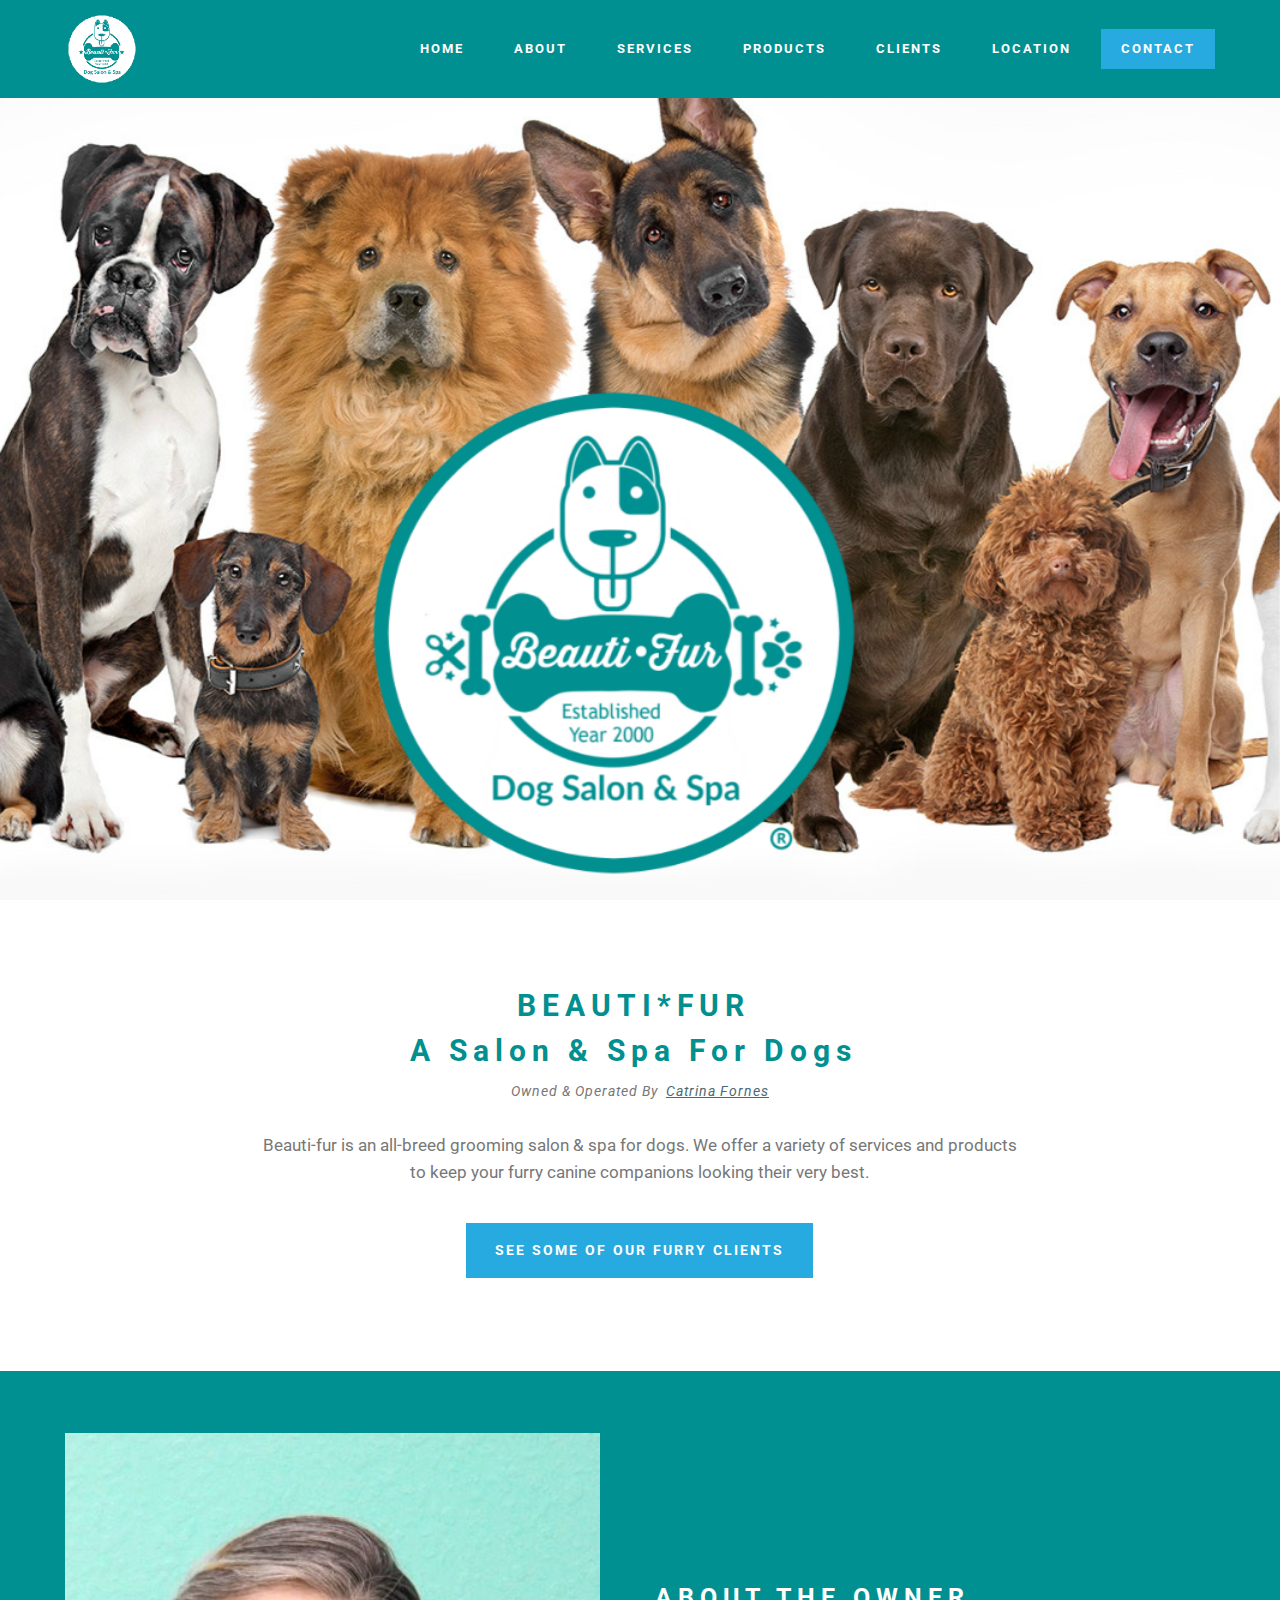
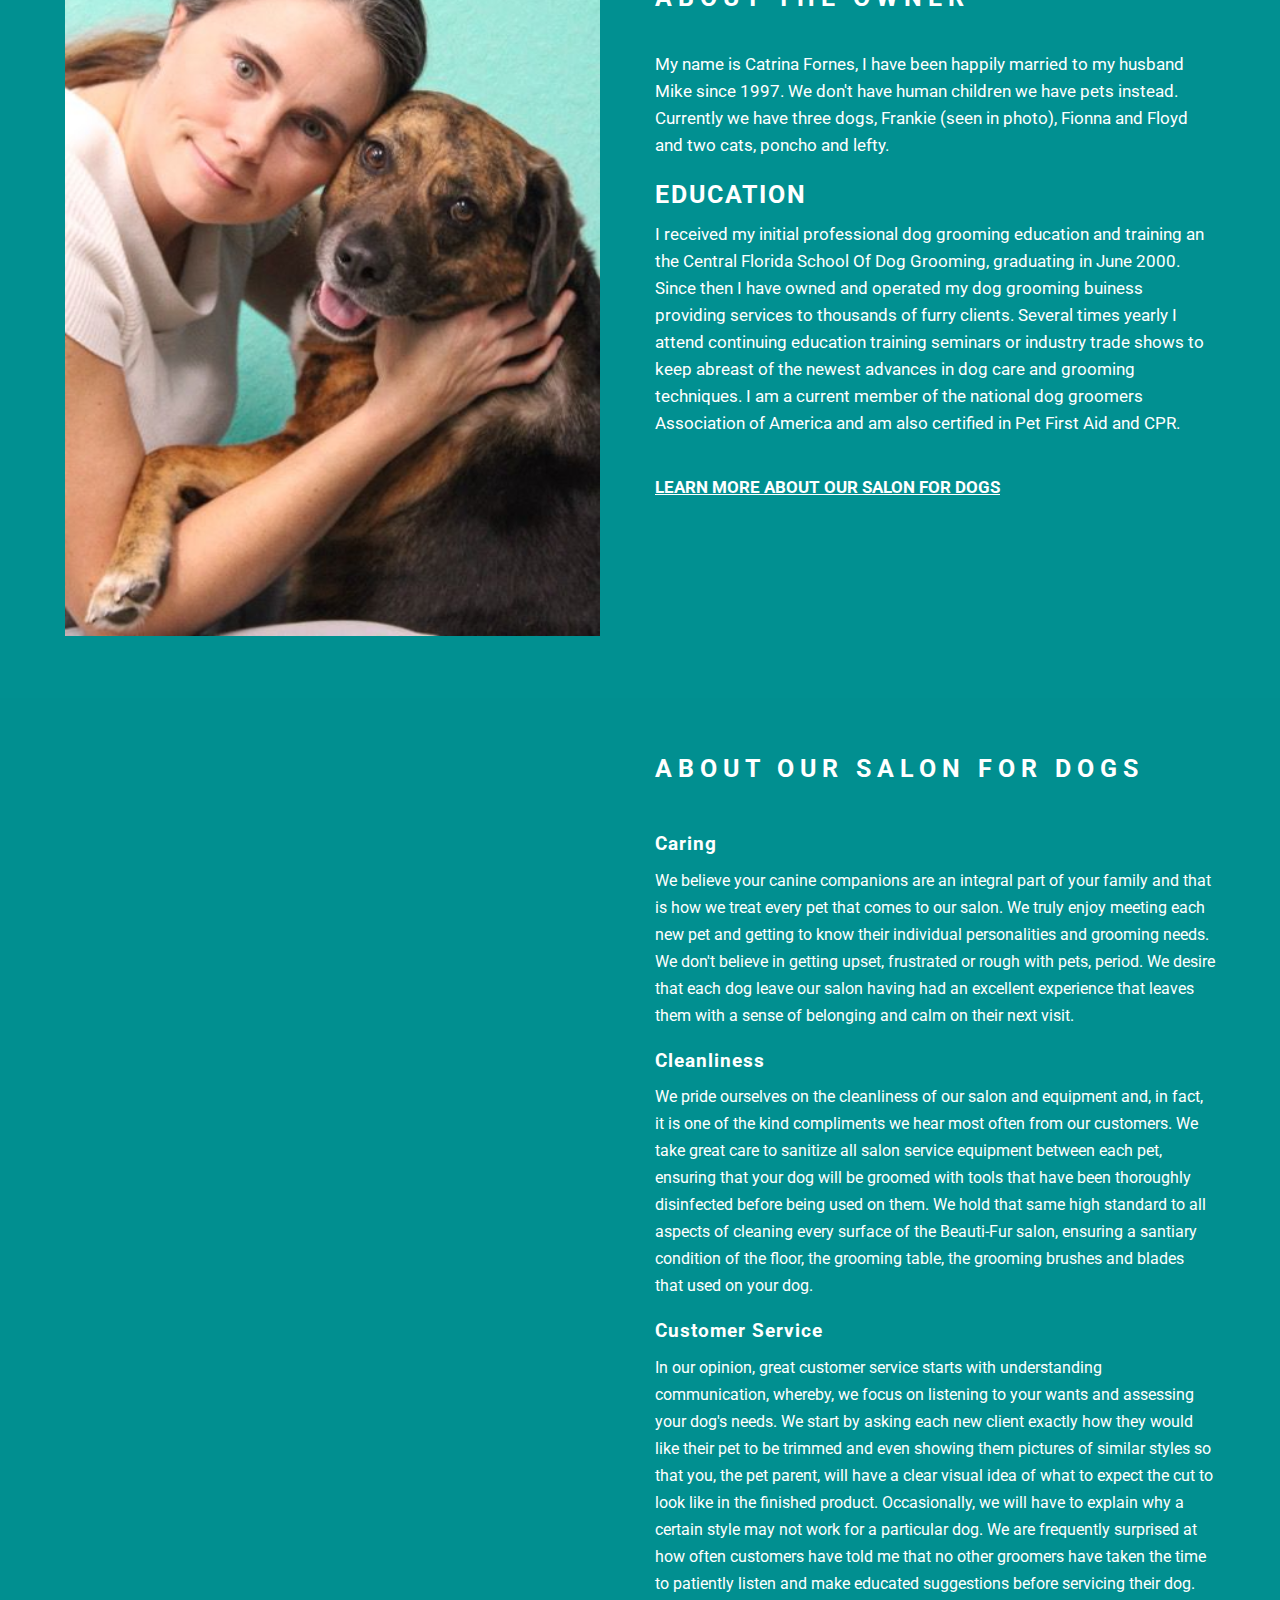
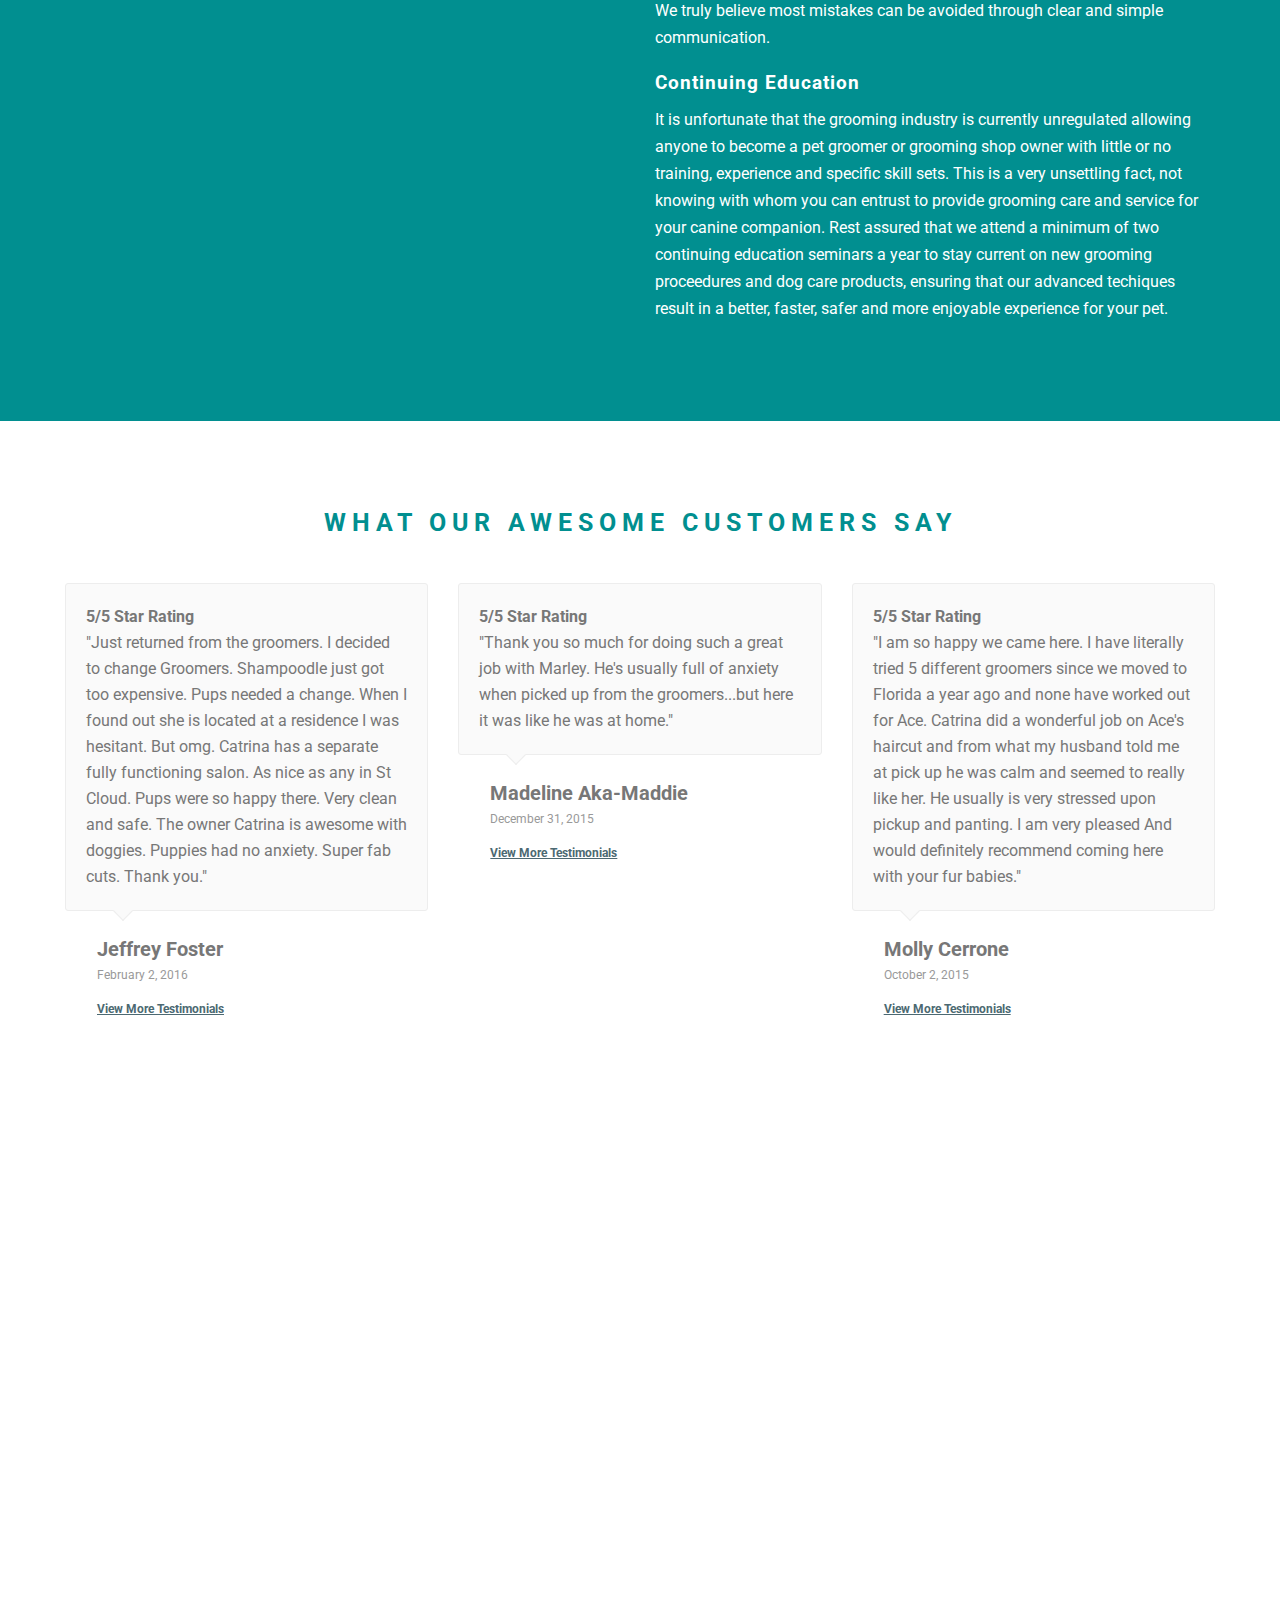
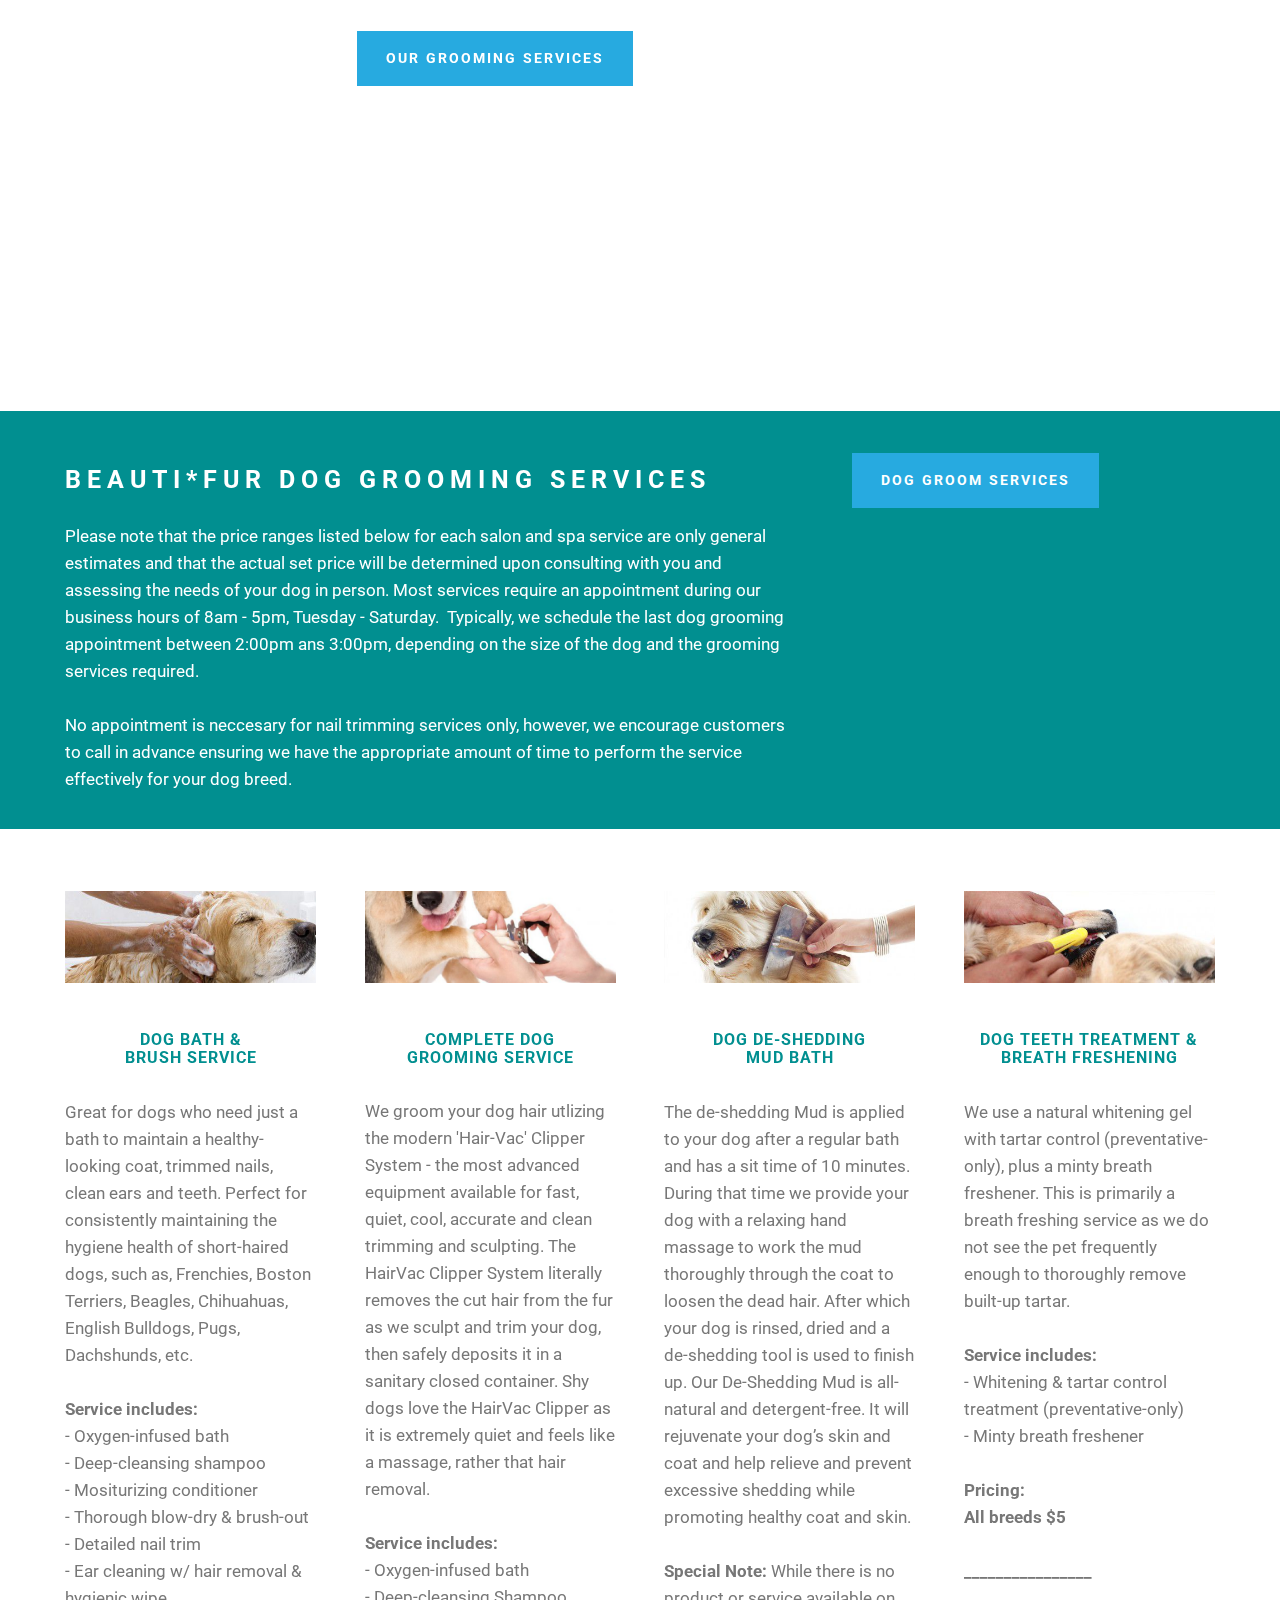
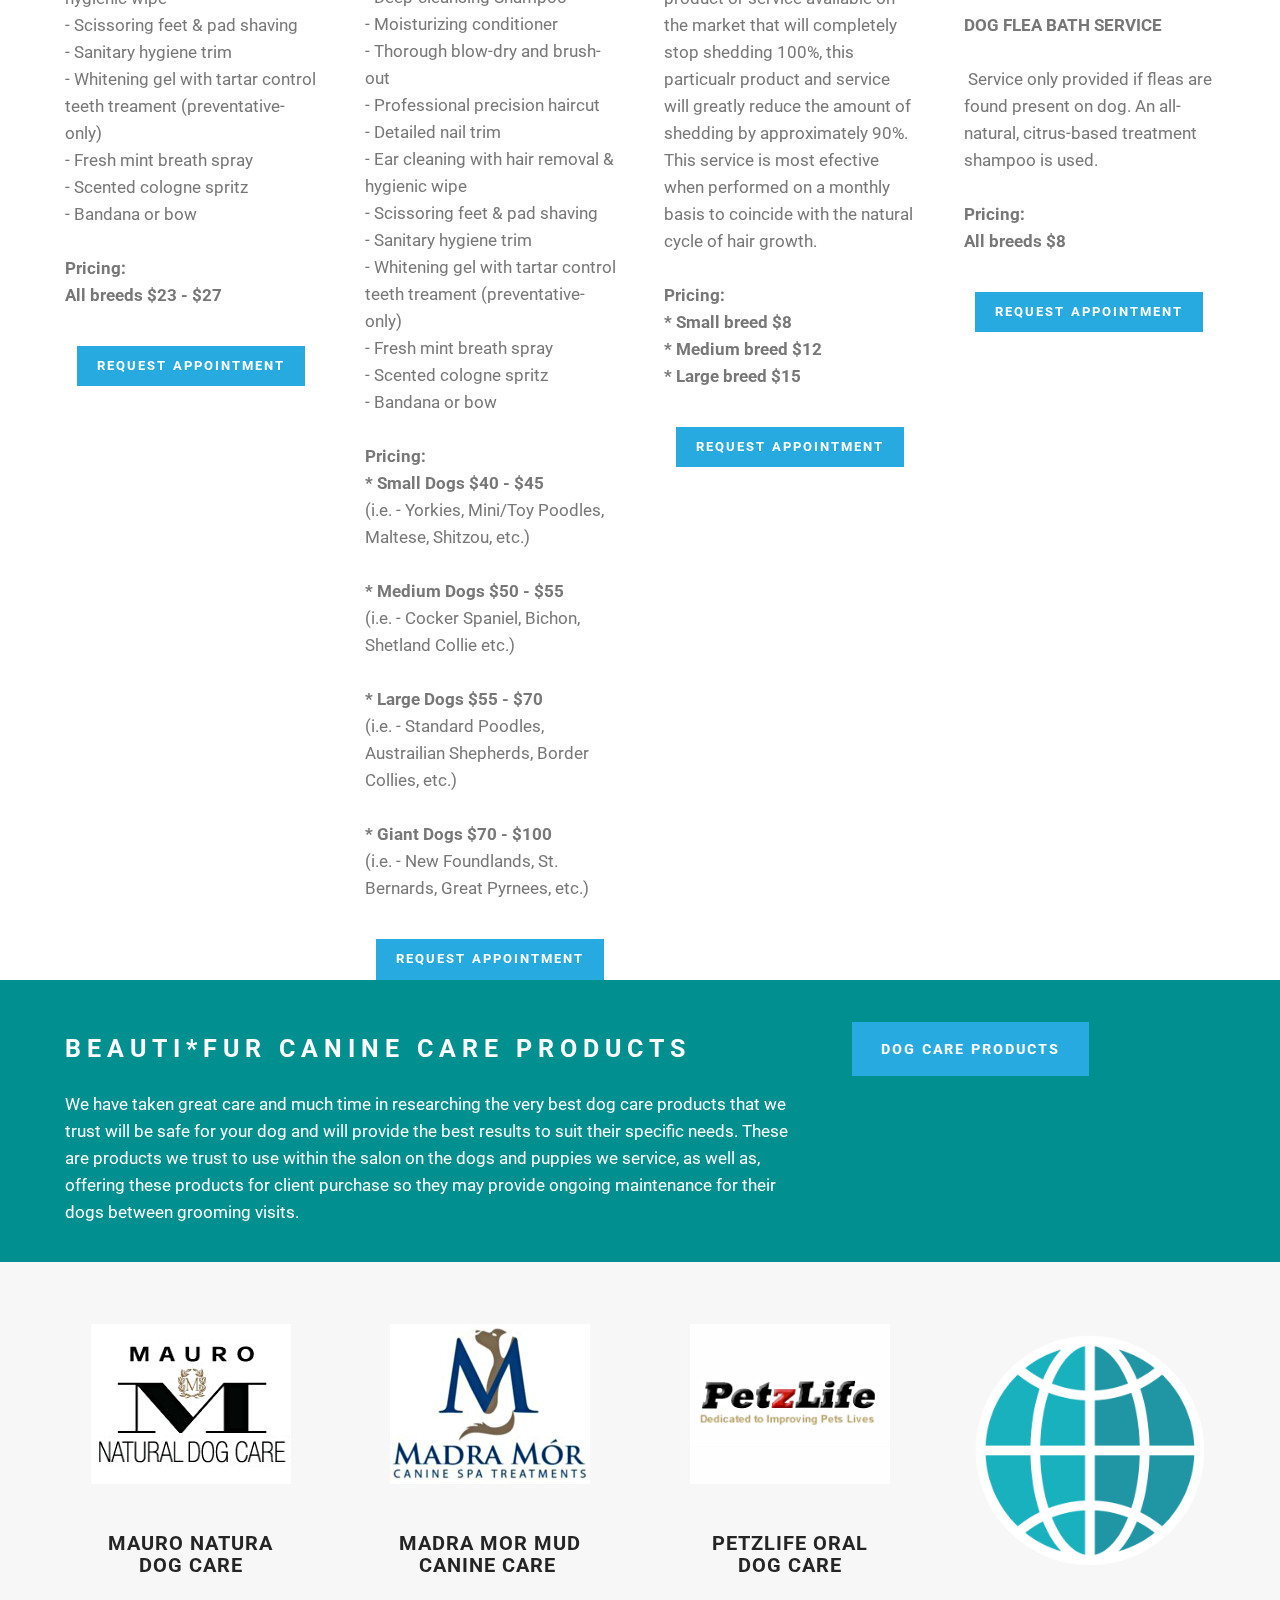
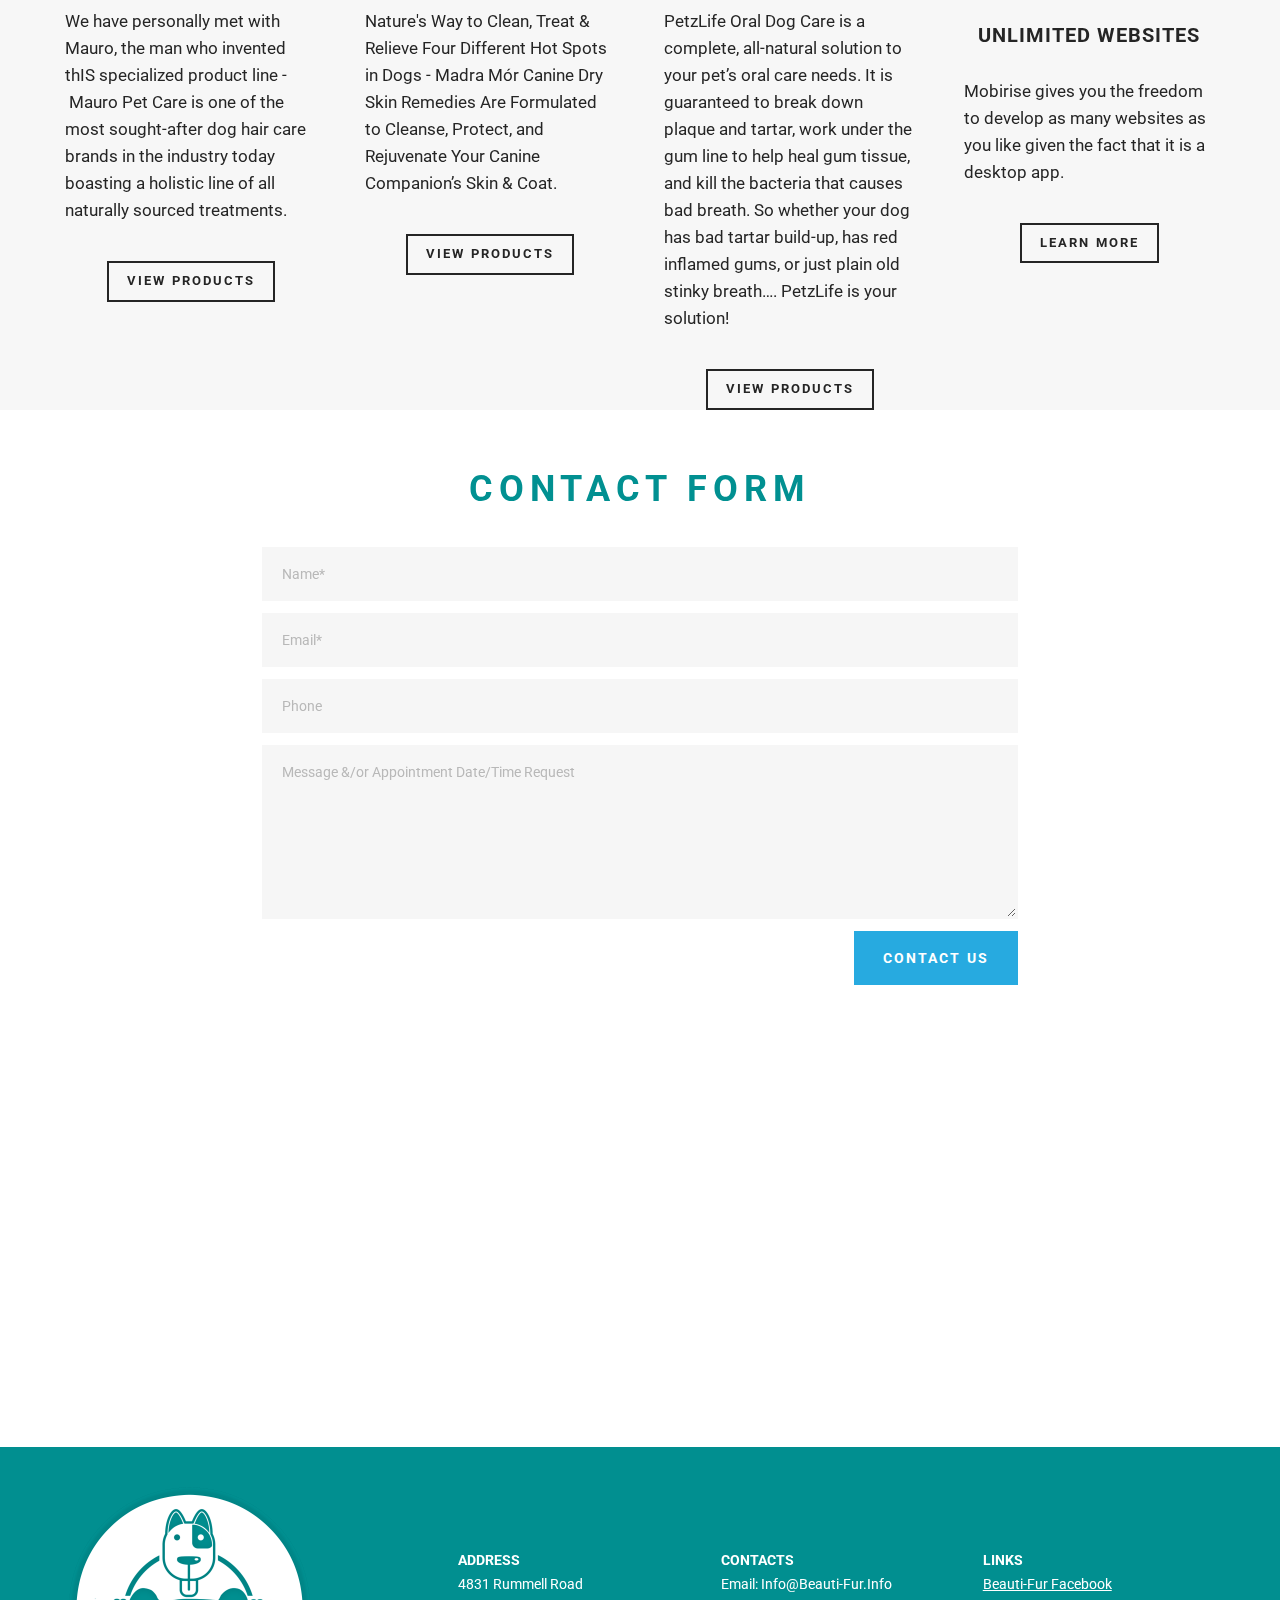
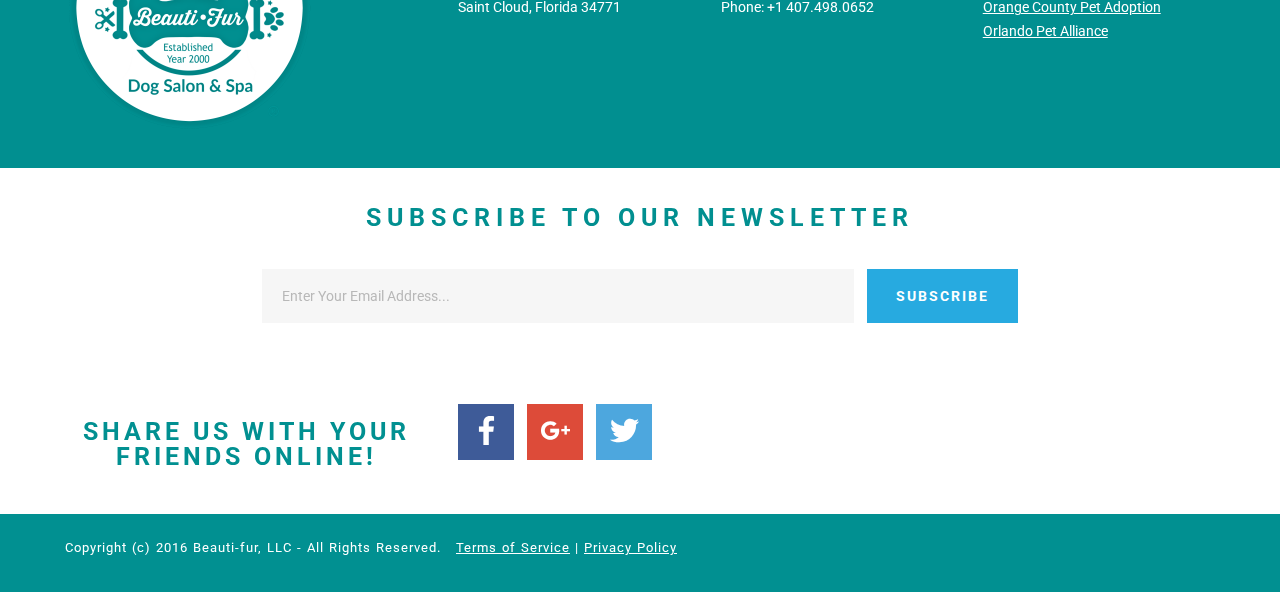
<file: index.html>
<!DOCTYPE html>
<html>
<head>
  <!-- Site made with Mobirise Website Builder v3.12.1, https://mobirise.com -->
  <meta charset="UTF-8">
  <meta http-equiv="X-UA-Compatible" content="IE=edge">
  <meta name="generator" content="Mobirise v3.12.1, mobirise.com">
  <meta name="viewport" content="width=device-width, initial-scale=1">
  <link rel="shortcut icon" href="assets/images/1-beautifur-dog-salon-spa-logo-200wpxl-200x200-1.png" type="image/x-icon">
  <meta name="description" content="Beauti-fur is an all breed grooming salon & spa for dogs. We offer a variety of services and products to keep your furry canine companions looking their best. Located in Saint Cloud, Florida 34771">
  <title>Beautifur Dog Grooming Salon and Spa in Saint Cloud, Florida 34771</title>
  <link rel="stylesheet" href="https://fonts.googleapis.com/css?family=Roboto:700,400&amp;subset=cyrillic,latin,greek,vietnamese">
  <link rel="stylesheet" href="assets/bootstrap/css/bootstrap.min.css">
  <link rel="stylesheet" href="assets/soundcloud-plugin/style.css">
  <link rel="stylesheet" href="assets/animate.css/animate.min.css">
  <link rel="stylesheet" href="assets/socicon/css/socicon.min.css">
  <link rel="stylesheet" href="assets/mobirise/css/style.css">
  <link rel="stylesheet" href="assets/mobirise/css/mbr-additional.css" type="text/css">
  
  
  
</head>
<body>
<section class="mbr-navbar mbr-navbar--freeze mbr-navbar--absolute mbr-navbar--sticky mbr-navbar--auto-collapse" id="ext_menu-8">
    <div class="mbr-navbar__section mbr-section">
        <div class="mbr-section__container container">
            <div class="mbr-navbar__container">
                <div class="mbr-navbar__column mbr-navbar__column--s mbr-navbar__brand">
                    <span class="mbr-navbar__brand-link mbr-brand mbr-brand--inline">
                        <span class="mbr-brand__logo"><a href="index.html"><img src="assets/images/1-beautifur-dog-salon-spa-logo-200wpxl-200x200-1.png" class="mbr-navbar__brand-img mbr-brand__img" alt="Beautifur Dog Grooming Salon and Spa Logo" title="Beautifur Dog Grooming Salon and Spa Saint Cloud Florida 34771"></a></span>
                        
                    </span>
                </div>
                <div class="mbr-navbar__hamburger mbr-hamburger"><span class="mbr-hamburger__line"></span></div>
                <div class="mbr-navbar__column mbr-navbar__menu">
                    <nav class="mbr-navbar__menu-box mbr-navbar__menu-box--inline-right">
                        <div class="mbr-navbar__column">
                            <ul class="mbr-navbar__items mbr-navbar__items--right float-left mbr-buttons mbr-buttons--freeze mbr-buttons--right btn-decorator mbr-buttons--active"><li class="mbr-navbar__item"><a class="mbr-buttons__link btn text-white" href="index.html">HOME</a></li> <li class="mbr-navbar__item"><a class="mbr-buttons__link btn text-white" href="index.html#msg-box4-10">ABOUT</a></li> <li class="mbr-navbar__item"><a class="mbr-buttons__link btn text-white" href="index.html#msg-box1-18">SERVICES</a></li> <li class="mbr-navbar__item"><a class="mbr-buttons__link btn text-white" href="index.html#msg-box1-16">PRODUCTS</a></li> <li class="mbr-navbar__item"><a class="mbr-buttons__link btn text-white" href="dog-grooming-clients.html">CLIENTS</a></li> <li class="mbr-navbar__item"><a class="mbr-buttons__link btn text-white" href="index.html#map1-15">LOCATION</a></li>   </ul>                            
                            <ul class="mbr-navbar__items mbr-navbar__items--right mbr-buttons mbr-buttons--freeze mbr-buttons--right btn-inverse mbr-buttons--active"><li class="mbr-navbar__item"><a class="mbr-buttons__btn btn btn-info" href="index.html#form1-14">CONTACT</a></li></ul>
                        </div>
                    </nav>
                </div>
            </div>
        </div>
    </div>
</section>

<section class="engine"><a rel="external" href="https://mobirise.com">mobirise.com</a></section><section class="mbr-box mbr-section mbr-section--relative mbr-section--fixed-size mbr-section--full-height mbr-section--bg-adapted mbr-parallax-background" id="header1-10" style="background-image: url(assets/images/1-beautifur-dog-grooming-salon-spa-main-header-1735x750-71.png);">
    <div class="mbr-box__magnet mbr-box__magnet--sm-padding mbr-box__magnet--center-left mbr-after-navbar">
        
        <div class="mbr-box__container mbr-section__container container">
            <div class="mbr-box mbr-box--stretched"><div class="mbr-box__magnet mbr-box__magnet--center-left">
                <div class="row"><div class=" col-sm-6 col-sm-offset-6">
                    <div class="mbr-hero animated fadeInUp">
                        
                        
                    </div>
                    
                </div></div>
            </div></div>
        </div>
        <div class="mbr-arrow mbr-arrow--floating text-center">
            <div class="mbr-section__container container">
                <a class="mbr-arrow__link" href="#msg-box3-13"><i class="glyphicon glyphicon-menu-down"></i></a>
            </div>
        </div>
    </div>
</section>

<section class="mbr-section mbr-section--relative mbr-section--fixed-size" id="msg-box3-13" style="background-color: rgb(255, 255, 255);">
    
    <div class="mbr-section__container container mbr-section__container--first" style="padding-top: 93px;">
        <div class="mbr-header mbr-header--wysiwyg row">
            <div class="col-sm-8 col-sm-offset-2">
                <h3 class="mbr-header__text">BEAUTI*FUR&nbsp;<br>A Salon &amp; Spa For Dogs&nbsp;</h3>
                <p class="mbr-header__subtext">Owned &amp; Operated By &nbsp;<a href="index.html#msg-box4-10">Catrina Fornes</a></p>
            </div>
        </div>
    </div>
    <div class="mbr-section__container container mbr-section__container--middle">
        <div class="row">
            <div class="mbr-article mbr-article--wysiwyg col-sm-8 col-sm-offset-2"><p>Beauti-fur is an all-breed grooming salon &amp; spa for dogs. We offer a variety of services and products to keep your furry canine companions looking their very best.</p></div>
        </div>
    </div>
    <div class="mbr-section__container container mbr-section__container--last" style="padding-bottom: 93px;">
        <div class="row">
            <div class="col-sm-8 col-sm-offset-2">
                <div class="mbr-buttons mbr-buttons--center"><a class="mbr-buttons__btn btn btn-lg btn-info" href="dog-grooming-clients.html">SEE SOME OF OUR FURRY CLIENTS</a></div>
            </div>
        </div>
    </div>
</section>

<section class="mbr-section mbr-section--relative" id="msg-box4-10" style="background-color: rgb(1, 144, 145);">
    
    <div class="mbr-section__container mbr-section__container--isolated container" style="padding-top: 62px; padding-bottom: 62px;">
        <div class="row">
            <div class="mbr-box mbr-box--fixed mbr-box--adapted">
                <div class="mbr-box__magnet mbr-box__magnet--top-right mbr-section__left col-sm-6 image-size" style="width: 50%;">
                    <figure class="mbr-figure mbr-figure--adapted mbr-figure--caption-inside-bottom mbr-figure--full-width"><a href="dog-grooming-clients.html"><img src="assets/images/catrina-frankie-426x640-94.jpg" class="mbr-figure__img" alt="Catrina Fornes, Owner at Beautifur Dog Grooming Salon and Spa"></a></figure>
                </div>
                <div class="mbr-box__magnet mbr-class-mbr-box__magnet--center-left col-sm-6 content-size mbr-section__right">
                    <div class="mbr-section__container mbr-section__container--middle">
                        <div class="mbr-header mbr-header--auto-align mbr-header--wysiwyg">
                            <h3 class="mbr-header__text"><br><br><br><span style="font-family: inherit; line-height: 1.5em;">ABOUT THE OWNER&nbsp;</span><br></h3>
                            
                        </div>
                    </div>
                    <div class="mbr-section__container mbr-section__container--middle">
                        <div class="mbr-article mbr-article--auto-align mbr-article--wysiwyg"><p></p><p></p><p></p><p></p><p>My name is Catrina Fornes, I have been happily married to my husband Mike since 1997. We don't have human children we have pets instead. Currently we have three dogs, Frankie (seen in photo), Fionna and Floyd and two cats, poncho and lefty.</p><h2><strong>EDUCATION</strong></h2>I received my initial professional dog grooming education and training an the Central Florida School Of Dog Grooming, graduating in June 2000.  Since then I have owned and operated my dog grooming buiness providing services to thousands of furry clients. Several times yearly I attend continuing education training seminars or industry trade shows to keep abreast of the newest advances in dog care and grooming techniques. I am a current member of the national dog groomers Association of America and am also certified in Pet First Aid and CPR.<p></p><p></p><p></p><p></p><p></p><p></p><div><strong><br></strong></div><div><strong><a href="index.html#msg-box5-14" class="text-white">LEARN MORE ABOUT OUR SALON FOR DOGS</a></strong></div><br><strong></strong><div><p><br></p></div><p></p><p></p><p></p><p></p></div>
                    </div>
                    
                </div>
                
            </div>
        </div>
    </div>
</section>

<section class="mbr-section mbr-section--relative" id="msg-box5-14" style="background-color: rgb(1, 143, 144);">
    
    <div class="mbr-section__container mbr-section__container--isolated container" style="padding-top: 62px; padding-bottom: 62px;">
        <div class="row">
            <div class="mbr-box mbr-box--fixed mbr-box--adapted">
                <div class="mbr-box__magnet mbr-box__magnet--top-right mbr-section__left col-sm-6 image-size" style="width: 50%;">
                    <figure class="mbr-figure mbr-figure--adapted mbr-figure--caption-inside-bottom mbr-figure--full-width"><iframe class="mbr-embedded-video" src="https://www.youtube.com/embed/sOSTC6FM6Bw?rel=0&amp;amp;showinfo=0&amp;autoplay=0&amp;loop=0" width="1280" height="720" frameborder="0" allowfullscreen></iframe></figure>
                </div>
                <div class="mbr-box__magnet mbr-class-mbr-box__magnet--center-left col-sm-6 content-size mbr-section__right">
                    <div class="mbr-section__container mbr-section__container--middle">
                        <div class="mbr-header mbr-header--auto-align mbr-header--wysiwyg">
                            <h3 class="mbr-header__text">ABOUT OUR SALON FOR DOGS</h3>
                            
                        </div>
                    </div>
                    <div class="mbr-section__container mbr-section__container--middle">
                        <div class="mbr-article mbr-article--auto-align mbr-article--wysiwyg"><h3><strong>Caring</strong></h3><p>We believe your canine companions are an integral part of your family and that is how we treat every pet that comes to our salon. We truly enjoy meeting each new pet and getting to know their individual personalities and grooming needs. We don't believe in getting upset, frustrated or rough with pets, period. We desire that each dog leave our salon having had an excellent experience that leaves them with a sense of belonging and calm on their next visit.</p><h3><strong>Cleanliness</strong></h3><p>We pride ourselves on the cleanliness of our salon and equipment and, in fact, it is one of the kind compliments we hear most often from our customers.  We take great care to sanitize all salon service equipment between each pet, ensuring that your dog will be groomed with tools that have been thoroughly disinfected before being used on them. We hold that same high standard to all aspects of cleaning every surface of the Beauti-Fur salon, ensuring a santiary condition of the floor, the grooming table, the grooming brushes and blades that used on your dog.</p><h3><strong>Customer Service</strong></h3><p>In our opinion, great customer service starts with understanding communication, whereby, we focus on listening to your wants and assessing your dog's needs. We start by asking each new client exactly how they would like their pet to be trimmed and even showing them pictures of similar styles so that you, the pet parent, will have a clear visual idea of what to expect the cut to look like in the finished product. Occasionally, we will have to explain why a certain style may not work for a particular dog. We are frequently surprised at how often customers have told me that no other groomers have taken the time to patiently listen and make educated suggestions before servicing their dog. We truly believe most mistakes can be avoided through clear and simple communication.</p><h3><strong>Continuing Education</strong></h3><p>It is unfortunate that the grooming industry is currently unregulated allowing anyone to become a pet groomer or grooming shop owner with little or no training, experience and specific skill sets. This is a very unsettling fact, not knowing with whom you can entrust to provide grooming care and service for your canine companion. Rest assured that we attend a minimum of two continuing education seminars a year to stay current on new grooming proceedures and dog care products, ensuring that our advanced techiques result in a better, faster, safer and more enjoyable experience for your pet.&nbsp;</p></div>
                    </div>
                    
                </div>
                
            </div>
        </div>
    </div>
</section>

<section class="mbr-section mbr-section--relative mbr-section--fixed-size" id="testimonials1-4" style="background-color: rgb(255, 255, 255);">
    <div>
        
        <div class="mbr-section__container mbr-section__container--std-padding container" style="padding-top: 93px; padding-bottom: 93px;">
            <div class="row">
                <div class="col-sm-12">
                    <h2 class="mbr-section__header">WHAT OUR AWESOME CUSTOMERS SAY</h2>
                    <ul class="mbr-reviews mbr-reviews--wysiwyg row">
                        <li class="mbr-reviews__item col-xs-12 col-sm-6 col-md-4">
                            <div class="mbr-reviews__text"><p class="mbr-reviews__p"><strong>5/5 Star Rating</strong></p><p class="mbr-reviews__p">"Just returned from the groomers. I decided to change Groomers. Shampoodle just got too expensive. Pups needed a change. When I found out she is located at a residence I was hesitant. But omg. Catrina has a separate fully functioning salon. As nice as any in St Cloud. Pups were so happy there. Very clean and safe. The owner Catrina is awesome with doggies. Puppies had no anxiety. Super fab cuts. Thank you."</p></div>
                            <div class="mbr-reviews__author mbr-reviews__author--short">
                                <div class="mbr-reviews__author-name">Jeffrey Foster</div>
                                <div class="mbr-reviews__author-bio">February 2, 2016<br><br><strong><a href="https://www.facebook.com/Beauti-Fur-Grooming-126994654020309/reviews/" target="_blank">View More Testimonials</a></strong></div>
                            </div>
                        </li><li class="mbr-reviews__item col-xs-12 col-sm-6 col-md-4">
                            <div class="mbr-reviews__text"><p class="mbr-reviews__p"><strong>5/5 Star Rating</strong></p><p class="mbr-reviews__p">"Thank you so much for doing such a great job with Marley. He's usually full of anxiety when picked up from the groomers...but here it was like he was at home."</p></div>
                            <div class="mbr-reviews__author mbr-reviews__author--short">
                                <div class="mbr-reviews__author-name">Madeline Aka-Maddie</div>
                                <div class="mbr-reviews__author-bio">December 31, 2015<br><br><strong><a href="https://www.facebook.com/Beauti-Fur-Grooming-126994654020309/reviews/" target="_blank">View More Testimonials</a></strong></div>
                            </div>
                        </li><li class="mbr-reviews__item col-xs-12 col-sm-6 col-md-4">
                            <div class="mbr-reviews__text"><p class="mbr-reviews__p"><strong>5/5 Star Rating</strong></p><p class="mbr-reviews__p">"I am so happy we came here. I have literally tried 5 different groomers since we moved to Florida a year ago and none have worked out for Ace. Catrina did a wonderful job on Ace's haircut and from what my husband told me at pick up he was calm and seemed to really like her. He usually is very stressed upon pickup and panting. I am very pleased And would definitely recommend coming here with your fur babies."</p></div>
                            <div class="mbr-reviews__author mbr-reviews__author--short">
                                <div class="mbr-reviews__author-name"><div>Molly Cerrone</div></div>
                                <div class="mbr-reviews__author-bio">October 2, 2015<br><br><strong><a href="https://www.facebook.com/Beauti-Fur-Grooming-126994654020309/reviews/" target="_blank" class="text-primary">View More Testimonials</a></strong></div>
                            </div>
                        </li>
                    </ul>
                </div>
            </div>
        </div>
    </div>
</section>

<section class="mbr-box mbr-section mbr-section--relative mbr-section--fixed-size mbr-section--full-height mbr-section--bg-adapted mbr-parallax-background" id="header4-9" style="background-image: url(assets/images/1-dog-spa-2788x1763-0.jpg);">
    <div class="mbr-box__magnet mbr-box__magnet--sm-padding mbr-box__magnet--center-center">
        
        <div class="mbr-box__container mbr-section__container container">
            <div class="mbr-box mbr-box--stretched"><div class="mbr-box__magnet mbr-box__magnet--center-center">
                <div class="row"><div class=" col-sm-8 col-sm-offset-2">
                    <div class="mbr-hero animated fadeInUp">
                        <h1 class="mbr-hero__text">BEAUTI*FUR <br>DOG SPA EXPERIENCE</h1>
                        <p class="mbr-hero__subtext">We want your furry family member to have an incredibly enjoyable and calming experience while receiving services within our full-service salon &amp; spa for dogs...</p>
                    </div>
                    <div class="mbr-buttons btn-inverse mbr-buttons--center"><a class="mbr-buttons__btn btn btn-lg animated fadeInUp delay btn-info" href="index.html#msg-box1-18">OUR GROOMING SERVICES</a> <a class="mbr-buttons__btn btn btn-lg btn-default animated fadeInUp delay" href="index.html#msg-box1-16">OUR DOG CARE PRODUCTS</a></div>
                </div></div>
            </div></div>
        </div>
        
    </div>
</section>

<section class="mbr-section mbr-section--relative mbr-section--short-paddings" id="msg-box1-18" style="background-color: rgb(1, 143, 144);">

    

    <div class="mbr-section__container mbr-section__container--isolated container" style="padding-top: 60px; padding-bottom: 40px;">
        <div class="row">
            <div class="mbr-box mbr-box--fixed mbr-box--adapted">
                <div class="mbr-box__magnet mbr-box__magnet--top-left mbr-section__left col-sm-8">
                    <div class="mbr-section__container mbr-section__container--middle">
                        <div class="mbr-header mbr-header--auto-align mbr-header--wysiwyg">
                            <h3 class="mbr-header__text">BEAUTI*FUR&nbsp;<span style="font-family: inherit; line-height: 1.5em;">DOG GROOMING SERVICES</span></h3>
                        </div>
                    </div>
                    <div class="mbr-section__container">
                        <div class="mbr-article mbr-article--auto-align mbr-article--wysiwyg"><p>Please note that the price ranges listed below for each salon and spa service are only general estimates and that the actual set price will be determined upon consulting with you and assessing the needs of your dog in person. Most services require an appointment during our business hours of 8am - 5pm, Tuesday - Saturday. &nbsp;Typically, we schedule the last dog grooming appointment between 2:00pm ans 3:00pm, depending on the size of the dog and the grooming services required. <br><br>No appointment is neccesary for nail trimming services only, however, we encourage customers to call in advance ensuring we have the appropriate amount of time to perform the service effectively for your dog breed.<br></p></div>
                    </div>
                </div>
                <div class="mbr-box__magnet mbr-box__magnet--top-left mbr-section__right col-sm-4">
                    <div class="mbr-section__container">
                        <div class="mbr-buttons mbr-buttons--auto-align mbr-buttons--top mbr-buttons--left"><a class="mbr-buttons__btn btn btn-lg btn-info" href="index.html#features1-9">DOG GROOM SERVICES</a></div>
                    </div>
                </div>
            </div>
        </div>
    </div>

</section>

<section class="mbr-section mbr-section--relative mbr-section--fixed-size" id="features1-9" style="background-color: rgb(255, 255, 255);">
    
    
    <div class="mbr-section__container container mbr-section__container--std-top-padding" style="padding-top: 62px;">
        <div class="mbr-section__row row">
            <div class="mbr-section__col col-xs-12 col-md-3 col-sm-6">
                <div class="mbr-section__container mbr-section__container--center mbr-section__container--middle">
                    <figure class="mbr-figure"><a href="dog-grooming-services.html"><img src="assets/images/1-a-bath-big-450x166-52.jpg" class="mbr-figure__img" alt="Bath Shampoo Services at Beautifur Dog Grooming Salon and Spa"></a></figure>
                </div>
                <div class="mbr-section__container mbr-section__container--middle">
                    <div class="mbr-header mbr-header--reduce mbr-header--center mbr-header--wysiwyg">
                        <h3 class="mbr-header__text">DOG BATH &amp; <br>BRUSH SERVICE</h3>
                    </div>
                </div>
                <div class="mbr-section__container mbr-section__container--middle">
                    <div class="mbr-article mbr-article--wysiwyg">
                        <p>Great for dogs who need just a bath to maintain a healthy-looking coat, trimmed nails, clean ears and teeth. Perfect for consistently maintaining the hygiene health of short-haired dogs, such as, Frenchies, Boston Terriers, Beagles, Chihuahuas, English Bulldogs, Pugs, Dachshunds, etc.<br><br><strong>Service includes:</strong><br>- Oxygen-infused bath<br>- Deep-cleansing shampoo<br>- Mositurizing conditioner<br>- Thorough blow-dry &amp; brush-out<br>- Detailed nail trim<br>- Ear cleaning w/ hair removal &amp; hygienic wipe<br>- Scissoring feet &amp; pad shaving<br>- Sanitary hygiene trim<br>- Whitening gel with tartar control teeth treament (preventative-only)<br>- Fresh mint breath spray<br>- Scented cologne spritz<br>- Bandana or bow<br><br><strong>Pricing:<br>All breeds $23 - $27</strong><br></p>
                    </div>
                </div>
                <div class="mbr-section__container mbr-section__container--last" style="padding-bottom: 0px;">
                    <div class="mbr-buttons mbr-buttons--center"><a href="index.html#form1-14" class="mbr-buttons__btn btn btn-wrap btn-xs-lg btn-info">REQUEST APPOINTMENT</a></div>
                </div>
            </div>
            <div class="mbr-section__col col-xs-12 col-md-3 col-sm-6">
                <div class="mbr-section__container mbr-section__container--center mbr-section__container--middle">
                    <figure class="mbr-figure"><a href="dog-grooming-services.html"><img src="assets/images/1-a-nailclipping-big-719x264-35.jpg" class="mbr-figure__img" alt="Nail Trimming Services at Beautifur Dog Grooming Salon and Spa"></a></figure>
                </div>
                <div class="mbr-section__container mbr-section__container--middle">
                    <div class="mbr-header mbr-header--reduce mbr-header--center mbr-header--wysiwyg">
                        <h3 class="mbr-header__text">COMPLETE DOG <br>GROOMING SERVICE</h3>
                    </div>
                </div>
                <div class="mbr-section__container mbr-section__container--middle">
                    <div class="mbr-article mbr-article--wysiwyg">
                        <p>We groom your dog hair utlizing the modern 'Hair-Vac' Clipper System - the most advanced equipment available for fast, quiet, cool, accurate and clean trimming and sculpting.  The HairVac Clipper System literally removes the cut hair from the fur as we sculpt and trim your dog, then safely deposits it in a sanitary closed container.  Shy dogs love the HairVac Clipper as it is extremely quiet and feels like a massage, rather that hair removal.<br><br><strong>Service includes:</strong><br>- Oxygen-infused bath<br>- Deep-cleansing Shampoo<br>- Moisturizing conditioner<br>- Thorough blow-dry and brush-out<br>- Professional precision haircut<br>- Detailed nail trim<br>- Ear cleaning with hair removal &amp; hygienic wipe<br>- Scissoring feet &amp; pad shaving<br>- Sanitary hygiene trim<br>- Whitening gel with tartar control teeth treament (preventative-only)<br>- Fresh mint breath spray<br>- Scented cologne spritz<br>- Bandana or bow<br><br><strong>Pricing:<br>* Small Dogs $40 - $45 </strong><br>(i.e. - Yorkies, Mini/Toy Poodles, Maltese, Shitzou, etc.)<br><br><strong>* Medium Dogs $50 - $55</strong> <br>(i.e. - Cocker Spaniel, Bichon, Shetland Collie etc.)<br><br><strong>* Large Dogs $55 - $70</strong> <br>(i.e. - Standard Poodles, Austrailian Shepherds, Border Collies, etc.)<br><br><strong>* Giant Dogs $70 - $100</strong> <br>(i.e. - New Foundlands, St. Bernards, Great Pyrnees, etc.)<br></p>
                    </div>
                </div>
                <div class="mbr-section__container mbr-section__container--last" style="padding-bottom: 0px;">
                    <div class="mbr-buttons mbr-buttons--center"><a href="index.html#form1-14" class="mbr-buttons__btn btn btn-wrap btn-xs-lg btn-info">REQUEST APPOINTMENT</a></div>
                </div>
            </div>
            <div class="clearfix visible-sm-block"></div>
            <div class="mbr-section__col col-xs-12 col-md-3 col-sm-6">
                <div class="mbr-section__container mbr-section__container--center mbr-section__container--middle">
                    <figure class="mbr-figure"><a href="dog-grooming-services.html"><img src="assets/images/1-a-deshedding-big-450x166-28.jpg" class="mbr-figure__img" alt="deshedding Brush Services at Beautifur Dog Grooming Salon and Spa"></a></figure>
                </div>
                <div class="mbr-section__container mbr-section__container--middle">
                    <div class="mbr-header mbr-header--reduce mbr-header--center mbr-header--wysiwyg">
                        <h3 class="mbr-header__text">DOG DE-SHEDDING <br>MUD BATH</h3>
                    </div>
                </div>
                <div class="mbr-section__container mbr-section__container--middle">
                    <div class="mbr-article mbr-article--wysiwyg">
                        <p>The de-shedding Mud is applied to your dog after a regular bath and has a sit time of 10 minutes. During that time we provide your dog with a relaxing hand massage to work the mud thoroughly through the coat to loosen the dead hair. After which your dog is rinsed, dried and a de-shedding tool is used to finish up. Our De-Shedding Mud is all-natural and detergent-free. It will rejuvenate your dog’s skin and coat and help relieve and prevent excessive shedding while promoting healthy coat and skin. <br><br><strong>Special Note:</strong> While there is no product or service available on the market that will completely stop shedding 100%, this particualr product and service will greatly reduce the amount of shedding by approximately 90%. This service is most efective when performed on a monthly basis to coincide with the natural cycle of hair growth.<br><br><strong>Pricing:<br>* Small breed $8<br>* Medium breed $12<br>* Large breed $15</strong><br></p>
                    </div>
                </div>
                <div class="mbr-section__container mbr-section__container--last" style="padding-bottom: 0px;">
                    <div class="mbr-buttons mbr-buttons--center"><a href="index.html#form1-14" class="mbr-buttons__btn btn btn-wrap btn-xs-lg btn-info">REQUEST APPOINTMENT</a></div>
                </div>
            </div>
            
            <div class="mbr-section__col col-xs-12 col-md-3 col-sm-6">
                <div class="mbr-section__container mbr-section__container--center mbr-section__container--middle">
                    <figure class="mbr-figure"><a href="dog-grooming-services.html"><img src="assets/images/1-a-toothbrushing-big-450x166-77.jpg" class="mbr-figure__img" alt="teeth cleaning, fresh beath at Beautifur Dog Grooming Salon and Spa"></a></figure>
                </div>
                <div class="mbr-section__container mbr-section__container--middle">
                    <div class="mbr-header mbr-header--reduce mbr-header--center mbr-header--wysiwyg">
                        <h3 class="mbr-header__text">DOG TEETH TREATMENT &amp; BREATH FRESHENING</h3>
                    </div>
                </div>
                <div class="mbr-section__container mbr-section__container--middle">
                    <div class="mbr-article mbr-article--wysiwyg">
                        <p>We use a natural whitening gel with tartar control (preventative-only), plus a minty breath freshener. This is primarily a breath freshing service as we do not see the pet frequently enough to thoroughly remove built-up tartar.<br><br><strong>Service includes:</strong><br>- Whitening &amp; tartar control treatment (preventative-only)<br>- Minty breath freshener<br><br><strong>Pricing:<br>All breeds $5</strong><br><strong><br></strong><strong>________________</strong><br><strong><br>DOG FLEA BATH SERVICE</strong><br><br><strong>&nbsp;</strong>Service only provided if fleas are found present on dog.  An all-natural, citrus-based treatment shampoo is used.<br><br><strong>Pricing:<br>All breeds $8</strong><br></p>
                    </div>
                </div>
                <div class="mbr-section__container mbr-section__container--last" style="padding-bottom: 0px;">
                    <div class="mbr-buttons mbr-buttons--center"><a href="index.html#form1-14" class="mbr-buttons__btn btn btn-wrap btn-xs-lg btn-info">REQUEST APPOINTMENT</a></div>
                </div>
            </div>
            
            
            
        </div>
    </div>
</section>

<section class="mbr-section mbr-section--relative mbr-section--short-paddings" id="msg-box1-16" style="background-color: rgb(1, 143, 144);">

    

    <div class="mbr-section__container mbr-section__container--isolated container" style="padding-top: 60px; padding-bottom: 40px;">
        <div class="row">
            <div class="mbr-box mbr-box--fixed mbr-box--adapted">
                <div class="mbr-box__magnet mbr-box__magnet--top-left mbr-section__left col-sm-8">
                    <div class="mbr-section__container mbr-section__container--middle">
                        <div class="mbr-header mbr-header--auto-align mbr-header--wysiwyg">
                            <h3 class="mbr-header__text">BEAUTI*FUR CANINE CARE PRODUCTS</h3>
                        </div>
                    </div>
                    <div class="mbr-section__container">
                        <div class="mbr-article mbr-article--auto-align mbr-article--wysiwyg"><p>We have taken great care and much time in researching the very best dog care products that we trust will be safe for your dog and will provide the best results to suit their specific needs.  These are products we trust to use within the salon on the dogs and puppies we service, as well as, offering these products for client purchase so they may provide ongoing maintenance for their dogs between grooming visits.</p></div>
                    </div>
                </div>
                <div class="mbr-box__magnet mbr-box__magnet--top-left mbr-section__right col-sm-4">
                    <div class="mbr-section__container">
                        <div class="mbr-buttons mbr-buttons--auto-align mbr-buttons--top mbr-buttons--left"><a class="mbr-buttons__btn btn btn-lg btn-info" href="index.html#features1-18">DOG CARE PRODUCTS</a></div>
                    </div>
                </div>
            </div>
        </div>
    </div>

</section>

<section class="mbr-section mbr-section--relative mbr-section--fixed-size mbr-parallax-background" id="features1-18" style="background-image: url(assets/images/beautifur-dog-puppy-grooming-shop-services-header-48-3629x2420-53.jpg);">
    <div class="mbr-overlay" style="opacity: 0.5; background-color: rgb(239, 239, 239);"></div>
    
    <div class="mbr-section__container container mbr-section__container--std-top-padding" style="padding-top: 62px;">
        <div class="mbr-section__row row">
            <div class="mbr-section__col col-xs-12 col-md-3 col-sm-6">
                <div class="mbr-section__container mbr-section__container--center mbr-section__container--middle">
                    <figure class="mbr-figure"><a href="dog-care-products.html"><img src="assets/images/mauro-dog-care-logo-200wpxl-200x160-52.png" class="mbr-figure__img" alt="Mauro Dog Care Grooming Products Logo"></a></figure>
                </div>
                <div class="mbr-section__container mbr-section__container--middle">
                    <div class="mbr-header mbr-header--reduce mbr-header--center mbr-header--wysiwyg">
                        <h3 class="mbr-header__text">MAURO NATURA<br>DOG CARE</h3>
                    </div>
                </div>
                <div class="mbr-section__container mbr-section__container--middle">
                    <div class="mbr-article mbr-article--wysiwyg">
                        <p>We have personally met with Mauro, the man who invented thIS specialized product line -&nbsp;Mauro Pet Care is one of the most sought-after dog hair care brands in the industry today boasting a holistic line of all naturally sourced treatments.</p>
                    </div>
                </div>
                <div class="mbr-section__container mbr-section__container--last" style="padding-bottom: 0px;">
                    <div class="mbr-buttons mbr-buttons--center"><a href="dog-care-products.html" class="mbr-buttons__btn btn btn-wrap btn-xs-lg btn-default">VIEW PRODUCTS</a></div>
                </div>
            </div>
            <div class="mbr-section__col col-xs-12 col-md-3 col-sm-6">
                <div class="mbr-section__container mbr-section__container--center mbr-section__container--middle">
                    <figure class="mbr-figure"><a href="dog-care-products.html"><img src="assets/images/madra-mor-mud-for-dogs-logo-200wpxl-200x160-3.png" class="mbr-figure__img" alt="Madra Mor Dog Grooming Mud "></a></figure>
                </div>
                <div class="mbr-section__container mbr-section__container--middle">
                    <div class="mbr-header mbr-header--reduce mbr-header--center mbr-header--wysiwyg">
                        <h3 class="mbr-header__text">MADRA MOR MUD<br>CANINE CARE&nbsp;</h3>
                    </div>
                </div>
                <div class="mbr-section__container mbr-section__container--middle">
                    <div class="mbr-article mbr-article--wysiwyg">
                        <p>Nature's Way to Clean, Treat &amp; Relieve Four Different Hot Spots in Dogs - Madra Mór Canine Dry Skin Remedies Are Formulated to Cleanse, Protect, and Rejuvenate Your Canine Companion’s Skin &amp; Coat.</p>
                    </div>
                </div>
                <div class="mbr-section__container mbr-section__container--last" style="padding-bottom: 0px;">
                    <div class="mbr-buttons mbr-buttons--center"><a href="dog-care-products.html" class="mbr-buttons__btn btn btn-wrap btn-xs-lg btn-default">VIEW PRODUCTS</a></div>
                </div>
            </div>
            <div class="clearfix visible-sm-block"></div>
            <div class="mbr-section__col col-xs-12 col-md-3 col-sm-6">
                <div class="mbr-section__container mbr-section__container--center mbr-section__container--middle">
                    <figure class="mbr-figure"><a href="dog-care-products.html"><img src="assets/images/petzlife-dog-care-grooming-logo-200x160-90.png" class="mbr-figure__img" alt="Petzlife Dog Care Grooming Products"></a></figure>
                </div>
                <div class="mbr-section__container mbr-section__container--middle">
                    <div class="mbr-header mbr-header--reduce mbr-header--center mbr-header--wysiwyg">
                        <h3 class="mbr-header__text">PETZLIFE ORAL <br>DOG CARE</h3>
                    </div>
                </div>
                <div class="mbr-section__container mbr-section__container--middle">
                    <div class="mbr-article mbr-article--wysiwyg">
                        <p>PetzLife Oral Dog Care is a complete, all-natural solution to your pet’s oral care needs.  It is guaranteed to break down plaque and tartar, work under the gum line to help heal gum tissue, and kill the bacteria that causes bad breath.  So whether your dog has bad tartar build-up, has red inflamed gums, or just plain old stinky breath…. PetzLife is your solution!</p>
                    </div>
                </div>
                <div class="mbr-section__container mbr-section__container--last" style="padding-bottom: 0px;">
                    <div class="mbr-buttons mbr-buttons--center"><a href="https://mobirise.com" class="mbr-buttons__btn btn btn-wrap btn-xs-lg btn-default">VIEW PRODUCTS</a></div>
                </div>
            </div>
            
            <div class="mbr-section__col col-xs-12 col-md-3 col-sm-6">
                <div class="mbr-section__container mbr-section__container--center mbr-section__container--middle">
                    <figure class="mbr-figure"><img src="assets/images/unlimited-websites.png" class="mbr-figure__img"></figure>
                </div>
                <div class="mbr-section__container mbr-section__container--middle">
                    <div class="mbr-header mbr-header--reduce mbr-header--center mbr-header--wysiwyg">
                        <h3 class="mbr-header__text">UNLIMITED WEBSITES</h3>
                    </div>
                </div>
                <div class="mbr-section__container mbr-section__container--middle">
                    <div class="mbr-article mbr-article--wysiwyg">
                        <p>Mobirise gives you the freedom to develop as many websites as you like given the fact that it is a desktop app.</p>
                    </div>
                </div>
                <div class="mbr-section__container mbr-section__container--last" style="padding-bottom: 0px;">
                    <div class="mbr-buttons mbr-buttons--center"><a href="https://mobirise.com" class="mbr-buttons__btn btn btn-wrap btn-xs-lg btn-default">LEARN MORE</a></div>
                </div>
            </div>
            
            
            
        </div>
    </div>
</section>

<section class="mbr-section mbr-section--relative mbr-section--fixed-size mbr-parallax-background" id="form1-14" style="background-image: url(assets/images/1-2fa215r-1600x525-80.jpg);">
    
    <div class="mbr-section__container mbr-section__container--std-padding container" style="padding-top: 62px; padding-bottom: 62px;">
        <div class="row">
            <div class="col-sm-12">
                <div class="row">
                    <div class="col-sm-8 col-sm-offset-2" data-form-type="formoid">
                        <div class="mbr-header mbr-header--center mbr-header--std-padding">
                            <h2 class="mbr-header__text">CONTACT FORM</h2>
                        </div>
                        <div data-form-alert="true">
                            <div class="hide" data-form-alert-success="true">Thank you for contacting Beautifur Dog Grooming Salon &amp; Spa! We appreciate you and will respond to your query within 24 hours or less!</div>
                        </div>
                        <form action="https://mobirise.com/" method="post" data-form-title="CONTACT FORM">
                            <input type="hidden" value="6lbQvHcGn3A+FN9BjHBz4IEiNiV87tX4qNTUPc8i3hEQlP5YMUYM3M2yIGi7dMyvb8AeAdtvgiLYQTkVsULdAmEXc8pqIXxR08kG9XpFeaZo7fqvhkNBWVVPFxJJZuHy" data-form-email="true">
                            <div class="form-group">
                                <input type="text" class="form-control" name="name" required="" placeholder="Name*" data-form-field="Name">
                            </div>
                            <div class="form-group">
                                <input type="email" class="form-control" name="email" required="" placeholder="Email*" data-form-field="Email">
                            </div>
                            <div class="form-group">
                                <input type="tel" class="form-control" name="phone" placeholder="Phone" data-form-field="Phone">
                            </div>
                            <div class="form-group">
                                <textarea class="form-control" name="message" rows="7" placeholder="Message &amp;/or Appointment Date/Time Request" data-form-field="Message"></textarea>
                            </div>
                            <div class="mbr-buttons mbr-buttons--right"><button type="submit" class="mbr-buttons__btn btn btn-lg btn-info">CONTACT US</button></div>
                        </form>
                    </div>
                </div>
            </div>
        </div>
    </div>
</section>

<figure class="mbr-figure mbr-figure--wysiwyg mbr-figure--full-width mbr-figure--caption-outside-bottom" id="map1-15">
    <div class="mbr-figure__map"><iframe frameborder="0" style="border:0" src="https://www.google.com/maps/embed/v1/place?key=AIzaSyA0Dx_boXQiwvdz8sJHoYeZNVTdoWONYkU&amp;q=place_id:ChIJtcaxrqlZwokRfwmmibzPsTU" allowfullscreen=""></iframe></div>
</figure>

<section class="mbr-section mbr-section--relative mbr-section--fixed-size" id="contacts1-12" style="background-color: rgb(1, 143, 144);">
    
    <div class="mbr-section__container container">
        <div class="mbr-contacts mbr-contacts--wysiwyg row" style="padding-top: 30px; padding-bottom: 30px;">
            <div class="col-sm-4">
                <div><a href="#top"><img src="assets/images/beautifur-logo-icons-250wpxl-250x250-98.png" class="mbr-contacts__img mbr-contacts__img--left" alt="Logo at Beautifur Dog grooming Salon and Spa"></a></div>
            </div>
            <div class="col-sm-8">
                <div class="row">
                    <div class="col-sm-4">
                        <p class="mbr-contacts__text"><strong><br></strong><br><strong><br></strong><strong>ADDRESS</strong><br>4831 Rummell Road<br>Saint Cloud, Florida 34771<br></p>
                    </div>
                    <div class="col-sm-4">
                        <p class="mbr-contacts__text"><strong><br></strong><br><strong><br></strong><strong>CONTACTS</strong><br>
Email: Info@Beauti-Fur.Info<br>
Phone: +1 407.498.0652<br></p>
                    </div>
                    <div class="col-sm-4"><p class="mbr-contacts__text"><strong><br></strong></p><p class="mbr-contacts__text"><strong><br></strong></p><p class="mbr-contacts__text"><strong><br></strong></p><p class="mbr-contacts__text"><strong style="line-height: 1.7em;">LINKS</strong><br></p><ul class="mbr-contacts__list"><li><a href="https://www.facebook.com/Beauti-Fur-Grooming-126994654020309/" target="_blank" class="text-white">Beauti-Fur Facebook</a><a class="mbr-contacts__link text-white" href="https://mobirise.com/"></a></li><li><a href="http://www.orangecountyfl.net/AnimalsPets/AdoptaPet.aspx" target="_blank" class="text-white">Orange County Pet Adoption</a><a class="mbr-contacts__link text-white" href="https://mobirise.com/mobirise-free-win.zip"></a></li><li><a href="http://petallianceorlando.org/pet-services/adopting-pet/" target="_blank" class="text-white">Orlando Pet Alliance </a><a class="mbr-contacts__link text-white" href="https://mobirise.com/mobirise-free-mac.zip"></a></li></ul></div>
                </div>
            </div>
        </div>
    </div>
</section>

<section class="mbr-section mbr-section--relative mbr-section--fixed-size" id="form2-19" style="background-color: rgb(255, 255, 255);">
    
    <div class="mbr-section__container mbr-section__container--sm-padding container" style="padding-top: 40.8px; padding-bottom: 40.8px;">
        <div class="row">
            <div class="col-sm-12">
                <div class="row">
                    <div class="col-sm-8 col-sm-offset-2" data-form-type="formoid">
                        <div class="mbr-header mbr-header--center mbr-header--std-padding">
                            <h2 class="mbr-header__text">SUBSCRIBE TO OUR NEWSLETTER</h2>
                        </div>
                        <div data-form-alert="true">
                            <div class="hide" data-form-alert-success="true">Thank you for signing up for the Beauti-Fur Dog Salon &amp; Spa Newsletter.  Periodically, we will announce new services and products, along with special discount coupons!</div>
                        </div>
                        <form class="mbr-form" action="https://mobirise.com/" method="post" data-form-title="SUBSCRIBE TO OUR NEWSLETTER">
                            <input type="hidden" value="iX9oWFdINA2OZqsxhMC5OoQS06rcCJ+eFeZc+eTA1F0V3zuUsIOt2b0bZsMvh3aHILQNbK7xfVjlK821vdpY/JBcnj8gjw4wZsKeh0gWyvDDvf2Ua6bk8SyLp1GdJ6iU" data-form-email="true">
                            <div class="mbr-form__left">
                                <input type="email" class="form-control" name="email" required="" placeholder="Enter Your Email Address..." data-form-field="Email">
                            </div>
                            <div class="mbr-form__right mbr-buttons mbr-buttons--no-offset mbr-buttons--right"><button type="submit" class="mbr-buttons__btn btn btn-lg btn-info">SUBSCRIBE</button></div>
                        </form>
                    </div>
                </div>

            </div>
        </div>
    </div>
</section>

<section class="mbr-section mbr-section--relative mbr-section--fixed-size" id="social-buttons1-2" style="background-color: rgb(255, 255, 255);">
    

    <div class="mbr-section__container container">
        <div class="mbr-header mbr-header--inline row" style="padding-top: 40.8px; padding-bottom: 40.8px;">
            <div class="col-sm-4">
                <h3 class="mbr-header__text">SHARE US WITH YOUR FRIENDS ONLINE!</h3>
            </div>
            <div class="mbr-social-icons col-sm-8">
                <div class="mbr-social-likes social-likes_style-1" data-counters="true">
                    <div class="mbr-social-icons__icon social-likes__icon facebook socicon-bg-facebook" title="Share link on Facebook">
                        <i class="socicon socicon-facebook"></i>
                        
                    </div>
                    <div class="mbr-social-icons__icon social-likes__icon plusone socicon-bg-googleplus" title="Share link on Google+">
                        <i class="socicon socicon-googleplus"></i>
                        
                    </div>
                    <div class="mbr-social-icons__icon social-likes__icon twitter socicon-bg-twitter" title="Share link on Twitter">
                        <i class="socicon socicon-twitter"></i>
                    </div>
                </div>
            </div>
        </div>
    </div>
</section>

<footer class="mbr-section mbr-section--relative mbr-section--fixed-size" id="footer1-1" style="background-color: rgb(1, 144, 145);">
    
    <div class="mbr-section__container container">
        <div class="mbr-footer mbr-footer--wysiwyg row" style="padding-top: 24.6px; padding-bottom: 24.6px;">
            <div class="col-sm-12">
                <p class="mbr-footer__copyright"></p><p>Copyright (c) 2016 Beauti-fur, LLC - All Rights Reserved. &nbsp;&nbsp;<a href="http://www.google.com/intl/en/policies/terms/" target="_blank" class="text-white">Terms of Service</a><a class="mbr-footer__link text-white" href="https://mobirise.com/"></a>  | <a class="mbr-footer__link text-white" href="https://www.google.com/intl/en-GB/policies/privacy/" target="_blank">Privacy Policy</a></p><p></p>
            </div>
        </div>
    </div>
</footer>


  <script src="assets/web/assets/jquery/jquery.min.js"></script>
  <script src="assets/bootstrap/js/bootstrap.min.js"></script>
  <script src="assets/smooth-scroll/smooth-scroll.js"></script>
  <script src="assets/jarallax/jarallax.js"></script>
  <!--[if lte IE 9]>
    <script src="assets/jquery-placeholder/jquery.placeholder.min.js"></script>
  <![endif]-->
  <script src="assets/social-likes/social-likes.js"></script>
  <script src="assets/mobirise/js/script.js"></script>
  <script src="assets/formoid/formoid.min.js"></script>
  
  
</body>
</html>
</file>
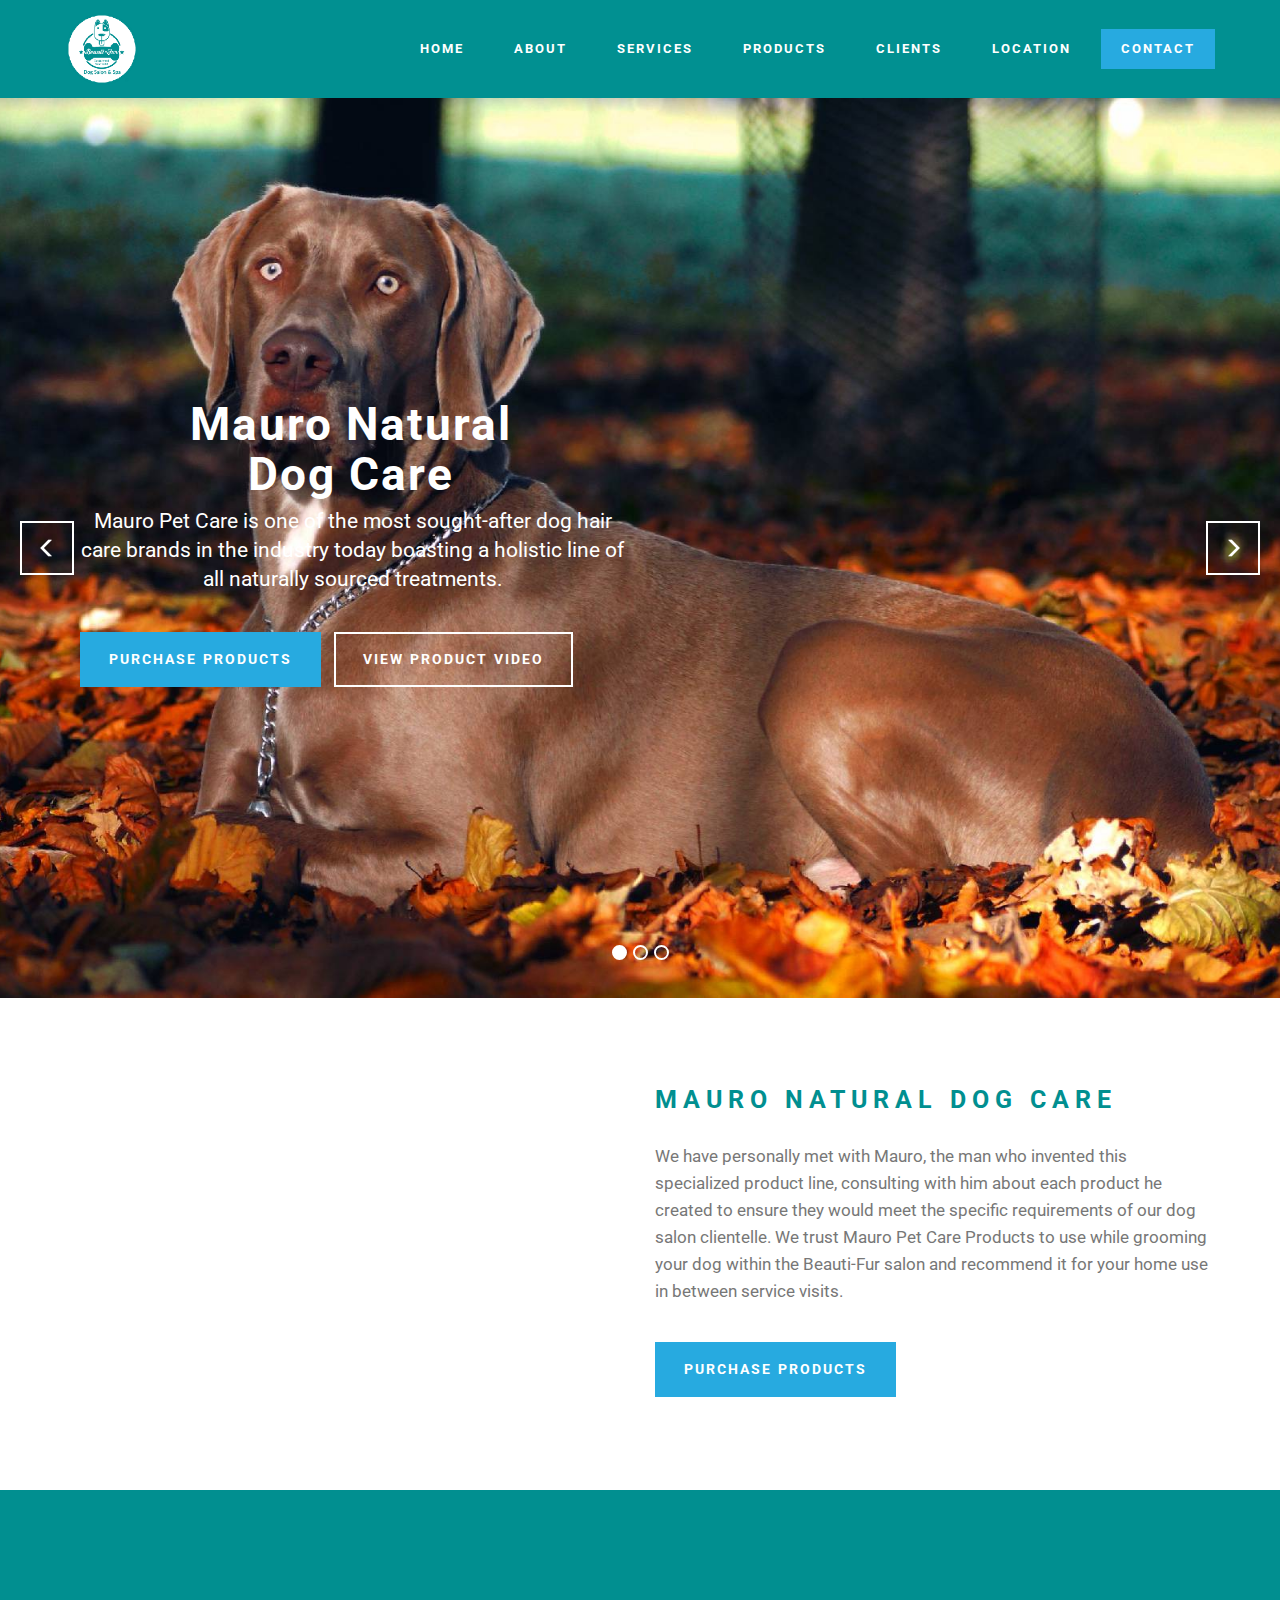
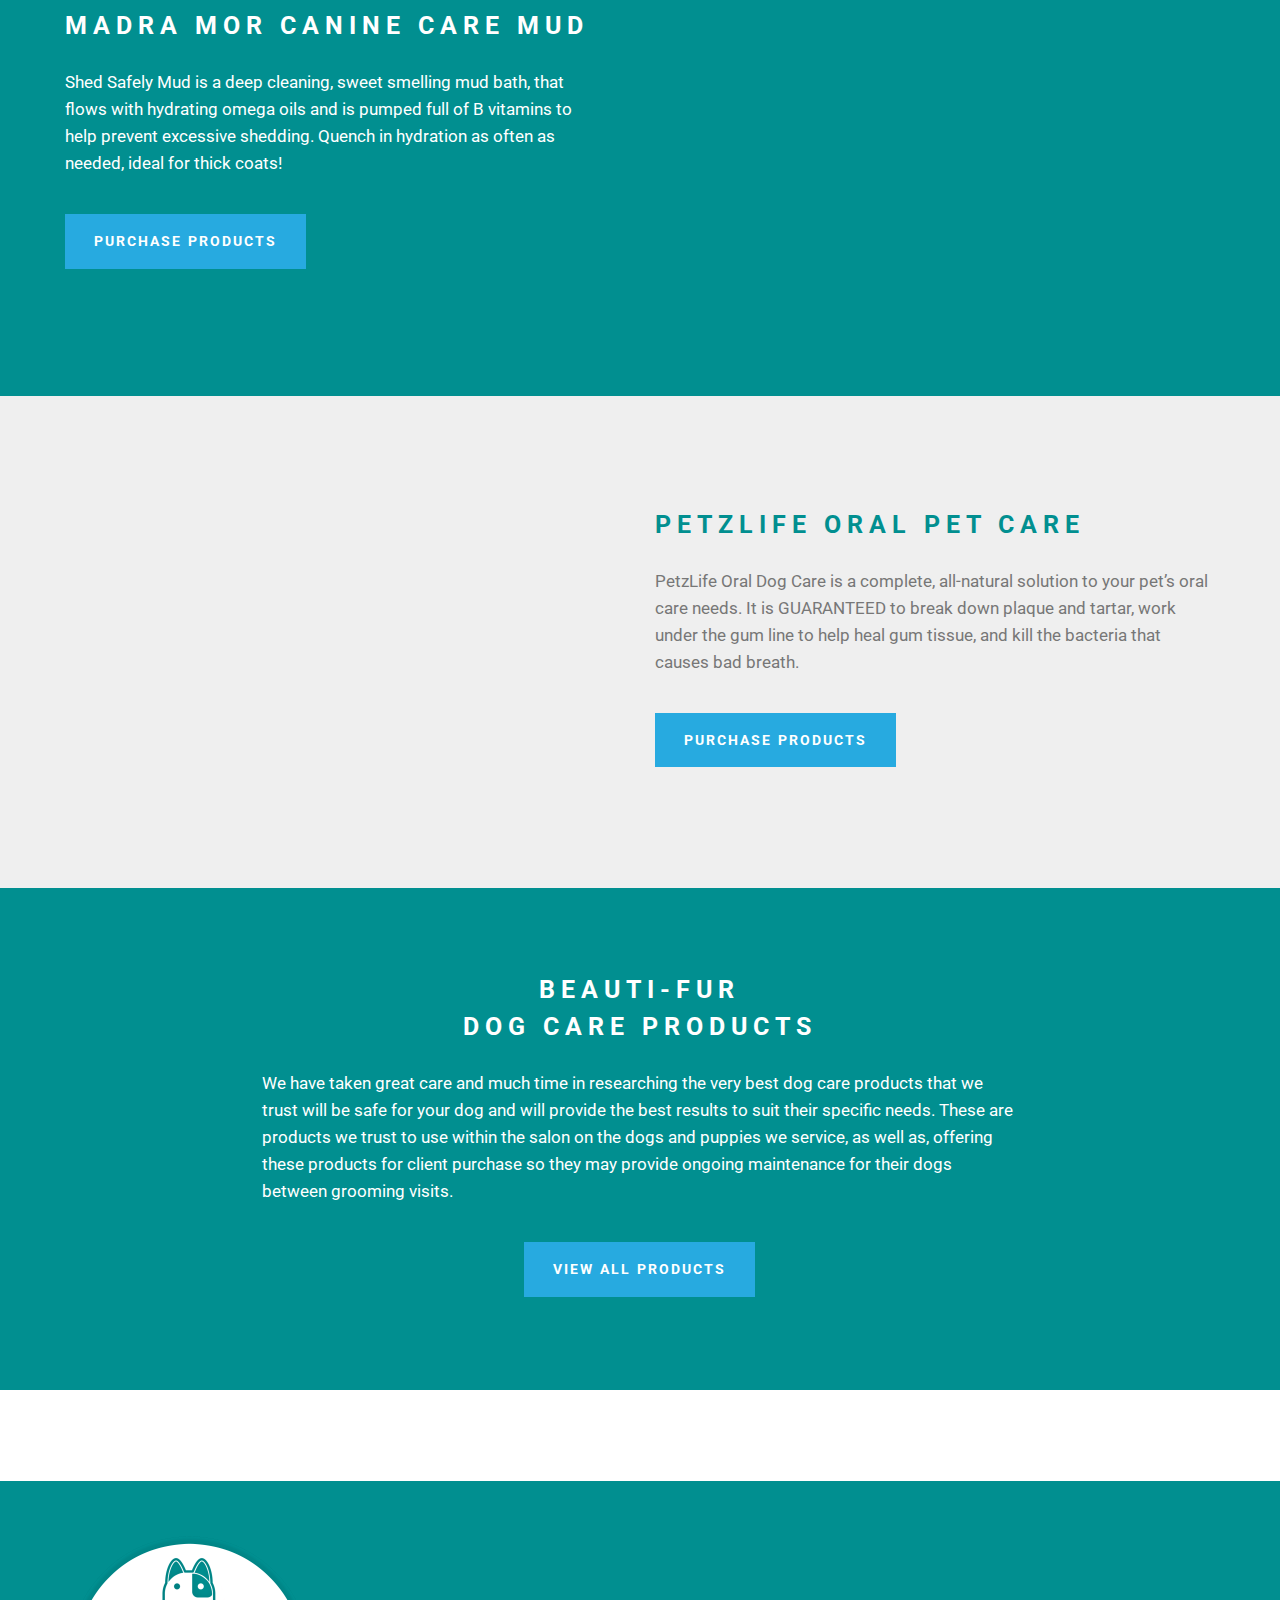
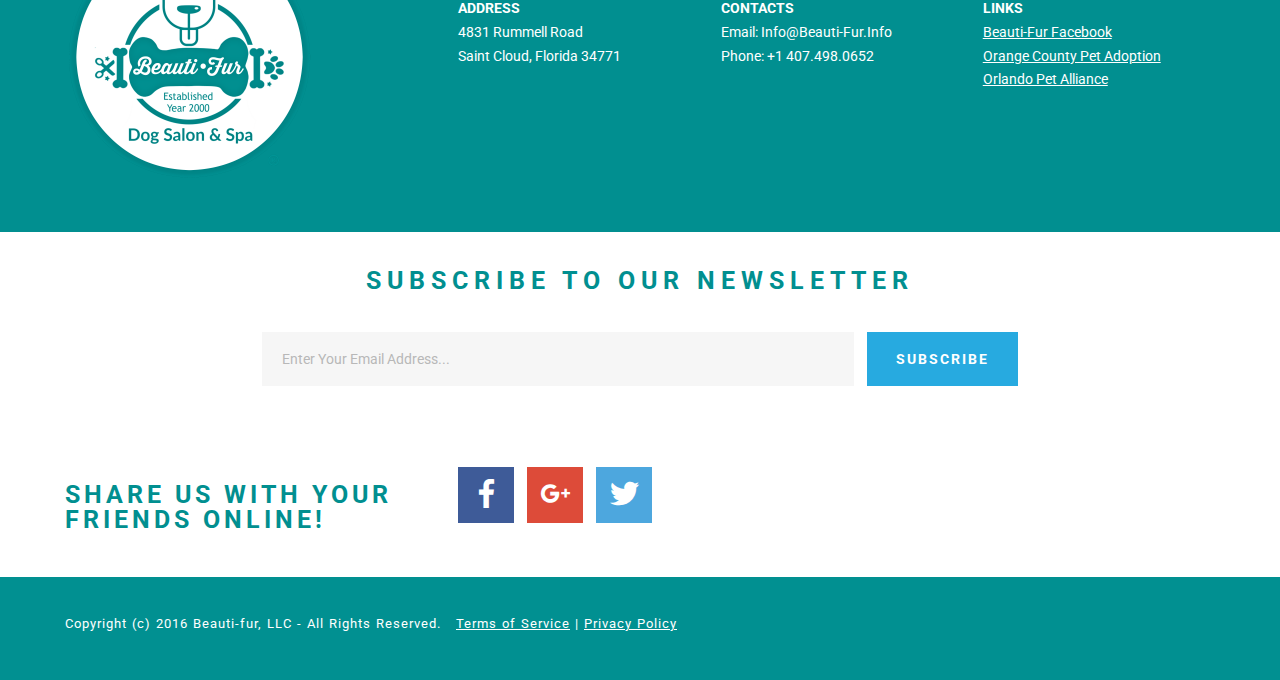
<file: dog-care-products.html>
<!DOCTYPE html>
<html>
<head>
  <!-- Site made with Mobirise Website Builder v3.12.1, https://mobirise.com -->
  <meta charset="UTF-8">
  <meta http-equiv="X-UA-Compatible" content="IE=edge">
  <meta name="generator" content="Mobirise v3.12.1, mobirise.com">
  <meta name="viewport" content="width=device-width, initial-scale=1">
  <link rel="shortcut icon" href="assets/images/1-beautifur-dog-salon-spa-logo-200wpxl-200x200-1.png" type="image/x-icon">
  <meta name="description" content="Beautifur has spent much time in researching the very best dog care products that we trust will be safe for your dog and will provide the best results to suit their specific needs.">
  <title>Pet Care Products at Beautifur Dog Grooming Salon and Spa...</title>
  <link rel="stylesheet" href="https://fonts.googleapis.com/css?family=Roboto:700,400&amp;subset=cyrillic,latin,greek,vietnamese">
  <link rel="stylesheet" href="assets/bootstrap/css/bootstrap.min.css">
  <link rel="stylesheet" href="assets/soundcloud-plugin/style.css">
  <link rel="stylesheet" href="assets/socicon/css/socicon.min.css">
  <link rel="stylesheet" href="assets/mobirise/css/style.css">
  <link rel="stylesheet" href="assets/mobirise-slider/style.css">
  <link rel="stylesheet" href="assets/mobirise/css/mbr-additional.css" type="text/css">
  
  
  
</head>
<body>
<section class="mbr-navbar mbr-navbar--freeze mbr-navbar--absolute mbr-navbar--sticky mbr-navbar--auto-collapse" id="ext_menu-8">
    <div class="mbr-navbar__section mbr-section">
        <div class="mbr-section__container container">
            <div class="mbr-navbar__container">
                <div class="mbr-navbar__column mbr-navbar__column--s mbr-navbar__brand">
                    <span class="mbr-navbar__brand-link mbr-brand mbr-brand--inline">
                        <span class="mbr-brand__logo"><a href="index.html"><img src="assets/images/1-beautifur-dog-salon-spa-logo-200wpxl-200x200-1.png" class="mbr-navbar__brand-img mbr-brand__img" alt="Beautifur Dog Grooming Salon and Spa Logo" title="Beautifur Dog Grooming Salon and Spa Saint Cloud Florida 34771"></a></span>
                        
                    </span>
                </div>
                <div class="mbr-navbar__hamburger mbr-hamburger"><span class="mbr-hamburger__line"></span></div>
                <div class="mbr-navbar__column mbr-navbar__menu">
                    <nav class="mbr-navbar__menu-box mbr-navbar__menu-box--inline-right">
                        <div class="mbr-navbar__column">
                            <ul class="mbr-navbar__items mbr-navbar__items--right float-left mbr-buttons mbr-buttons--freeze mbr-buttons--right btn-decorator mbr-buttons--active"><li class="mbr-navbar__item"><a class="mbr-buttons__link btn text-white" href="index.html">HOME</a></li> <li class="mbr-navbar__item"><a class="mbr-buttons__link btn text-white" href="index.html#msg-box4-10">ABOUT</a></li> <li class="mbr-navbar__item"><a class="mbr-buttons__link btn text-white" href="index.html#msg-box1-18">SERVICES</a></li> <li class="mbr-navbar__item"><a class="mbr-buttons__link btn text-white" href="index.html#msg-box1-16">PRODUCTS</a></li> <li class="mbr-navbar__item"><a class="mbr-buttons__link btn text-white" href="dog-grooming-clients.html">CLIENTS</a></li> <li class="mbr-navbar__item"><a class="mbr-buttons__link btn text-white" href="index.html#map1-15">LOCATION</a></li>   </ul>                            
                            <ul class="mbr-navbar__items mbr-navbar__items--right mbr-buttons mbr-buttons--freeze mbr-buttons--right btn-inverse mbr-buttons--active"><li class="mbr-navbar__item"><a class="mbr-buttons__btn btn btn-info" href="index.html#form1-14">CONTACT</a></li></ul>
                        </div>
                    </nav>
                </div>
            </div>
        </div>
    </div>
</section>

<section class="engine"><a rel="external" href="https://mobirise.com">Mobirise Site Builder</a></section><section class="mbr-slider mbr-section mbr-section--no-padding carousel slide mbr-after-navbar" data-ride="carousel" data-wrap="true" data-interval="5000" id="slider-29" style="background-color: rgb(255, 255, 255);">
    <div class="mbr-section__container">
        <div>
            <ol class="carousel-indicators">
                <li data-app-prevent-settings="" data-target="#slider-29" class="active" data-slide-to="0"></li><li data-app-prevent-settings="" data-target="#slider-29" data-slide-to="1"></li><li data-app-prevent-settings="" data-target="#slider-29" data-slide-to="2"></li>
            </ol>
            <div class="carousel-inner" role="listbox">
                <div class="mbr-box mbr-section mbr-section--relative mbr-section--fixed-size mbr-section--bg-adapted item dark center mbr-section--full-height active" style="background-image: url(assets/images/beautifur-dog-puppy-grooming-shop-services-header-44-2733x1536-46.jpg);">
                    <div class="mbr-box__magnet mbr-box__magnet--sm-padding">
                                            
                        <div class=" container">
                            
                            <div class="row">
                                <div class=" col-md-6">  

                                <div class="mbr-hero">
                                    <h1 class="mbr-hero__text">Mauro Natural<br>Dog Care</h1>

                                    <p class="mbr-hero__subtext">Mauro Pet Care is one of the most sought-after dog hair care brands in the industry today boasting a holistic line of all naturally sourced treatments.</p>
                                </div>
                                <div class="mbr-buttons btn-inverse mbr-buttons--left"><a class="mbr-buttons__btn btn btn-lg btn-info" href="dog-care-products.html#msg-box3-34">PURCHASE PRODUCTS</a> <a class="mbr-buttons__btn btn btn-lg btn-default" href="dog-care-products.html#msg-box5-30">VIEW PRODUCT VIDEO</a></div>
                                </div>
                            </div>
                        </div>
                    </div>
                </div><div class="mbr-box mbr-section mbr-section--relative mbr-section--fixed-size mbr-section--bg-adapted item dark center mbr-section--full-height" style="background-image: url(assets/images/beautifur-dog-puppy-grooming-shop-services-header-29-3372x2240-87.jpg);">
                    <div class="mbr-box__magnet mbr-box__magnet--sm-padding">
                                            
                        <div class=" container">
                            
                            <div class="row">
                                <div class=" col-md-6">  

                                <div class="mbr-hero">
                                    <h1 class="mbr-hero__text"><p>Madra Mor</p><p>Dog Care</p></h1>

                                    <p class="mbr-hero__subtext">Cleanse | Protect | Rejuvenate<br>Nature's Way to Clean, Treat &amp; Relieve Four Different Hot Spots in Dogs - Madra Mór Canine Dry Skin Remedies Are Formulated to Cleanse, Protect, and Rejuvenate Your Canine Companion’s Skin &amp; Coat.<br></p>
                                </div>
                                <div class="mbr-buttons btn-inverse mbr-buttons--left"><a class="mbr-buttons__btn btn btn-lg btn-info" href="dog-care-products.html#msg-box3-34">PURCHASE PRODUCTS</a> <a class="mbr-buttons__btn btn btn-lg btn-default" href="dog-care-products.html#msg-box5-31">VIEW PRODUCT VIDEO</a></div>
                                </div>
                            </div>
                        </div>
                    </div>
                </div><div class="mbr-box mbr-section mbr-section--relative mbr-section--fixed-size mbr-section--bg-adapted item dark center mbr-section--full-height" style="background-image: url(assets/images/beautifur-dog-puppy-grooming-shop-services-header-19-4137x2514-94.jpg);">
                    <div class="mbr-box__magnet mbr-box__magnet--sm-padding">
                                            
                        <div class=" container">
                            
                            <div class="row">
                                <div class=" col-md-6">  

                                <div class="mbr-hero">
                                    <h1 class="mbr-hero__text"><p>PetzLife&nbsp;<br>Oral Pet Care</p></h1>

                                    <p class="mbr-hero__subtext">PetzLife Oral Dog Care is a complete, all-natural solution to your pet’s oral care needs.  It is GUARANTEED to break down plaque and tartar, work under the gum line to help heal gum tissue, and kill the bacteria that causes bad breath.  So whether your pet has bad tartar build-up, has red inflamed gums, or just plain old stinky breath…. PetzLife is your solution!</p>
                                </div>
                                <div class="mbr-buttons btn-inverse mbr-buttons--left"><a class="mbr-buttons__btn btn btn-lg btn-info" href="dog-care-products.html#msg-box3-34">PURCHASE PRODUCTS</a> <a class="mbr-buttons__btn btn btn-lg btn-default" href="dog-care-products.html#msg-box5-32">VIEW PRODUCT VIDEO</a></div>
                                </div>
                            </div>
                        </div>
                    </div>
                </div>
            </div>
            
            <a data-app-prevent-settings="" class="left carousel-control" role="button" data-slide="prev" href="#slider-29">
                <span class="glyphicon glyphicon-menu-left" aria-hidden="true"></span>
                <span class="sr-only">Previous</span>
            </a>
            <a data-app-prevent-settings="" class="right carousel-control" role="button" data-slide="next" href="#slider-29">
                <span class="glyphicon glyphicon-menu-right" aria-hidden="true"></span>
                <span class="sr-only">Next</span>
            </a>
        </div>
    </div>
</section>

<section class="mbr-section mbr-section--relative" id="msg-box5-30" style="background-color: rgb(255, 255, 255);">
    
    <div class="mbr-section__container mbr-section__container--isolated container" style="padding-top: 93px; padding-bottom: 93px;">
        <div class="row">
            <div class="mbr-box mbr-box--fixed mbr-box--adapted">
                <div class="mbr-box__magnet mbr-box__magnet--top-right mbr-section__left col-sm-6 image-size" style="width: 50%;">
                    <figure class="mbr-figure mbr-figure--adapted mbr-figure--caption-inside-bottom mbr-figure--full-width"><iframe class="mbr-embedded-video" src="https://www.youtube.com/embed/0GKl1DZccKY?rel=0&amp;amp;showinfo=0&amp;autoplay=0&amp;loop=0" width="1280" height="720" frameborder="0" allowfullscreen></iframe></figure>
                </div>
                <div class="mbr-box__magnet mbr-class-mbr-box__magnet--center-left col-sm-6 content-size mbr-section__right">
                    <div class="mbr-section__container mbr-section__container--middle">
                        <div class="mbr-header mbr-header--auto-align mbr-header--wysiwyg">
                            <h3 class="mbr-header__text">MAURO NATURAL DOG CARE</h3>
                            
                        </div>
                    </div>
                    <div class="mbr-section__container mbr-section__container--middle">
                        <div class="mbr-article mbr-article--auto-align mbr-article--wysiwyg"><p>We have personally met with Mauro, the man who invented this specialized product line, consulting with him about each product he created to ensure they would meet the specific requirements of our dog salon clientelle.  We trust Mauro Pet Care Products to use while grooming your dog within the Beauti-Fur salon and recommend it for your home use in between service visits.</p></div>
                    </div>
                    <div class="mbr-section__container">
                        <div class="mbr-buttons mbr-buttons--auto-align btn-inverse"><a class="mbr-buttons__btn btn btn-lg btn-info" href="dog-care-products.html#msg-box3-34">PURCHASE PRODUCTS</a></div>
                    </div>
                </div>
                
            </div>
        </div>
    </div>
</section>

<section class="mbr-section mbr-section--relative" id="msg-box5-31" style="background-color: rgb(1, 143, 144);">
    
    <div class="mbr-section__container mbr-section__container--isolated container" style="padding-top: 93px; padding-bottom: 93px;">
        <div class="row">
            <div class="mbr-box mbr-box--fixed mbr-box--adapted">
                
                <div class="mbr-box__magnet mbr-class-mbr-box__magnet--center-left col-sm-6 content-size mbr-section__left">
                    <div class="mbr-section__container mbr-section__container--middle">
                        <div class="mbr-header mbr-header--auto-align mbr-header--wysiwyg">
                            <h3 class="mbr-header__text">MADRA MOR CANINE CARE MUD</h3>
                            
                        </div>
                    </div>
                    <div class="mbr-section__container mbr-section__container--middle">
                        <div class="mbr-article mbr-article--auto-align mbr-article--wysiwyg"><p>Shed Safely Mud is a deep cleaning, sweet smelling mud bath, that flows with hydrating omega oils and is pumped full of B vitamins to help prevent excessive shedding. Quench in hydration as often as needed, ideal for thick coats!</p></div>
                    </div>
                    <div class="mbr-section__container">
                        <div class="mbr-buttons mbr-buttons--auto-align btn-inverse"><a class="mbr-buttons__btn btn btn-lg btn-info" href="dog-care-products.html#msg-box3-34">PURCHASE PRODUCTS</a></div>
                    </div>
                </div>
                <div class="mbr-box__magnet mbr-box__magnet--top-left mbr-section__right col-sm-6 image-size" style="width: 50%;">
                    <figure class="mbr-figure mbr-figure--adapted mbr-figure--caption-inside-bottom mbr-figure--full-width"><iframe class="mbr-embedded-video" src="https://www.youtube.com/embed/f_EF1evf8-4?rel=0&amp;amp;showinfo=0&amp;autoplay=0&amp;loop=0" width="1280" height="720" frameborder="0" allowfullscreen></iframe></figure>
                </div>
            </div>
        </div>
    </div>
</section>

<section class="mbr-section mbr-section--relative" id="msg-box5-32" style="background-color: rgb(239, 239, 239);">
    
    <div class="mbr-section__container mbr-section__container--isolated container" style="padding-top: 93px; padding-bottom: 93px;">
        <div class="row">
            <div class="mbr-box mbr-box--fixed mbr-box--adapted">
                <div class="mbr-box__magnet mbr-box__magnet--top-right mbr-section__left col-sm-6 image-size" style="width: 50%;">
                    <figure class="mbr-figure mbr-figure--adapted mbr-figure--caption-inside-bottom mbr-figure--full-width"><iframe class="mbr-embedded-video" src="https://www.youtube.com/embed/a2vOJmNeiIE?rel=0&amp;amp;showinfo=0&amp;autoplay=0&amp;loop=0" width="1280" height="720" frameborder="0" allowfullscreen></iframe></figure>
                </div>
                <div class="mbr-box__magnet mbr-class-mbr-box__magnet--center-left col-sm-6 content-size mbr-section__right">
                    <div class="mbr-section__container mbr-section__container--middle">
                        <div class="mbr-header mbr-header--auto-align mbr-header--wysiwyg">
                            <h3 class="mbr-header__text">PETZLIFE ORAL PET CARE</h3>
                            
                        </div>
                    </div>
                    <div class="mbr-section__container mbr-section__container--middle">
                        <div class="mbr-article mbr-article--auto-align mbr-article--wysiwyg"><p>PetzLife Oral Dog Care is a complete, all-natural solution to your pet’s oral care needs.  It is GUARANTEED to break down plaque and tartar, work under the gum line to help heal gum tissue, and kill the bacteria that causes bad breath.</p></div>
                    </div>
                    <div class="mbr-section__container">
                        <div class="mbr-buttons mbr-buttons--auto-align btn-inverse"><a class="mbr-buttons__btn btn btn-lg btn-info" href="dog-care-products.html#msg-box3-34">PURCHASE PRODUCTS</a></div>
                    </div>
                </div>
                
            </div>
        </div>
    </div>
</section>

<section class="mbr-section mbr-section--relative mbr-section--fixed-size" id="msg-box3-33" style="background-color: rgb(1, 143, 144);">
    
    <div class="mbr-section__container container mbr-section__container--first" style="padding-top: 93px;">
        <div class="mbr-header mbr-header--wysiwyg row">
            <div class="col-sm-8 col-sm-offset-2">
                <h3 class="mbr-header__text">BEAUTI-FUR<br>DOG CARE PRODUCTS</h3>
                
            </div>
        </div>
    </div>
    <div class="mbr-section__container container mbr-section__container--middle">
        <div class="row">
            <div class="mbr-article mbr-article--wysiwyg col-sm-8 col-sm-offset-2"><p>We have taken great care and much time in researching the very best dog care products that we trust will be safe for your dog and will provide the best results to suit their specific needs. These are products we trust to use within the salon on the dogs and puppies we service, as well as, offering these products for client purchase so they may provide ongoing maintenance for their dogs between grooming visits.</p></div>
        </div>
    </div>
    <div class="mbr-section__container container mbr-section__container--last" style="padding-bottom: 93px;">
        <div class="row">
            <div class="col-sm-8 col-sm-offset-2">
                <div class="mbr-buttons mbr-buttons--center"><a class="mbr-buttons__btn btn btn-lg btn-info" href="dog-care-products.html#msg-box3-34">VIEW ALL PRODUCTS</a></div>
            </div>
        </div>
    </div>
</section>

<section class="mbr-section mbr-section--relative mbr-section--fixed-size mbr-contacts" id="msg-box3-34" style="background-color: rgb(255, 255, 255);">
    
    
    
    
</section>

<section class="mbr-section mbr-section--relative mbr-section--fixed-size" id="contacts1-12" style="background-color: rgb(1, 143, 144);">
    
    <div class="mbr-section__container container">
        <div class="mbr-contacts mbr-contacts--wysiwyg row" style="padding-top: 45px; padding-bottom: 45px;">
            <div class="col-sm-4">
                <div><a href="#top"><img src="assets/images/beautifur-logo-icons-250wpxl-250x250-98.png" class="mbr-contacts__img mbr-contacts__img--left" alt="Logo at Beautifur Dog grooming Salon and Spa"></a></div>
            </div>
            <div class="col-sm-8">
                <div class="row">
                    <div class="col-sm-4">
                        <p class="mbr-contacts__text"><strong><br></strong><br><strong><br></strong><strong>ADDRESS</strong><br>4831 Rummell Road<br>Saint Cloud, Florida 34771<br></p>
                    </div>
                    <div class="col-sm-4">
                        <p class="mbr-contacts__text"><strong><br></strong><br><strong><br></strong><strong>CONTACTS</strong><br>
Email: Info@Beauti-Fur.Info<br>
Phone: +1 407.498.0652<br></p>
                    </div>
                    <div class="col-sm-4"><p class="mbr-contacts__text"><strong><br></strong></p><p class="mbr-contacts__text"><strong><br></strong></p><p class="mbr-contacts__text"><strong><br></strong></p><p class="mbr-contacts__text"><strong style="line-height: 1.7em;">LINKS</strong><br></p><ul class="mbr-contacts__list"><li><a href="https://www.facebook.com/Beauti-Fur-Grooming-126994654020309/" target="_blank" class="text-white">Beauti-Fur Facebook</a><a class="mbr-contacts__link text-white" href="https://mobirise.com/"></a></li><li><a href="http://www.orangecountyfl.net/AnimalsPets/AdoptaPet.aspx" target="_blank" class="text-white">Orange County Pet Adoption</a><a class="mbr-contacts__link text-white" href="https://mobirise.com/mobirise-free-win.zip"></a></li><li><a href="http://petallianceorlando.org/pet-services/adopting-pet/" target="_blank" class="text-white">Orlando Pet Alliance </a><a class="mbr-contacts__link text-white" href="https://mobirise.com/mobirise-free-mac.zip"></a></li></ul></div>
                </div>
            </div>
        </div>
    </div>
</section>

<section class="mbr-section mbr-section--relative mbr-section--fixed-size" id="form2-37" style="background-color: rgb(255, 255, 255);">
    
    <div class="mbr-section__container mbr-section__container--sm-padding container" style="padding-top: 40.8px; padding-bottom: 40.8px;">
        <div class="row">
            <div class="col-sm-12">
                <div class="row">
                    <div class="col-sm-8 col-sm-offset-2" data-form-type="formoid">
                        <div class="mbr-header mbr-header--center mbr-header--std-padding">
                            <h2 class="mbr-header__text">SUBSCRIBE TO OUR NEWSLETTER</h2>
                        </div>
                        <div data-form-alert="true">
                            <div class="hide" data-form-alert-success="true">Thank you for signing up for the Beauti-Fur Dog Salon Newsletter.  Periodically, we will announce new services and products, along with special discount coupons!</div>
                        </div>
                        <form class="mbr-form" action="https://mobirise.com/" method="post" data-form-title="SUBSCRIBE TO OUR NEWSLETTER">
                            <input type="hidden" value="0/f6+ySXgT4OLDUteuw1+kJuD5bSeH89haOlqzYwC8UDKmRuRCKSfVAoRNr5zqtN9D2pVhbETO28OFrhmwPX8jiz83UJCTBwl2Vy1Ux2kbc8A4zVk7oQwgsXw5kCC4e3" data-form-email="true">
                            <div class="mbr-form__left">
                                <input type="email" class="form-control" name="email" required="" placeholder="Enter Your Email Address..." data-form-field="Email">
                            </div>
                            <div class="mbr-form__right mbr-buttons mbr-buttons--no-offset mbr-buttons--right"><button type="submit" class="mbr-buttons__btn btn btn-lg btn-info">SUBSCRIBE</button></div>
                        </form>
                    </div>
                </div>

            </div>
        </div>
    </div>
</section>

<section class="mbr-section mbr-section--relative mbr-section--fixed-size" id="social-buttons1-38" style="background-color: rgb(255, 255, 255);">
    

    <div class="mbr-section__container container">
        <div class="mbr-header mbr-header--inline row" style="padding-top: 40.8px; padding-bottom: 40.8px;">
            <div class="col-sm-4">
                <h3 class="mbr-header__text">SHARE US WITH YOUR FRIENDS ONLINE!</h3>
            </div>
            <div class="mbr-social-icons col-sm-8">
                <div class="mbr-social-likes social-likes_style-1" data-counters="true">
                    <div class="mbr-social-icons__icon social-likes__icon facebook socicon-bg-facebook" title="Share link on Facebook">
                        <i class="socicon socicon-facebook"></i>
                        
                    </div>
                    <div class="mbr-social-icons__icon social-likes__icon plusone socicon-bg-googleplus" title="Share link on Google+">
                        <i class="socicon socicon-googleplus"></i>
                        
                    </div>
                    <div class="mbr-social-icons__icon social-likes__icon twitter socicon-bg-twitter" title="Share link on Twitter">
                        <i class="socicon socicon-twitter"></i>
                    </div>
                </div>
            </div>
        </div>
    </div>
</section>

<footer class="mbr-section mbr-section--relative mbr-section--fixed-size" id="footer1-1" style="background-color: rgb(1, 144, 145);">
    
    <div class="mbr-section__container container">
        <div class="mbr-footer mbr-footer--wysiwyg row" style="padding-top: 36.900000000000006px; padding-bottom: 36.900000000000006px;">
            <div class="col-sm-12">
                <p class="mbr-footer__copyright"></p><p>Copyright (c) 2016 Beauti-fur, LLC - All Rights Reserved. &nbsp;&nbsp;<a href="http://www.google.com/intl/en/policies/terms/" target="_blank" class="text-white">Terms of Service</a><a class="mbr-footer__link text-white" href="https://mobirise.com/"></a>  | <a class="mbr-footer__link text-white" href="https://www.google.com/intl/en-GB/policies/privacy/" target="_blank">Privacy Policy</a></p><p></p>
            </div>
        </div>
    </div>
</footer>


  <script src="assets/web/assets/jquery/jquery.min.js"></script>
  <script src="assets/bootstrap/js/bootstrap.min.js"></script>
  <script src="assets/smooth-scroll/smooth-scroll.js"></script>
  <script src="assets/bootstrap-carousel-swipe/bootstrap-carousel-swipe.js"></script>
  <!--[if lte IE 9]>
    <script src="assets/jquery-placeholder/jquery.placeholder.min.js"></script>
  <![endif]-->
  <script src="assets/social-likes/social-likes.js"></script>
  <script src="assets/mobirise/js/script.js"></script>
  <script src="assets/formoid/formoid.min.js"></script>
  
  
</body>
</html>
</file>
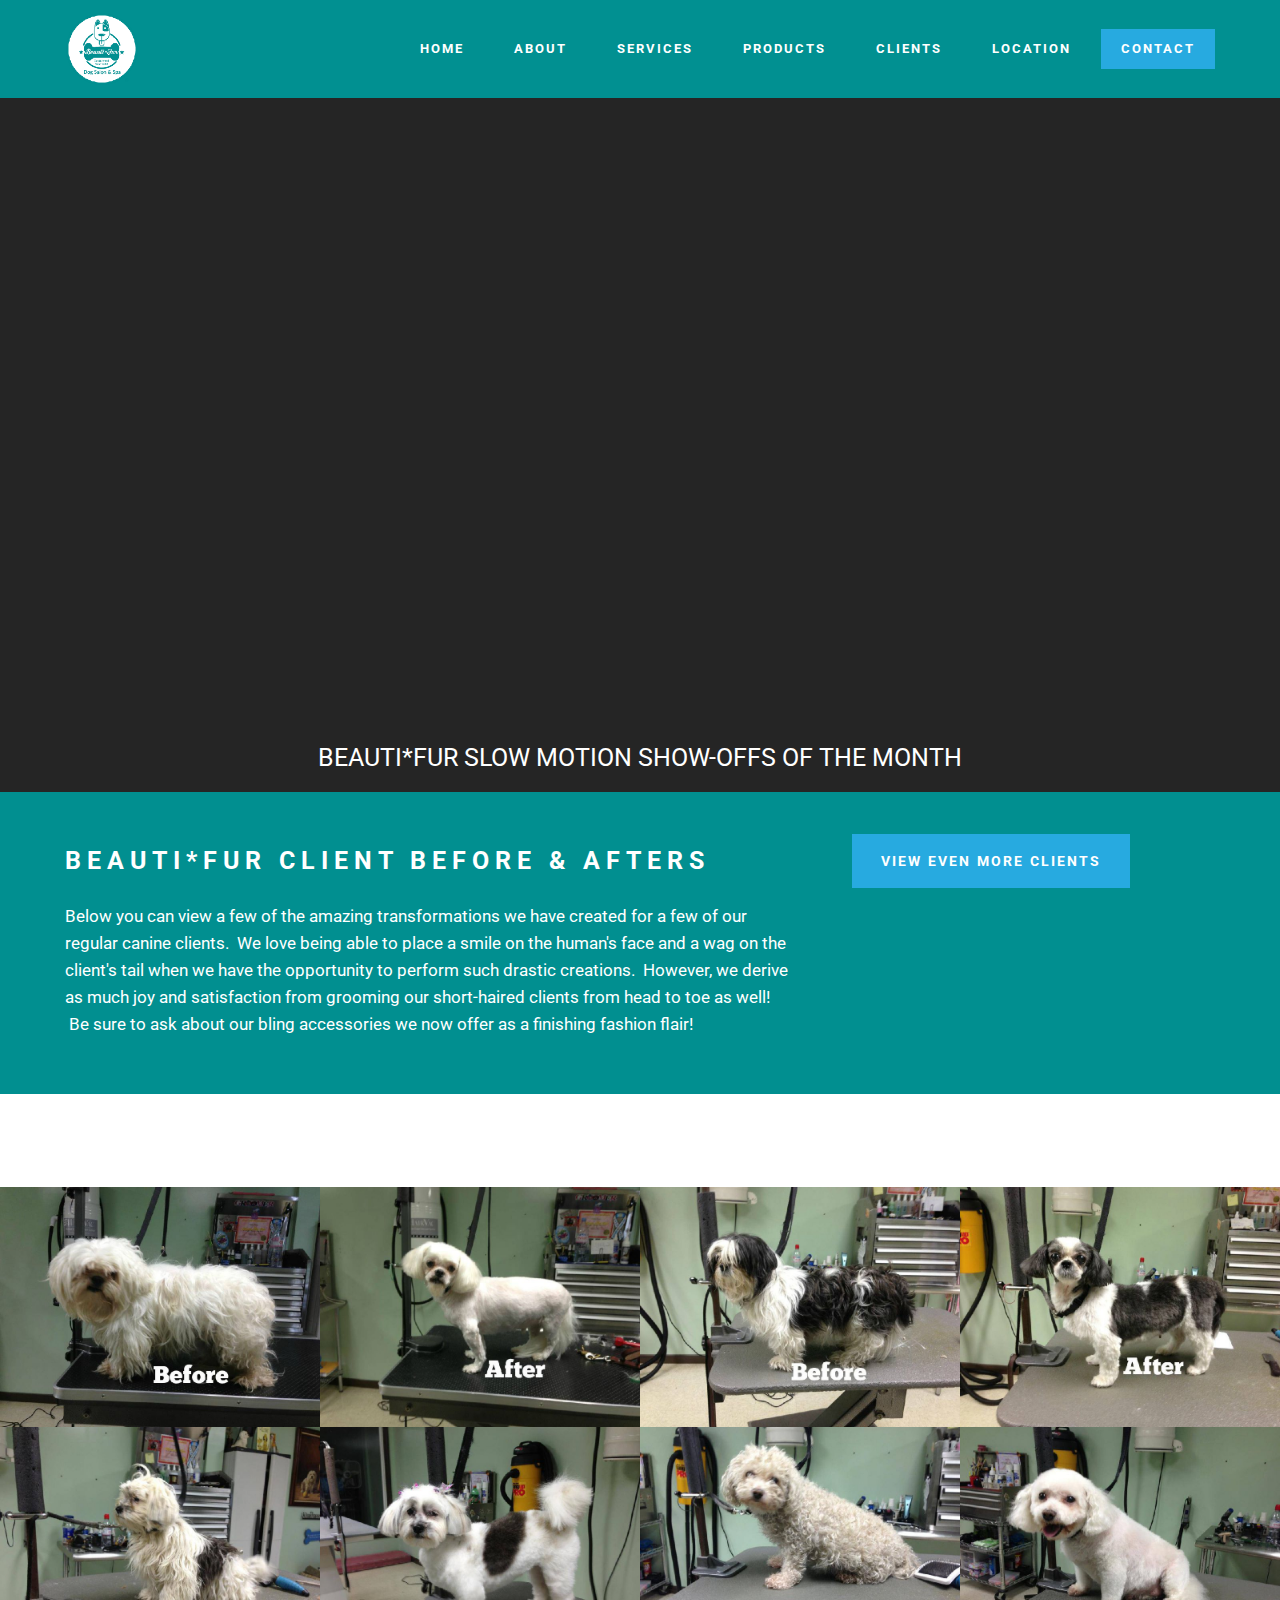
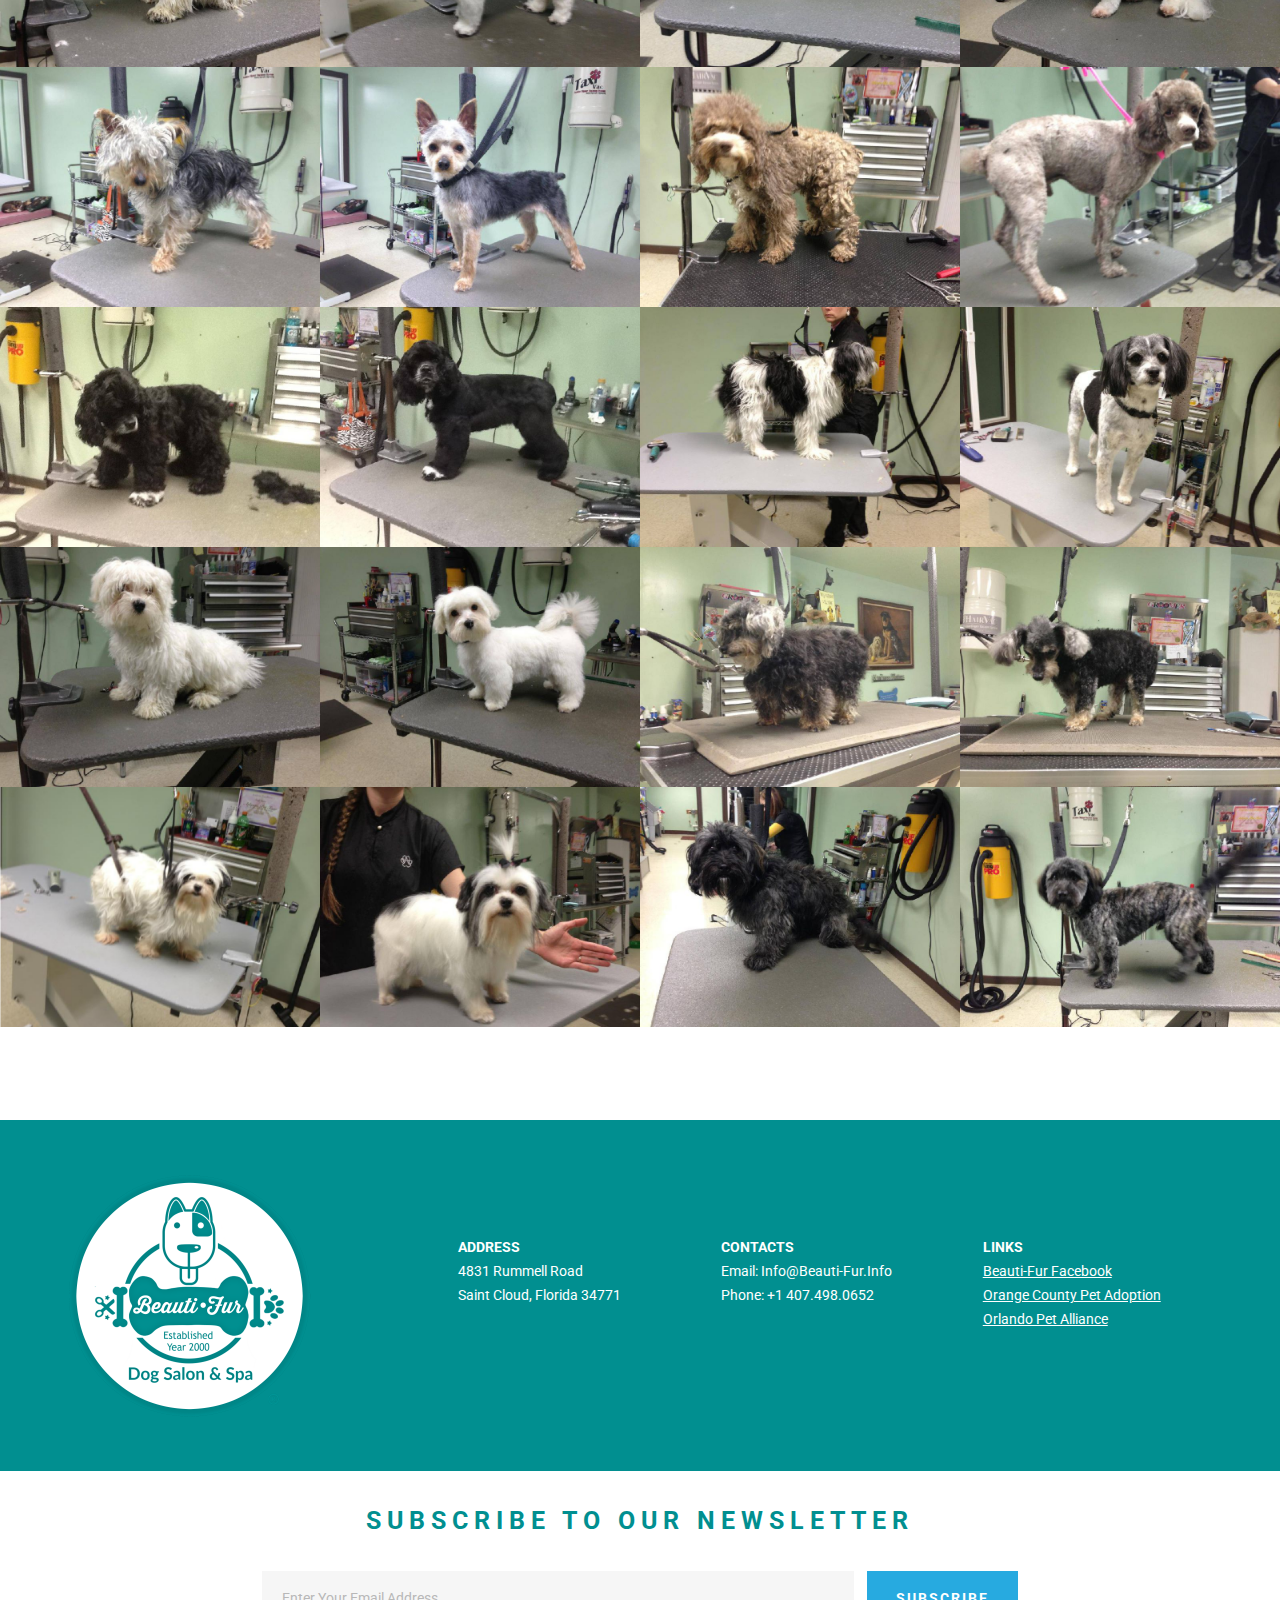
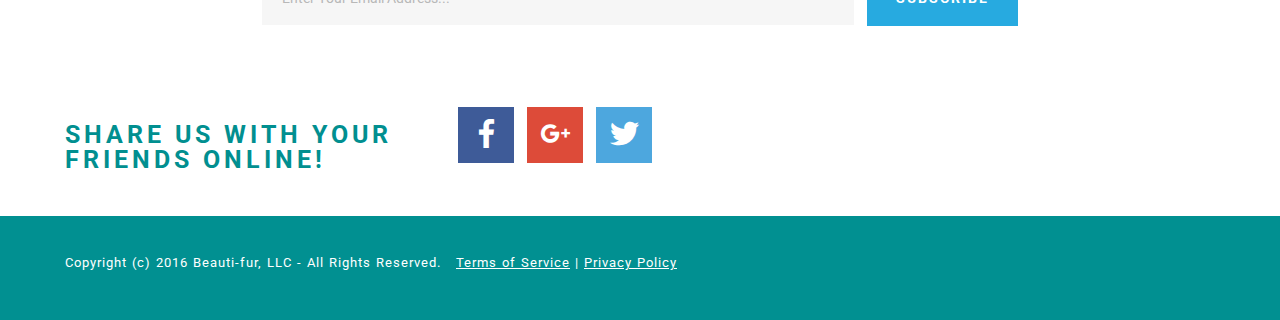
<file: dog-grooming-clients.html>
<!DOCTYPE html>
<html>
<head>
  <!-- Site made with Mobirise Website Builder v3.12.1, https://mobirise.com -->
  <meta charset="UTF-8">
  <meta http-equiv="X-UA-Compatible" content="IE=edge">
  <meta name="generator" content="Mobirise v3.12.1, mobirise.com">
  <meta name="viewport" content="width=device-width, initial-scale=1">
  <link rel="shortcut icon" href="assets/images/1-beautifur-dog-salon-spa-logo-200wpxl-200x200-1.png" type="image/x-icon">
  <meta name="description" content="Photo Gallery Of Clients  at Beautifur Dog grooming Salon and Spa.">
  <title>Client Gallery at Beautifur Dog grooming Salon and Spa...</title>
  <link rel="stylesheet" href="https://fonts.googleapis.com/css?family=Roboto:700,400&amp;subset=cyrillic,latin,greek,vietnamese">
  <link rel="stylesheet" href="assets/bootstrap/css/bootstrap.min.css">
  <link rel="stylesheet" href="assets/soundcloud-plugin/style.css">
  <link rel="stylesheet" href="assets/socicon/css/socicon.min.css">
  <link rel="stylesheet" href="assets/mobirise/css/style.css">
  <link rel="stylesheet" href="assets/mobirise-gallery/style.css">
  <link rel="stylesheet" href="assets/mobirise-slider/style.css">
  <link rel="stylesheet" href="assets/mobirise/css/mbr-additional.css" type="text/css">
  
  
  
</head>
<body>
<section class="mbr-navbar mbr-navbar--freeze mbr-navbar--absolute mbr-navbar--sticky mbr-navbar--auto-collapse" id="ext_menu-8">
    <div class="mbr-navbar__section mbr-section">
        <div class="mbr-section__container container">
            <div class="mbr-navbar__container">
                <div class="mbr-navbar__column mbr-navbar__column--s mbr-navbar__brand">
                    <span class="mbr-navbar__brand-link mbr-brand mbr-brand--inline">
                        <span class="mbr-brand__logo"><a href="index.html"><img src="assets/images/1-beautifur-dog-salon-spa-logo-200wpxl-200x200-1.png" class="mbr-navbar__brand-img mbr-brand__img" alt="Beautifur Dog Grooming Salon and Spa Logo" title="Beautifur Dog Grooming Salon and Spa Saint Cloud Florida 34771"></a></span>
                        
                    </span>
                </div>
                <div class="mbr-navbar__hamburger mbr-hamburger"><span class="mbr-hamburger__line"></span></div>
                <div class="mbr-navbar__column mbr-navbar__menu">
                    <nav class="mbr-navbar__menu-box mbr-navbar__menu-box--inline-right">
                        <div class="mbr-navbar__column">
                            <ul class="mbr-navbar__items mbr-navbar__items--right float-left mbr-buttons mbr-buttons--freeze mbr-buttons--right btn-decorator mbr-buttons--active"><li class="mbr-navbar__item"><a class="mbr-buttons__link btn text-white" href="index.html">HOME</a></li> <li class="mbr-navbar__item"><a class="mbr-buttons__link btn text-white" href="index.html#msg-box4-10">ABOUT</a></li> <li class="mbr-navbar__item"><a class="mbr-buttons__link btn text-white" href="index.html#msg-box1-18">SERVICES</a></li> <li class="mbr-navbar__item"><a class="mbr-buttons__link btn text-white" href="index.html#msg-box1-16">PRODUCTS</a></li> <li class="mbr-navbar__item"><a class="mbr-buttons__link btn text-white" href="dog-grooming-clients.html">CLIENTS</a></li> <li class="mbr-navbar__item"><a class="mbr-buttons__link btn text-white" href="index.html#map1-15">LOCATION</a></li>   </ul>                            
                            <ul class="mbr-navbar__items mbr-navbar__items--right mbr-buttons mbr-buttons--freeze mbr-buttons--right btn-inverse mbr-buttons--active"><li class="mbr-navbar__item"><a class="mbr-buttons__btn btn btn-info" href="index.html#form1-14">CONTACT</a></li></ul>
                        </div>
                    </nav>
                </div>
            </div>
        </div>
    </div>
</section>

<section class="engine"><a rel="external" href="https://mobirise.com">https://mobirise.com/</a></section><figure class="mbr-figure mbr-figure--wysiwyg mbr-figure--full-width mbr-figure--caption-outside-bottom mbr-after-navbar" id="video1-19" style="background-color: rgb(37, 37, 37);">
    
    <div><iframe class="mbr-embedded-video" src="https://www.youtube.com/embed/UXduJ9w0UMw?rel=0&amp;amp;showinfo=0&amp;autoplay=1&amp;loop=1&amp;playlist=UXduJ9w0UMw" width="1280" height="720" frameborder="0" allowfullscreen></iframe></div>
    <figcaption class="mbr-figure__caption mbr-figure__caption--std-grid">
        <small class="mbr-figure__caption-small">BEAUTI*FUR SLOW MOTION SHOW-OFFS OF THE MONTH</small>
    </figcaption>
</figure>

<section class="mbr-section mbr-section--relative mbr-section--short-paddings" id="msg-box1-25" style="background-color: rgb(1, 143, 144);">

    

    <div class="mbr-section__container mbr-section__container--isolated container" style="padding-top: 60px; padding-bottom: 60px;">
        <div class="row">
            <div class="mbr-box mbr-box--fixed mbr-box--adapted">
                <div class="mbr-box__magnet mbr-box__magnet--top-left mbr-section__left col-sm-8">
                    <div class="mbr-section__container mbr-section__container--middle">
                        <div class="mbr-header mbr-header--auto-align mbr-header--wysiwyg">
                            <h3 class="mbr-header__text">BEAUTI*FUR CLIENT BEFORE &amp; AFTERS</h3>
                        </div>
                    </div>
                    <div class="mbr-section__container">
                        <div class="mbr-article mbr-article--auto-align mbr-article--wysiwyg"><p>Below you can view a few of the amazing transformations we have created for a few of our regular canine clients. &nbsp;We love being able to place a smile on the human's face and a wag on the client's tail when we have the opportunity to perform such drastic creations. &nbsp;However, we derive as much joy and satisfaction from grooming our short-haired clients from head to toe as well! &nbsp;Be sure to ask about our bling accessories we now offer as a finishing fashion flair!</p></div>
                    </div>
                </div>
                <div class="mbr-box__magnet mbr-box__magnet--top-left mbr-section__right col-sm-4">
                    <div class="mbr-section__container">
                        <div class="mbr-buttons mbr-buttons--auto-align mbr-buttons--top mbr-buttons--left"><a class="mbr-buttons__btn btn btn-lg btn-info" href="https://www.facebook.com/Beauti-Fur-Grooming-126994654020309/" target="_blank">VIEW EVEN MORE CLIENTS</a></div>
                    </div>
                </div>
            </div>
        </div>
    </div>

</section>

<section class="mbr-gallery mbr-section mbr-section--no-padding" id="gallery2-20">
    <!-- Gallery -->
    <div class="mbr-section__container mbr-gallery-layout-article mbr-section__container--isolated">
        <div>
            <div class="row mbr-gallery-row no-gutter">

                <div class="col-lg-3 col-md-4 col-sm-6 col-xs-12 mbr-gallery-item">

                     

                    <a href="#lb-gallery2-20" data-slide-to="0" data-toggle="modal">
                        <img alt="" src="assets/images/beautifur-before-960x720-94-960x720-95.jpg">
                        <span class="icon glyphicon glyphicon-zoom-in"></span>
                    </a>
                </div><div class="col-lg-3 col-md-4 col-sm-6 col-xs-12 mbr-gallery-item">

                     

                    <a href="#lb-gallery2-20" data-slide-to="1" data-toggle="modal">
                        <img alt="" src="assets/images/beautifur-before-after-960x720-86-960x720-27.jpg">
                        <span class="icon glyphicon glyphicon-zoom-in"></span>
                    </a>
                </div><div class="col-lg-3 col-md-4 col-sm-6 col-xs-12 mbr-gallery-item">

                     

                    <a href="#lb-gallery2-20" data-slide-to="2" data-toggle="modal">
                        <img alt="" src="assets/images/beautifur-buttercup-before-960x720-47-960x720-41.jpg">
                        <span class="icon glyphicon glyphicon-zoom-in"></span>
                    </a>
                </div><div class="col-lg-3 col-md-4 col-sm-6 col-xs-12 mbr-gallery-item">

                     

                    <a href="#lb-gallery2-20" data-slide-to="3" data-toggle="modal">
                        <img alt="" src="assets/images/beautifur-buttercup-960x720-77-960x720-69.jpg">
                        <span class="icon glyphicon glyphicon-zoom-in"></span>
                    </a>
                </div><div class="col-lg-3 col-md-4 col-sm-6 col-xs-12 mbr-gallery-item">

                     

                    <a href="#lb-gallery2-20" data-slide-to="4" data-toggle="modal">
                        <img alt="" src="assets/images/beautifur-chloe2-before-960x720-12-960x720-10.jpg">
                        <span class="icon glyphicon glyphicon-zoom-in"></span>
                    </a>
                </div><div class="col-lg-3 col-md-4 col-sm-6 col-xs-12 mbr-gallery-item">

                     

                    <a href="#lb-gallery2-20" data-slide-to="5" data-toggle="modal">
                        <img alt="" src="assets/images/beautifur-chloe2-after-960x720-25-960x720-91.jpg">
                        <span class="icon glyphicon glyphicon-zoom-in"></span>
                    </a>
                </div><div class="col-lg-3 col-md-4 col-sm-6 col-xs-12 mbr-gallery-item">

                     

                    <a href="#lb-gallery2-20" data-slide-to="6" data-toggle="modal">
                        <img alt="" src="assets/images/beautifur-daisy-mae-before-960x720-58-960x720-51.jpg">
                        <span class="icon glyphicon glyphicon-zoom-in"></span>
                    </a>
                </div><div class="col-lg-3 col-md-4 col-sm-6 col-xs-12 mbr-gallery-item">

                     

                    <a href="#lb-gallery2-20" data-slide-to="7" data-toggle="modal">
                        <img alt="" src="assets/images/beautifur-daisy-mae-after-960x720-82-960x720-42.jpg">
                        <span class="icon glyphicon glyphicon-zoom-in"></span>
                    </a>
                </div><div class="col-lg-3 col-md-4 col-sm-6 col-xs-12 mbr-gallery-item">

                     

                    <a href="#lb-gallery2-20" data-slide-to="8" data-toggle="modal">
                        <img alt="" src="assets/images/beautifur-dog-before-960x720-48-960x720-0.jpg">
                        <span class="icon glyphicon glyphicon-zoom-in"></span>
                    </a>
                </div><div class="col-lg-3 col-md-4 col-sm-6 col-xs-12 mbr-gallery-item">

                     

                    <a href="#lb-gallery2-20" data-slide-to="9" data-toggle="modal">
                        <img alt="" src="assets/images/beautifur-dog-after-960x720-97-960x720-32.jpg">
                        <span class="icon glyphicon glyphicon-zoom-in"></span>
                    </a>
                </div><div class="col-lg-3 col-md-4 col-sm-6 col-xs-12 mbr-gallery-item">

                     

                    <a href="#lb-gallery2-20" data-slide-to="10" data-toggle="modal">
                        <img alt="" src="assets/images/beautifur-hershey2-before-960x720-42-960x720-24.jpg">
                        <span class="icon glyphicon glyphicon-zoom-in"></span>
                    </a>
                </div><div class="col-lg-3 col-md-4 col-sm-6 col-xs-12 mbr-gallery-item">

                     

                    <a href="#lb-gallery2-20" data-slide-to="11" data-toggle="modal">
                        <img alt="" src="assets/images/beautifur-hershey-after-960x720-68-960x720-30.jpg">
                        <span class="icon glyphicon glyphicon-zoom-in"></span>
                    </a>
                </div><div class="col-lg-3 col-md-4 col-sm-6 col-xs-12 mbr-gallery-item">

                     

                    <a href="#lb-gallery2-20" data-slide-to="12" data-toggle="modal">
                        <img alt="" src="assets/images/beautifur-lola-before-960x720-87-960x720-76.jpg">
                        <span class="icon glyphicon glyphicon-zoom-in"></span>
                    </a>
                </div><div class="col-lg-3 col-md-4 col-sm-6 col-xs-12 mbr-gallery-item">

                     

                    <a href="#lb-gallery2-20" data-slide-to="13" data-toggle="modal">
                        <img alt="" src="assets/images/beautifur-lol-after-960x720-95-960x720-45.jpg">
                        <span class="icon glyphicon glyphicon-zoom-in"></span>
                    </a>
                </div><div class="col-lg-3 col-md-4 col-sm-6 col-xs-12 mbr-gallery-item">

                     

                    <a href="#lb-gallery2-20" data-slide-to="14" data-toggle="modal">
                        <img alt="" src="assets/images/beautifur-oreo-before-960x720-58-960x720-53.jpg">
                        <span class="icon glyphicon glyphicon-zoom-in"></span>
                    </a>
                </div><div class="col-lg-3 col-md-4 col-sm-6 col-xs-12 mbr-gallery-item">

                     

                    <a href="#lb-gallery2-20" data-slide-to="15" data-toggle="modal">
                        <img alt="" src="assets/images/beautifur-oreo-after-960x720-39-960x720-21.jpg">
                        <span class="icon glyphicon glyphicon-zoom-in"></span>
                    </a>
                </div><div class="col-lg-3 col-md-4 col-sm-6 col-xs-12 mbr-gallery-item">

                     

                    <a href="#lb-gallery2-20" data-slide-to="16" data-toggle="modal">
                        <img alt="" src="assets/images/beautifur-raleigh2-before-960x720-42-960x720-85.jpg">
                        <span class="icon glyphicon glyphicon-zoom-in"></span>
                    </a>
                </div><div class="col-lg-3 col-md-4 col-sm-6 col-xs-12 mbr-gallery-item">

                     

                    <a href="#lb-gallery2-20" data-slide-to="17" data-toggle="modal">
                        <img alt="" src="assets/images/beautifur-raleigh2-960x720-54-960x720-49.jpg">
                        <span class="icon glyphicon glyphicon-zoom-in"></span>
                    </a>
                </div><div class="col-lg-3 col-md-4 col-sm-6 col-xs-12 mbr-gallery-item">

                     

                    <a href="#lb-gallery2-20" data-slide-to="18" data-toggle="modal">
                        <img alt="" src="assets/images/beautifur-lucy2-before-960x720-34-960x720-48.jpg">
                        <span class="icon glyphicon glyphicon-zoom-in"></span>
                    </a>
                </div><div class="col-lg-3 col-md-4 col-sm-6 col-xs-12 mbr-gallery-item">

                     

                    <a href="#lb-gallery2-20" data-slide-to="19" data-toggle="modal">
                        <img alt="" src="assets/images/beautifur-lucy2-960x720-13-960x720-26.jpg">
                        <span class="icon glyphicon glyphicon-zoom-in"></span>
                    </a>
                </div><div class="col-lg-3 col-md-4 col-sm-6 col-xs-12 mbr-gallery-item">

                     

                    <a href="#lb-gallery2-20" data-slide-to="20" data-toggle="modal">
                        <img alt="" src="assets/images/beautifur-lizzie-before-960x720-44-960x720-2.png">
                        <span class="icon glyphicon glyphicon-zoom-in"></span>
                    </a>
                </div><div class="col-lg-3 col-md-4 col-sm-6 col-xs-12 mbr-gallery-item">

                     

                    <a href="#lb-gallery2-20" data-slide-to="21" data-toggle="modal">
                        <img alt="" src="assets/images/lizzy-after-960x720-28-960x720-17.jpg">
                        <span class="icon glyphicon glyphicon-zoom-in"></span>
                    </a>
                </div><div class="col-lg-3 col-md-4 col-sm-6 col-xs-12 mbr-gallery-item">

                     

                    <a href="#lb-gallery2-20" data-slide-to="22" data-toggle="modal">
                        <img alt="" src="assets/images/beautifur-spartacus-bear-before-960x720-76-960x720-79.jpg">
                        <span class="icon glyphicon glyphicon-zoom-in"></span>
                    </a>
                </div><div class="col-lg-3 col-md-4 col-sm-6 col-xs-12 mbr-gallery-item">

                     

                    <a href="#lb-gallery2-20" data-slide-to="23" data-toggle="modal">
                        <img alt="" src="assets/images/beautifur-spartacus-bear-after-960x720-28-960x720-15.jpg">
                        <span class="icon glyphicon glyphicon-zoom-in"></span>
                    </a>
                </div>
            </div>
        </div>
        <div class="clearfix"></div>
    </div>

    <!-- Lightbox -->
    <div data-app-prevent-settings="" class="mbr-slider modal fade carousel slide" tabindex="-1" data-keyboard="true" data-interval="false" id="lb-gallery2-20">
        <div class="modal-dialog">
            <div class="modal-content">
                <div class="modal-body">
                    <ol class="carousel-indicators">
                        <li data-app-prevent-settings="" data-target="#lb-gallery2-20" data-slide-to="0"></li><li data-app-prevent-settings="" data-target="#lb-gallery2-20" data-slide-to="1"></li><li data-app-prevent-settings="" data-target="#lb-gallery2-20" data-slide-to="2"></li><li data-app-prevent-settings="" data-target="#lb-gallery2-20" data-slide-to="3"></li><li data-app-prevent-settings="" data-target="#lb-gallery2-20" data-slide-to="4"></li><li data-app-prevent-settings="" data-target="#lb-gallery2-20" data-slide-to="5"></li><li data-app-prevent-settings="" data-target="#lb-gallery2-20" data-slide-to="6"></li><li data-app-prevent-settings="" data-target="#lb-gallery2-20" data-slide-to="7"></li><li data-app-prevent-settings="" data-target="#lb-gallery2-20" data-slide-to="8"></li><li data-app-prevent-settings="" data-target="#lb-gallery2-20" data-slide-to="9"></li><li data-app-prevent-settings="" data-target="#lb-gallery2-20" data-slide-to="10"></li><li data-app-prevent-settings="" data-target="#lb-gallery2-20" data-slide-to="11"></li><li data-app-prevent-settings="" data-target="#lb-gallery2-20" data-slide-to="12"></li><li data-app-prevent-settings="" data-target="#lb-gallery2-20" data-slide-to="13"></li><li data-app-prevent-settings="" data-target="#lb-gallery2-20" data-slide-to="14"></li><li data-app-prevent-settings="" data-target="#lb-gallery2-20" data-slide-to="15"></li><li data-app-prevent-settings="" data-target="#lb-gallery2-20" data-slide-to="16"></li><li data-app-prevent-settings="" data-target="#lb-gallery2-20" data-slide-to="17"></li><li data-app-prevent-settings="" data-target="#lb-gallery2-20" data-slide-to="18"></li><li data-app-prevent-settings="" data-target="#lb-gallery2-20" data-slide-to="19"></li><li data-app-prevent-settings="" data-target="#lb-gallery2-20" data-slide-to="20"></li><li data-app-prevent-settings="" data-target="#lb-gallery2-20" data-slide-to="21"></li><li data-app-prevent-settings="" data-target="#lb-gallery2-20" data-slide-to="22"></li><li data-app-prevent-settings="" data-target="#lb-gallery2-20" class=" active" data-slide-to="23"></li>
                    </ol>
                    <div class="carousel-inner">
                        <div class="item">
                            <img alt="" src="assets/images/beautifur-before-960x720-94.jpg">
                        </div><div class="item">
                            <img alt="" src="assets/images/beautifur-before-after-960x720-86.jpg">
                        </div><div class="item">
                            <img alt="" src="assets/images/beautifur-buttercup-before-960x720-47.jpg">
                        </div><div class="item">
                            <img alt="" src="assets/images/beautifur-buttercup-960x720-77.jpg">
                        </div><div class="item">
                            <img alt="" src="assets/images/beautifur-chloe2-before-960x720-12.jpg">
                        </div><div class="item">
                            <img alt="" src="assets/images/beautifur-chloe2-after-960x720-25.jpg">
                        </div><div class="item">
                            <img alt="" src="assets/images/beautifur-daisy-mae-before-960x720-58.jpg">
                        </div><div class="item">
                            <img alt="" src="assets/images/beautifur-daisy-mae-after-960x720-82.jpg">
                        </div><div class="item">
                            <img alt="" src="assets/images/beautifur-dog-before-960x720-48.jpg">
                        </div><div class="item">
                            <img alt="" src="assets/images/beautifur-dog-after-960x720-97.jpg">
                        </div><div class="item">
                            <img alt="" src="assets/images/beautifur-hershey2-before-960x720-42.jpg">
                        </div><div class="item">
                            <img alt="" src="assets/images/beautifur-hershey-after-960x720-68.jpg">
                        </div><div class="item">
                            <img alt="" src="assets/images/beautifur-lola-before-960x720-87.jpg">
                        </div><div class="item">
                            <img alt="" src="assets/images/beautifur-lol-after-960x720-95.jpg">
                        </div><div class="item">
                            <img alt="" src="assets/images/beautifur-oreo-before-960x720-58.jpg">
                        </div><div class="item">
                            <img alt="" src="assets/images/beautifur-oreo-after-960x720-39.jpg">
                        </div><div class="item">
                            <img alt="" src="assets/images/beautifur-raleigh2-before-960x720-42.jpg">
                        </div><div class="item">
                            <img alt="" src="assets/images/beautifur-raleigh2-960x720-54.jpg">
                        </div><div class="item">
                            <img alt="" src="assets/images/beautifur-lucy2-before-960x720-34.jpg">
                        </div><div class="item">
                            <img alt="" src="assets/images/beautifur-lucy2-960x720-13.jpg">
                        </div><div class="item">
                            <img alt="" src="assets/images/beautifur-lizzie-before-960x720-44.png">
                        </div><div class="item">
                            <img alt="" src="assets/images/lizzy-after-960x720-28.jpg">
                        </div><div class="item">
                            <img alt="" src="assets/images/beautifur-spartacus-bear-before-960x720-76.jpg">
                        </div><div class="item active">
                            <img alt="" src="assets/images/beautifur-spartacus-bear-after-960x720-28.jpg">
                        </div>
                    </div>
                    <a class="left carousel-control" role="button" data-slide="prev" href="#lb-gallery2-20">
                        <span class="glyphicon glyphicon-menu-left" aria-hidden="true"></span>
                        <span class="sr-only">Previous</span>
                    </a>
                    <a class="right carousel-control" role="button" data-slide="next" href="#lb-gallery2-20">
                        <span class="glyphicon glyphicon-menu-right" aria-hidden="true"></span>
                        <span class="sr-only">Next</span>
                    </a>

                    <a class="close" href="#" role="button" data-dismiss="modal">
                        <span class="glyphicon glyphicon-remove" aria-hidden="true"></span>
                        <span class="sr-only">Close</span>
                    </a>
                </div>
            </div>
        </div>
    </div>
</section>

<section class="mbr-section mbr-section--relative mbr-section--fixed-size" id="contacts1-12" style="background-color: rgb(1, 143, 144);">
    
    <div class="mbr-section__container container">
        <div class="mbr-contacts mbr-contacts--wysiwyg row" style="padding-top: 45px; padding-bottom: 45px;">
            <div class="col-sm-4">
                <div><a href="#top"><img src="assets/images/beautifur-logo-icons-250wpxl-250x250-98.png" class="mbr-contacts__img mbr-contacts__img--left" alt="Logo at Beautifur Dog grooming Salon and Spa"></a></div>
            </div>
            <div class="col-sm-8">
                <div class="row">
                    <div class="col-sm-4">
                        <p class="mbr-contacts__text"><strong><br></strong><br><strong><br></strong><strong>ADDRESS</strong><br>4831 Rummell Road<br>Saint Cloud, Florida 34771<br></p>
                    </div>
                    <div class="col-sm-4">
                        <p class="mbr-contacts__text"><strong><br></strong><br><strong><br></strong><strong>CONTACTS</strong><br>
Email: Info@Beauti-Fur.Info<br>
Phone: +1 407.498.0652<br></p>
                    </div>
                    <div class="col-sm-4"><p class="mbr-contacts__text"><strong><br></strong></p><p class="mbr-contacts__text"><strong><br></strong></p><p class="mbr-contacts__text"><strong><br></strong></p><p class="mbr-contacts__text"><strong style="line-height: 1.7em;">LINKS</strong><br></p><ul class="mbr-contacts__list"><li><a href="https://www.facebook.com/Beauti-Fur-Grooming-126994654020309/" target="_blank" class="text-white">Beauti-Fur Facebook</a><a class="mbr-contacts__link text-white" href="https://mobirise.com/"></a></li><li><a href="http://www.orangecountyfl.net/AnimalsPets/AdoptaPet.aspx" target="_blank" class="text-white">Orange County Pet Adoption</a><a class="mbr-contacts__link text-white" href="https://mobirise.com/mobirise-free-win.zip"></a></li><li><a href="http://petallianceorlando.org/pet-services/adopting-pet/" target="_blank" class="text-white">Orlando Pet Alliance </a><a class="mbr-contacts__link text-white" href="https://mobirise.com/mobirise-free-mac.zip"></a></li></ul></div>
                </div>
            </div>
        </div>
    </div>
</section>

<section class="mbr-section mbr-section--relative mbr-section--fixed-size" id="form2-23" style="background-color: rgb(255, 255, 255);">
    
    <div class="mbr-section__container mbr-section__container--sm-padding container" style="padding-top: 40.8px; padding-bottom: 40.8px;">
        <div class="row">
            <div class="col-sm-12">
                <div class="row">
                    <div class="col-sm-8 col-sm-offset-2" data-form-type="formoid">
                        <div class="mbr-header mbr-header--center mbr-header--std-padding">
                            <h2 class="mbr-header__text">SUBSCRIBE TO OUR NEWSLETTER</h2>
                        </div>
                        <div data-form-alert="true">
                            <div class="hide" data-form-alert-success="true">Thank you for signing up for the Beauti-Fur Dog Salon Newsletter.  Periodically, we will announce new services and products, along with special discount coupons!</div>
                        </div>
                        <form class="mbr-form" action="https://mobirise.com/" method="post" data-form-title="SUBSCRIBE TO OUR NEWSLETTER">
                            <input type="hidden" value="exoU2HqnBzIjRuL4NL2nZpSeU0Qoc25qbZebNd7flxb8typNYSdiGu2aGzqeRRzl9z3tYTfFlcxUpuDBzREc1V5yKNeSDcuM0Uv0pjNM9Y6f7j1olsXo5HZsaSNWHVpP" data-form-email="true">
                            <div class="mbr-form__left">
                                <input type="email" class="form-control" name="email" required="" placeholder="Enter Your Email Address..." data-form-field="Email">
                            </div>
                            <div class="mbr-form__right mbr-buttons mbr-buttons--no-offset mbr-buttons--right"><button type="submit" class="mbr-buttons__btn btn btn-lg btn-info">SUBSCRIBE</button></div>
                        </form>
                    </div>
                </div>

            </div>
        </div>
    </div>
</section>

<section class="mbr-section mbr-section--relative mbr-section--fixed-size" id="social-buttons1-24" style="background-color: rgb(255, 255, 255);">
    

    <div class="mbr-section__container container">
        <div class="mbr-header mbr-header--inline row" style="padding-top: 40.8px; padding-bottom: 40.8px;">
            <div class="col-sm-4">
                <h3 class="mbr-header__text">SHARE US WITH YOUR FRIENDS ONLINE!</h3>
            </div>
            <div class="mbr-social-icons col-sm-8">
                <div class="mbr-social-likes social-likes_style-1" data-counters="true">
                    <div class="mbr-social-icons__icon social-likes__icon facebook socicon-bg-facebook" title="Share link on Facebook">
                        <i class="socicon socicon-facebook"></i>
                        
                    </div>
                    <div class="mbr-social-icons__icon social-likes__icon plusone socicon-bg-googleplus" title="Share link on Google+">
                        <i class="socicon socicon-googleplus"></i>
                        
                    </div>
                    <div class="mbr-social-icons__icon social-likes__icon twitter socicon-bg-twitter" title="Share link on Twitter">
                        <i class="socicon socicon-twitter"></i>
                    </div>
                </div>
            </div>
        </div>
    </div>
</section>

<footer class="mbr-section mbr-section--relative mbr-section--fixed-size" id="footer1-1" style="background-color: rgb(1, 144, 145);">
    
    <div class="mbr-section__container container">
        <div class="mbr-footer mbr-footer--wysiwyg row" style="padding-top: 36.900000000000006px; padding-bottom: 36.900000000000006px;">
            <div class="col-sm-12">
                <p class="mbr-footer__copyright"></p><p>Copyright (c) 2016 Beauti-fur, LLC - All Rights Reserved. &nbsp;&nbsp;<a href="http://www.google.com/intl/en/policies/terms/" target="_blank" class="text-white">Terms of Service</a><a class="mbr-footer__link text-white" href="https://mobirise.com/"></a>  | <a class="mbr-footer__link text-white" href="https://www.google.com/intl/en-GB/policies/privacy/" target="_blank">Privacy Policy</a></p><p></p>
            </div>
        </div>
    </div>
</footer>


  <script src="assets/web/assets/jquery/jquery.min.js"></script>
  <script src="assets/bootstrap/js/bootstrap.min.js"></script>
  <script src="assets/smooth-scroll/smooth-scroll.js"></script>
  <script src="assets/masonry/masonry.pkgd.min.js"></script>
  <script src="assets/imagesloaded/imagesloaded.pkgd.min.js"></script>
  <script src="assets/bootstrap-carousel-swipe/bootstrap-carousel-swipe.js"></script>
  <!--[if lte IE 9]>
    <script src="assets/jquery-placeholder/jquery.placeholder.min.js"></script>
  <![endif]-->
  <script src="assets/social-likes/social-likes.js"></script>
  <script src="assets/mobirise/js/script.js"></script>
  <script src="assets/mobirise-gallery/script.js"></script>
  <script src="assets/formoid/formoid.min.js"></script>
  
  
</body>
</html>
</file>
<file: assets/soundcloud-plugin/style.css>
.addons-container {
  position: relative;
  margin-left: auto;
  margin-right: auto;
  padding-right: 15px;
  padding-left: 15px; }
  @media (min-width: 576px) {
    .addons-container {
      padding-right: 15px;
      padding-left: 15px; } }
  @media (min-width: 768px) {
    .addons-container {
      padding-right: 15px;
      padding-left: 15px; } }
  @media (min-width: 992px) {
    .addons-container {
      padding-right: 15px;
      padding-left: 15px; } }
  @media (min-width: 1200px) {
    .addons-container {
      padding-right: 15px;
      padding-left: 15px; } }
  @media (min-width: 576px) {
    .addons-container {
      width: 540px;
      max-width: 100%; } }
  @media (min-width: 768px) {
    .addons-container {
      width: 720px;
      max-width: 100%; } }
  @media (min-width: 992px) {
    .addons-container {
      width: 960px;
      max-width: 100%; } }
  @media (min-width: 1200px) {
    .addons-container {
      width: 1140px;
      max-width: 100%; } }

.addons-container-inner{
    position: relative;
    width: 100%;
    min-height: 1px;
    padding-right: 15px;
    padding-left: 15px;
}
@media (min-width: 567px) {
    .addons-container-inner{
        -ms-flex: 0 0 66.666667%;
        flex: 0 0 66.666667%;
        max-width: 66.666667%;
    }
}
.addons-row{
    display: flex;
    justify-content:center;
}
</file>
<file: assets/mobirise/css/mbr-additional.css>
#ext_menu-8 .mbr-brand__name {
  font-size: 16px;
}
#ext_menu-8.mbr-navbar--stuck .mbr-navbar__section {
  background: #019091;
}
#ext_menu-8 .mbr-navbar__section {
  background: #019091;
}
#ext_menu-8 .mbr-navbar__hamburger {
  color: #ffffff;
}
#msg-box3-13 .mbr-header .mbr-header__text {
  text-align: center;
  color: #018f90;
  font-size: 30px;
}
#msg-box3-13 .mbr-header .mbr-header__subtext {
  text-align: center;
}
#msg-box3-13 .mbr-article P {
  text-align: center;
}
#msg-box4-10 .mbr-header__text {
  color: #ffffff;
}
#msg-box4-10 .mbr-header__subtext {
  color: #ffffff;
}
#msg-box4-10 .mbr-article {
  color: #ffffff;
}
#msg-box4-10 .mbr-article P {
  font-size: 17px;
}
#msg-box4-10 .mbr-article H2 {
  font-size: 25px;
  color: #ffffff;
}
#msg-box4-10 .mbr-article H3 {
  font-size: 17px;
  color: #ffffff;
}
#msg-box5-14 .mbr-header__text {
  color: #ffffff;
}
#msg-box5-14 .mbr-header__subtext {
  color: #ffffff;
}
#msg-box5-14 .mbr-article {
  color: #ffffff;
}
#msg-box5-14 .mbr-article P {
  font-size: 16px;
}
#msg-box5-14 .mbr-article H3 {
  color: #ffffff;
}
#testimonials1-4 .mbr-reviews__author-name {
  font-size: 20px;
}
#testimonials1-4 .mbr-section__header {
  color: #018f90;
}
#msg-box1-18 .mbr-header .mbr-header__text {
  color: #fff;
}
#msg-box1-18 .mbr-article {
  color: #fff;
}
#features1-9 .mbr-section__col .mbr-header__text {
  color: #018f90;
  text-align: center;
}
#msg-box1-16 .mbr-header .mbr-header__text {
  color: #fff;
}
#msg-box1-16 .mbr-article {
  color: #fff;
}
#features1-18 P {
  color: #252525;
}
#features1-18 .mbr-section__col .mbr-header__text {
  font-size: 20px;
  color: #252525;
}
#form1-14 .mbr-header__text {
  color: #019091;
  font-size: 36px;
}
#footer1-1 P {
  color: #ffffff;
}
#contacts1-12 P {
  color: #ffffff;
}
#form2-19 .mbr-header__text {
  color: #018f90;
}
#social-buttons1-2 .mbr-header__text {
  color: #019091;
  font-size: 25px;
  text-align: center;
}
#ext_menu-8 .mbr-brand__name {
  font-size: 16px;
}
#ext_menu-8.mbr-navbar--stuck .mbr-navbar__section {
  background: #019091;
}
#ext_menu-8 .mbr-navbar__section {
  background: #019091;
}
#slider-29 H1 {
  color: #ffffff;
}
#slider-29 P {
  color: #ffffff;
}
#msg-box5-30 .mbr-header__text {
  color: #018f90;
}
#msg-box5-30 .mbr-header__subtext {
  color: #ffffff;
}
#msg-box5-30 .mbr-article {
  color: #ffffff;
}
#msg-box5-30 .mbr-article P {
  color: #777777;
}
#msg-box5-31 .mbr-header__text {
  color: #ffffff;
}
#msg-box5-31 .mbr-header__subtext {
  color: #ffffff;
}
#msg-box5-31 .mbr-article {
  color: #ffffff;
}
#msg-box5-32 .mbr-header__text {
  color: #018f90;
}
#msg-box5-32 .mbr-header__subtext {
  color: #ffffff;
}
#msg-box5-32 .mbr-article {
  color: #ffffff;
}
#msg-box5-32 .mbr-article P {
  color: #777777;
}
#msg-box3-33 .mbr-header .mbr-header__text {
  text-align: center;
  color: #ffffff;
}
#msg-box3-33 .mbr-header .mbr-header__subtext {
  text-align: center;
}
#msg-box3-33 .mbr-article P {
  color: #ffffff;
}
#msg-box3-34 .mbr-header .mbr-header__text {
  text-align: center;
}
#msg-box3-34 .mbr-header .mbr-header__subtext {
  text-align: center;
}
#contacts1-12 P {
  color: #ffffff;
}
#form2-37 .mbr-header__text {
  color: #018f90;
}
#social-buttons1-38 .mbr-header__text {
  color: #018f90;
}
#footer1-1 P {
  color: #ffffff;
}
#ext_menu-8 .mbr-brand__name {
  font-size: 16px;
}
#ext_menu-8.mbr-navbar--stuck .mbr-navbar__section {
  background: #019091;
}
#ext_menu-8 .mbr-navbar__section {
  background: #019091;
}
#video1-19 SMALL {
  text-align: center;
  font-size: 25px;
  color: #ffffff;
}
#msg-box1-25 .mbr-header .mbr-header__text {
  color: #fff;
}
#msg-box1-25 .mbr-article {
  color: #fff;
}
#contacts1-12 P {
  color: #ffffff;
}
#footer1-1 P {
  color: #ffffff;
}
#form2-23 .mbr-header__text {
  color: #018f90;
}
#social-buttons1-24 .mbr-header__text {
  color: #018f90;
}
</file>
<file: assets/mobirise-slider/style.css>
/*-------

   Slider

-------*/
.mbr-slider .carousel-inner > .active,
.mbr-slider .carousel-inner > .next,
.mbr-slider .carousel-inner > .prev {
	display: table;
}
.mbr-slider .carousel-control {
    background-image: none;
    width: 54px;
    height: 54px;
    top: 50%;
    margin-top: -27px;
    line-height: 54px;
    border: 2px solid #fff;
    opacity: 1;
    text-shadow: none;
    z-index: 5;
    -webkit-transition: all 0.2s ease-in-out 0s;
    -o-transition: all 0.2s ease-in-out 0s;
    transition: all 0.2s ease-in-out 0s;
}
.mbr-slider .carousel-control.left {
	margin-left: 20px;
}
.mbr-slider .carousel-control.right {
	margin-right: 20px;
}
.mbr-slider .carousel-control:hover {
	background: #fff;
	color: #000;
}
.mbr-slider .carousel-indicators {
    bottom: 20px;
}
.mbr-slider .carousel-indicators li,
.mbr-slider .carousel-indicators .active {
    width: 15px;
    height: 15px;
    margin: 3px;
    border: 2px solid #ffffff;
}

@media (max-width: 767px) {
    .mbr-slider .carousel-control {
        top: auto;
        bottom: 20px;
    }
}
.mbr-slider .mbr-overlay {
    z-index: 0;
    opacity:0.5;
}
/* boxed model */
.mbr-slider > .boxed-slider {
    position: relative;
    padding: 93px 0;
}
.mbr-slider > .boxed-slider > div{
    position: relative;

}
.mbr-slider > .container .carousel-indicators {
    margin-bottom: 3px;
}
@media (max-width: 767px) {
    .mbr-slider > .container .carousel-control {
        margin-bottom: 0px;
    }
}
.mbr-slider > .container img {
    width: 100%;
}
.mbr-slider > .container img + .row {
    position: absolute;
    top: 50%;
    left: 0;
    right: 0;
    margin-left: 0;
    margin-right: 0;
    -webkit-transform: translateY(-50%);
    -moz-transform: translateY(-50%);
    transform: translateY(-50%);
}
.mbr-slider .mbr-section {
    padding-left: 0;
    padding-right: 0;
}

/* article layout */
.mbr-slider .article-slider > div {
    padding-left: 0;
    padding-right: 0;
}
.mbr-slider > .container.article-slider .carousel-indicators {
    margin-bottom: 0;
}
</file>
<file: assets/mobirise-gallery/style.css>
/*-------

   Gallery

-------*/
.mbr-gallery .mbr-gallery-item {
    position: relative;
    /*display: inline-block;*/
    padding-bottom: 30px;
}
.mbr-gallery .mbr-gallery-item > a {
    position: relative;
    display: block;
    background: #fff;
    outline: none;
}
.mbr-gallery .mbr-gallery-row {
    margin-bottom: -30px;
}
.mbr-gallery .mbr-gallery-item img {
    width: 100%;
    opacity: 1;
    -webkit-transition: .2s opacity ease-in-out;
    transition: .2s opacity ease-in-out;
}
.mbr-gallery .mbr-gallery-item > a:hover img {
    opacity: 0.9;
}
.mbr-gallery .mbr-gallery-item .icon {
    position: absolute;
    font-size: 30px;
    top: 50%;
    left: 50%;
    color: #fff;
    opacity: 0;
    -webkit-transform: translateX(-50%) translateY(-50%);
    transform: translateX(-50%) translateY(-50%);
    -webkit-transition: .2s opacity ease-in-out;
    transition: .2s opacity ease-in-out;
}
.mbr-gallery .mbr-gallery-item > a:hover .icon {
    opacity: 1;
}

/* remove spacing */
.mbr-gallery .mbr-gallery-row.no-gutter {
    margin: 0;
}
.mbr-gallery .mbr-gallery-row.no-gutter .mbr-gallery-item {
    padding: 0;
}

/* container */
.mbr-gallery .container.mbr-gallery-layout-default {
    padding: 93px 0;
}

/* fix horizontal scrollbar */
.mbr-gallery .mbr-gallery-layout-default,
.mbr-gallery .mbr-gallery-layout-article {
    overflow: hidden;
}

/* article layout */
.mbr-gallery .mbr-gallery-layout-article > div {
    padding-left: 0;
    padding-right: 0;
}


/* lightbox */
.mbr-gallery .modal {
    position: fixed;
    overflow: hidden;
    padding-right: 0 !important;
}
.mbr-gallery .modal-body {
    padding: 0;
}
.mbr-gallery .modal-body img {
    width: 100%;
}
.mbr-gallery .modal .close {
    position: absolute;
    background-image: none;
    font-size: 20px;
    width: 54px;
    height: 54px;
    top: 20px;
    right: 20px;
    line-height: 54px;
    opacity: 1;
    color: #fff;
    border: 2px solid #fff;
    text-align: center;
    text-shadow: none;
    z-index: 5;
    -webkit-transition: all 0.2s ease-in-out 0s;
    -o-transition: all 0.2s ease-in-out 0s;
    transition: all 0.2s ease-in-out 0s;
}
.mbr-gallery .modal .close:hover {
    background: #fff;
    color: #000;
}

/* modal back color opacity */
.modal-backdrop.in {
    opacity: 0.8;
    filter: alpha(opacity=80);
}

@media (max-width: 768px) {
    .mbr-gallery .modal-dialog {
        margin: 10px auto;
    }

    .mbr-gallery .carousel-indicators,
    .mbr-gallery .carousel-control,
    .mbr-gallery .modal .close {
        position: fixed;
    }
}

/* fix fade in effect */
.mbr-gallery .modal.fade .modal-dialog {
    margin-top: -100px;
    -webkit-transition: margin-top 0.3s ease-out;
    -moz-transition: margin-top 0.3s ease-out;
    -o-transition: margin-top 0.3s ease-out;
    transition: margin-top 0.3s ease-out;
}
.mbr-gallery .modal.in .modal-dialog,
.mbr-gallery .modal.fade .modal-dialog {
    -webkit-transform: none;
    -ms-transform: none;
    -o-transform: none;
    transform: none;
}
.mbr-gallery .modal.in .modal-dialog {
    margin-top: 30px;
}


/* media-caption styles */
.mbr-gallery .mbr-figure__caption {
    width: 100%;
    margin-left: 0;
    box-sizing: border-box;
    border: solid 15px transparent;
    border-style: none solid;
    left: 0;
    background: none;
    margin-bottom: 30px;
}
.mbr-gallery .mbr-figure__caption-small {
    position: relative;
    z-index: 2;
    padding: 0 10px;
}
.mbr-gallery .mbr-caption-background{
    position: absolute;
    z-index: 1;
    left: 0;
    top:0;
    width: 100%;
    height: 100%;
    background: rgba(0, 0, 0, 0.6);
}
.mbr-gallery .no-gutter .mbr-figure__caption {
    margin-bottom: 0;
    border-style: none none;
}


/*
.mbr-gallery .mbr-figure__caption--std-grid:before {
    content: none;
}

.mbr-gallery .container .mbr-figure__caption--std-grid {
    width: 90%;
    margin-left: -44.8%;
    margin-bottom: 30px;
}

@media (max-width: 768px) {
    .mbr-gallery .mbr-figure__caption--std-grid,
    .mbr-gallery .container .mbr-figure__caption--std-grid {

        width: 100%;
        margin-left: 0; 
        padding-left: 15px;
        padding-right: 15px;   
    }

    .mbr-gallery .mbr-gallery-row.no-gutter .mbr-figure__caption--std-grid {
        width: 100%;
        margin-left: 0;
        padding-left: 0;
        padding-right: 0;   
    }
}

@media (min-width: 768px) and (max-width: 991px) {

    .mbr-gallery .mbr-figure__caption--std-grid {
        width: 92.6%;
        margin-left: -46.3%;
    }

    .mbr-gallery .container .mbr-figure__caption--std-grid {
        width: 92%;
        margin-left: -46%;
        margin-bottom: 30px;
    }
}

.mbr-gallery .container.mbr-gallery-layout-article .mbr-figure__caption--std-grid {
    width: 85%;
    margin-left: -42.5%;
}

.mbr-gallery .container.mbr-gallery-layout-article .mbr-gallery-row.no-gutter .mbr-figure__caption--std-grid {
    width: 100%;
    margin-left: -50%;
}

@media (min-width: 768px) and (max-width: 991px) {
    .mbr-gallery .container.mbr-gallery-layout-article .mbr-figure__caption--std-grid {
        width: 88%;
        margin-left: -44%;
    }
}

@media (max-width: 768px) {
    .mbr-gallery .mbr-gallery-layout-article.container .mbr-gallery-row.no-gutter .mbr-figure__caption--std-grid,
    .mbr-gallery .container.mbr-gallery-layout-article .mbr-figure__caption--std-grid {
        width: 100%;
        margin-left: 0;
    }
}

*/
</file>
<file: assets/socicon/css/socicon.min.css>
@charset "UTF-8";@font-face{font-family:"socicon";src:url("../fonts/socicon.eot");src:url("../fonts/socicon.eot?#iefix") format("embedded-opentype"),url("../fonts/socicon.woff") format("woff"),url("../fonts/socicon.ttf") format("truetype"),url("../fonts/socicon.svg#sociconregular") format("svg");font-weight:normal;font-style:normal}.socicon:before{position:relative;top:1px;display:inline-block;font-family:"socicon";font-style:normal;font-weight:normal;line-height:1;text-transform:none !important;-webkit-font-smoothing:antialiased;-moz-osx-font-smoothing:grayscale}.socicon-twitter:before{content:"\e040"}.socicon-facebook:before{content:"\e041"}.socicon-googleplus:before{content:"\e042"}.socicon-pinterest:before{content:"\e043"}.socicon-foursquare:before{content:"\e044"}.socicon-yahoo:before{content:"\e045"}.socicon-skype:before{content:"\e046"}.socicon-yelp:before{content:"\e047"}.socicon-feedburner:before{content:"\e048"}.socicon-linkedin:before{content:"\e049"}.socicon-viadeo:before{content:"\e04a"}.socicon-xing:before{content:"\e04b"}.socicon-myspace:before{content:"\e04c"}.socicon-soundcloud:before{content:"\e04d"}.socicon-spotify:before{content:"\e04e"}.socicon-grooveshark:before{content:"\e04f"}.socicon-mixcloud:before{content:"\e001"}.socicon-lastfm:before{content:"\e050"}.socicon-youtube:before{content:"\e051"}.socicon-vimeo:before{content:"\e052"}.socicon-dailymotion:before{content:"\e053"}.socicon-vine:before{content:"\e054"}.socicon-flickr:before{content:"\e055"}.socicon-500px:before{content:"\e056"}.socicon-instagram:before{content:"\e057"}.socicon-wordpress:before{content:"\e058"}.socicon-tumblr:before{content:"\e059"}.socicon-blogger:before{content:"\e020"}.socicon-technorati:before{content:"\e021"}.socicon-reddit:before{content:"\e022"}.socicon-dribbble:before{content:"\e023"}.socicon-stumbleupon:before{content:"\e024"}.socicon-digg:before{content:"\e025"}.socicon-envato:before{content:"\e026"}.socicon-behance:before{content:"\e027"}.socicon-delicious:before{content:"\e028"}.socicon-deviantart:before{content:"\e029"}.socicon-forrst:before{content:"\e02a"}.socicon-play:before{content:"\e02b"}.socicon-zerply:before{content:"\e02c"}.socicon-wikipedia:before{content:"\e02d"}.socicon-apple:before{content:"\e02e"}.socicon-flattr:before{content:"\e02f"}.socicon-github:before{content:"\e030"}.socicon-friendfeed:before{content:"\e032"}.socicon-newsvine:before{content:"\e033"}.socicon-identica:before{content:"\e034"}.socicon-bebo:before{content:"\e035"}.socicon-zynga:before{content:"\e036"}.socicon-steam:before{content:"\e037"}.socicon-xbox:before{content:"\e038"}.socicon-windows:before{content:"\e039"}.socicon-outlook:before{content:"\e010"}.socicon-coderwall:before{content:"\e011"}.socicon-tripadvisor:before{content:"\e012"}.socicon-appnet:before{content:"\e013"}.socicon-goodreads:before{content:"\e014"}.socicon-tripit:before{content:"\e015"}.socicon-lanyrd:before{content:"\e016"}.socicon-slideshare:before{content:"\e017"}.socicon-buffer:before{content:"\e018"}.socicon-rss:before{content:"\e00b"}.socicon-vkontakte:before{content:"\e01a"}.socicon-disqus:before{content:"\e019"}.socicon-houzz:before{content:"\e00a"}.socicon-mail:before{content:"\e01f"}.socicon-patreon:before{content:"\e01c"}.socicon-paypal:before{content:"\e00c"}.socicon-playstation:before{content:"\e03d"}.socicon-smugmug:before{content:"\e05e"}.socicon-swarm:before{content:"\e003"}.socicon-triplej:before{content:"\e009"}.socicon-yammer:before{content:"\e005"}.socicon-stackoverflow:before{content:"\e007"}.socicon-drupal:before{content:"\e002"}.socicon-odnoklassniki:before{content:"\e00d"}.socicon-android:before{content:"\e03e"}.socicon-meetup:before{content:"\e03c"}.socicon-persona:before{content:"\e008"}.socicon-amazon:before{content:"\e05c"}.socicon-ello:before{content:"\e006"}.socicon-8tracks:before{content:"\e05b"}.socicon-twitch:before{content:"\e05a"}.socicon-airbnb:before{content:"\e00e"}.socicon-pocket:before{content:"\e01e"}.socicon-whatsapp:before{content:"\e01b"}.socicon-storehouse:before{content:"\e01d"}.socicon-icq:before{content:"\e05d"}.socicon-modelmayhem:before{content:"\e000"}.socicon-istock:before{content:"\e004"}.socicon-angellist:before{content:"\e062"}.socicon-periscope:before{content:"\e00f"}.socicon-ravelry:before{content:"\e05f"}.socicon-snapchat:before{content:"\e03f"}.socicon-weibo:before{content:"\e060"}.socicon-douban:before{content:"\e03b"}.socicon-baidu:before{content:"\e061"}.socicon-qq:before{content:"\e03a"}.socicon-renren:before{content:"\e031"}.socicon-ebay:before{content:"\e063"}.socicon-imdb:before{content:"\e064"}.socicon-stayfriends:before{content:"\e065"}.socicon-residentadvisor:before{content:"\e066"}.socicon-google:before{content:"\e067"}.socicon-yandex:before{content:"\e068"}.socicon-sharethis:before{content:"\e069"}.socicon-bandcamp:before{content:"\e06a"}.socicon-itunes:before{content:"\e06b"}.socicon-deezer:before{content:"\e06c"}.socicon-medium:before{content:"\e06d"}.socicon-telegram:before{content:"\e06e"}.socicon-openid:before{content:"\e06f"}.socicon-amplement:before{content:"\e070"}.socicon-bg-twitter{background:#4da7de}.socicon-bg-twitter:hover{background:#4da7de !important}.socicon-bg-facebook{background:#3e5b98}.socicon-bg-facebook:hover{background:#3e5b98 !important}.socicon-bg-googleplus{background:#dd4b39}.socicon-bg-googleplus:hover{background:#dd4b39 !important}.socicon-bg-pinterest{background:#c92619}.socicon-bg-pinterest:hover{background:#c92619 !important}.socicon-bg-foursquare{background:#f94877}.socicon-bg-foursquare:hover{background:#f94877 !important}.socicon-bg-yahoo{background:#6e2a85}.socicon-bg-yahoo:hover{background:#6e2a85 !important}.socicon-bg-skype{background:#28abe3}.socicon-bg-skype:hover{background:#28abe3 !important}.socicon-bg-yelp{background:#c83218}.socicon-bg-yelp:hover{background:#c83218 !important}.socicon-bg-feedburner{background:#fc0}.socicon-bg-feedburner:hover{background:#fc0 !important}.socicon-bg-linkedin{background:#3371b7}.socicon-bg-linkedin:hover{background:#3371b7 !important}.socicon-bg-viadeo{background:#e4a000}.socicon-bg-viadeo:hover{background:#e4a000 !important}.socicon-bg-xing{background:#005a60}.socicon-bg-xing:hover{background:#005a60 !important}.socicon-bg-myspace{background:#323232}.socicon-bg-myspace:hover{background:#323232 !important}.socicon-bg-soundcloud{background:#fe3801}.socicon-bg-soundcloud:hover{background:#fe3801 !important}.socicon-bg-spotify{background:#7bb342}.socicon-bg-spotify:hover{background:#7bb342 !important}.socicon-bg-grooveshark{background:#000}.socicon-bg-grooveshark:hover{background:#000 !important}.socicon-bg-mixcloud{background:#000}.socicon-bg-mixcloud:hover{background:#000 !important}.socicon-bg-lastfm{background:#d41316}.socicon-bg-lastfm:hover{background:#d41316 !important}.socicon-bg-youtube{background:#e02a20}.socicon-bg-youtube:hover{background:#e02a20 !important}.socicon-bg-vimeo{background:#51b5e7}.socicon-bg-vimeo:hover{background:#51b5e7 !important}.socicon-bg-dailymotion{background:#004e72}.socicon-bg-dailymotion:hover{background:#004e72 !important}.socicon-bg-vine{background:#00b389}.socicon-bg-vine:hover{background:#00b389 !important}.socicon-bg-flickr{background:#1e1e1b}.socicon-bg-flickr:hover{background:#1e1e1b !important}.socicon-bg-500px{background:#58a9de}.socicon-bg-500px:hover{background:#58a9de !important}.socicon-bg-instagram{background:#9c7c6e}.socicon-bg-instagram:hover{background:#9c7c6e !important}.socicon-bg-wordpress{background:#464646}.socicon-bg-wordpress:hover{background:#464646 !important}.socicon-bg-tumblr{background:#45556c}.socicon-bg-tumblr:hover{background:#45556c !important}.socicon-bg-blogger{background:#ec661c}.socicon-bg-blogger:hover{background:#ec661c !important}.socicon-bg-technorati{background:#5cb030}.socicon-bg-technorati:hover{background:#5cb030 !important}.socicon-bg-reddit{background:#e74a1e}.socicon-bg-reddit:hover{background:#e74a1e !important}.socicon-bg-dribbble{background:#e84d88}.socicon-bg-dribbble:hover{background:#e84d88 !important}.socicon-bg-stumbleupon{background:#e64011}.socicon-bg-stumbleupon:hover{background:#e64011 !important}.socicon-bg-digg{background:#1d1d1b}.socicon-bg-digg:hover{background:#1d1d1b !important}.socicon-bg-envato{background:#597c3a}.socicon-bg-envato:hover{background:#597c3a !important}.socicon-bg-behance{background:#000}.socicon-bg-behance:hover{background:#000 !important}.socicon-bg-delicious{background:#020202}.socicon-bg-delicious:hover{background:#020202 !important}.socicon-bg-deviantart{background:#c5d200}.socicon-bg-deviantart:hover{background:#c5d200 !important}.socicon-bg-forrst{background:#5b9a68}.socicon-bg-forrst:hover{background:#5b9a68 !important}.socicon-bg-play{background:#000}.socicon-bg-play:hover{background:#000 !important}.socicon-bg-zerply{background:#9dbc7a}.socicon-bg-zerply:hover{background:#9dbc7a !important}.socicon-bg-wikipedia{background:#000}.socicon-bg-wikipedia:hover{background:#000 !important}.socicon-bg-apple{background:#b9bfc1}.socicon-bg-apple:hover{background:#b9bfc1 !important}.socicon-bg-flattr{background:#f67c1a}.socicon-bg-flattr:hover{background:#f67c1a !important}.socicon-bg-github{background:#221e1b}.socicon-bg-github:hover{background:#221e1b !important}.socicon-bg-friendfeed{background:#2f72c4}.socicon-bg-friendfeed:hover{background:#2f72c4 !important}.socicon-bg-newsvine{background:#075b2f}.socicon-bg-newsvine:hover{background:#075b2f !important}.socicon-bg-identica{background:#000}.socicon-bg-identica:hover{background:#000 !important}.socicon-bg-bebo{background:#ef1011}.socicon-bg-bebo:hover{background:#ef1011 !important}.socicon-bg-zynga{background:#dc0606}.socicon-bg-zynga:hover{background:#dc0606 !important}.socicon-bg-steam{background:#171a21}.socicon-bg-steam:hover{background:#171a21 !important}.socicon-bg-xbox{background:#92c83e}.socicon-bg-xbox:hover{background:#92c83e !important}.socicon-bg-windows{background:#00bdf6}.socicon-bg-windows:hover{background:#00bdf6 !important}.socicon-bg-outlook{background:#0072c6}.socicon-bg-outlook:hover{background:#0072c6 !important}.socicon-bg-coderwall{background:#3e8dcc}.socicon-bg-coderwall:hover{background:#3e8dcc !important}.socicon-bg-tripadvisor{background:#4b7e37}.socicon-bg-tripadvisor:hover{background:#4b7e37 !important}.socicon-bg-appnet{background:#494949}.socicon-bg-appnet:hover{background:#494949 !important}.socicon-bg-goodreads{background:#463020}.socicon-bg-goodreads:hover{background:#463020 !important}.socicon-bg-tripit{background:#1982c3}.socicon-bg-tripit:hover{background:#1982c3 !important}.socicon-bg-lanyrd{background:#3c80c9}.socicon-bg-lanyrd:hover{background:#3c80c9 !important}.socicon-bg-slideshare{background:#4ba3a6}.socicon-bg-slideshare:hover{background:#4ba3a6 !important}.socicon-bg-buffer{background:#000}.socicon-bg-buffer:hover{background:#000 !important}.socicon-bg-rss{background:#f26109}.socicon-bg-rss:hover{background:#f26109 !important}.socicon-bg-vkontakte{background:#5a7fa6}.socicon-bg-vkontakte:hover{background:#5a7fa6 !important}.socicon-bg-disqus{background:#2e9fff}.socicon-bg-disqus:hover{background:#2e9fff !important}.socicon-bg-houzz{background:#7cc04b}.socicon-bg-houzz:hover{background:#7cc04b !important}.socicon-bg-mail{background:#000}.socicon-bg-mail:hover{background:#000 !important}.socicon-bg-patreon{background:#e44727}.socicon-bg-patreon:hover{background:#e44727 !important}.socicon-bg-paypal{background:#009cde}.socicon-bg-paypal:hover{background:#009cde !important}.socicon-bg-playstation{background:#000}.socicon-bg-playstation:hover{background:#000 !important}.socicon-bg-smugmug{background:#acfd32}.socicon-bg-smugmug:hover{background:#acfd32 !important}.socicon-bg-swarm{background:#fc9d3c}.socicon-bg-swarm:hover{background:#fc9d3c !important}.socicon-bg-triplej{background:#e53531}.socicon-bg-triplej:hover{background:#e53531 !important}.socicon-bg-yammer{background:#1175c4}.socicon-bg-yammer:hover{background:#1175c4 !important}.socicon-bg-stackoverflow{background:#fd9827}.socicon-bg-stackoverflow:hover{background:#fd9827 !important}.socicon-bg-drupal{background:#00598e}.socicon-bg-drupal:hover{background:#00598e !important}.socicon-bg-odnoklassniki{background:#f48420}.socicon-bg-odnoklassniki:hover{background:#f48420 !important}.socicon-bg-android{background:#8ec047}.socicon-bg-android:hover{background:#8ec047 !important}.socicon-bg-meetup{background:#e2373c}.socicon-bg-meetup:hover{background:#e2373c !important}.socicon-bg-persona{background:#e6753d}.socicon-bg-persona:hover{background:#e6753d !important}.socicon-bg-amazon{background:#f90}.socicon-bg-amazon:hover{background:#f90 !important}.socicon-bg-ello{background:#000}.socicon-bg-ello:hover{background:#000 !important}.socicon-bg-8tracks{background:#122c4b}.socicon-bg-8tracks:hover{background:#122c4b !important}.socicon-bg-twitch{background:#6441a5}.socicon-bg-twitch:hover{background:#6441a5 !important}.socicon-bg-airbnb{background:#ff5a5f}.socicon-bg-airbnb:hover{background:#ff5a5f !important}.socicon-bg-pocket{background:#ed4055}.socicon-bg-pocket:hover{background:#ed4055 !important}.socicon-bg-whatsapp{background:#20b038}.socicon-bg-whatsapp:hover{background:#20b038 !important}.socicon-bg-storehouse{background:#25b0e6}.socicon-bg-storehouse:hover{background:#25b0e6 !important}.socicon-bg-icq{background:#7ebd00}.socicon-bg-icq:hover{background:#7ebd00 !important}.socicon-bg-modelmayhem{background:#000}.socicon-bg-modelmayhem:hover{background:#000 !important}.socicon-bg-istock{background:#000}.socicon-bg-istock:hover{background:#000 !important}.socicon-bg-angellist{background:#000}.socicon-bg-angellist:hover{background:#000 !important}.socicon-bg-periscope{background:#3aa4c6}.socicon-bg-periscope:hover{background:#3aa4c6 !important}.socicon-bg-ravelry{background:#b6014c}.socicon-bg-ravelry:hover{background:#b6014c !important}.socicon-bg-snapchat{background:#fffa37}.socicon-bg-snapchat:hover{background:#fffa37 !important}.socicon-bg-weibo{background:#e31c34}.socicon-bg-weibo:hover{background:#e31c34 !important}.socicon-bg-douban{background:#3ca353}.socicon-bg-douban:hover{background:#3ca353 !important}.socicon-bg-baidu{background:#2629d9}.socicon-bg-baidu:hover{background:#2629d9 !important}.socicon-bg-qq{background:#4297d3}.socicon-bg-qq:hover{background:#4297d3 !important}.socicon-bg-renren{background:#2266b0}.socicon-bg-renren:hover{background:#2266b0 !important}.socicon-bg-ebay{background:#333}.socicon-bg-ebay:hover{background:#333 !important}.socicon-bg-imdb{background:#e8ba00}.socicon-bg-imdb:hover{background:#e8ba00 !important}.socicon-bg-stayfriends{background:#f08a1c}.socicon-bg-stayfriends:hover{background:#f08a1c !important}.socicon-bg-residentadvisor{background:#b3be1b}.socicon-bg-residentadvisor:hover{background:#b3be1b !important}.socicon-bg-google{background:#4285f4}.socicon-bg-google:hover{background:#4285f4 !important}.socicon-bg-yandex{background:#f00}.socicon-bg-yandex:hover{background:#f00 !important}.socicon-bg-sharethis{background:#01bf01}.socicon-bg-sharethis:hover{background:#01bf01 !important}.socicon-bg-bandcamp{background:#619aa9}.socicon-bg-bandcamp:hover{background:#619aa9 !important}.socicon-bg-itunes{background:#ff5e51}.socicon-bg-itunes:hover{background:#ff5e51 !important}.socicon-bg-deezer{background:#32323d}.socicon-bg-deezer:hover{background:#32323d !important}.socicon-bg-medium{background:#000}.socicon-bg-medium:hover{background:#000 !important}.socicon-bg-telegram{background:#08c}.socicon-bg-telegram:hover{background:#08c !important}.socicon-bg-openid{background:#f78c40}.socicon-bg-openid:hover{background:#f78c40 !important}.socicon-bg-amplement{background:#0996c3}.socicon-bg-amplement:hover{background:#0996c3 !important}
</file>
<file: assets/mobirise/css/style.css>
.is-builder .animated {
  -webkit-animation-name: none !important;
  animation-name: none !important;
}
html {
  position: relative;
  min-height: 100%;
}
.mbr-embedded-video {
  position: relative;
}
.mbr-background-video,
.mbr-background-video-preview {
  bottom: 0;
  left: 0;
  overflow: hidden;
  position: absolute;
  right: 0;
  top: 0;
}
.mbr-parallax-background,
.mbr-background {
  background-attachment: fixed !important;
  background-position: 50% 0;
  background-repeat: no-repeat;
  background-size: cover !important;
}
.mbr-hidden-scrollbar .mbr-parallax-background {
  background-size: auto 130%;
}
.mobile .mbr-parallax-background {
  background-attachment: scroll !important;
}
.mbr-background {
  background-attachment: scroll !important;
}
.mbr-navbar {
  position: relative;
  width: 100%;
}
.mbr-navbar:before {
  content: "";
  display: block;
}
.mbr-navbar__brand-link:after,
.mbr-navbar__brand-img {
  max-height: 74px;
  height: 100%;
}
.mbr-navbar:before,
.mbr-navbar__container {
  height: 98px;
}
.mbr-navbar--ss .mbr-navbar__brand-link:after,
.mbr-navbar--ss .mbr-navbar__brand-img {
  height: 74px;
}
.mbr-navbar--ss:before,
.mbr-navbar--ss .mbr-navbar__container {
  height: 98px;
}
.mbr-navbar--xs .mbr-navbar__brand-link:after,
.mbr-navbar--xs .mbr-navbar__brand-img {
  height: 32px;
}
.mbr-navbar--xs:before,
.mbr-navbar--xs .mbr-navbar__container {
  height: 56px;
}
.mbr-navbar--s .mbr-navbar__brand-link:after,
.mbr-navbar--s .mbr-navbar__brand-img {
  height: 48px;
}
.mbr-navbar--s:before,
.mbr-navbar--s .mbr-navbar__container {
  height: 72px;
}
.mbr-navbar--m .mbr-navbar__brand-link:after,
.mbr-navbar--m .mbr-navbar__brand-img {
  height: 64px;
}
.mbr-navbar--m:before,
.mbr-navbar--m .mbr-navbar__container {
  height: 88px;
}
.mbr-navbar--l .mbr-navbar__brand-link:after,
.mbr-navbar--l .mbr-navbar__brand-img {
  height: 96px;
}
.mbr-navbar--l:before,
.mbr-navbar--l .mbr-navbar__container {
  height: 120px;
}
.mbr-navbar--xl .mbr-navbar__brand-link:after,
.mbr-navbar--xl .mbr-navbar__brand-img {
  height: 128px;
}
.mbr-navbar--xl:before,
.mbr-navbar--xl .mbr-navbar__container {
  height: 152px;
}
.mbr-navbar--short .mbr-navbar__brand-link:after,
.mbr-navbar--short .mbr-navbar__brand-img {
  height: 40px;
}
.mbr-navbar--short .mbr-brand__logo .mbr-iconfont{
  font-size: 40px;
}
.mbr-navbar--short:before,
.mbr-navbar--short .mbr-navbar__container {
  height: 64px;
}
.mbr-navbar--short .mbr-navbar__container {
  padding: 12px 0;
}
@media (max-width: 767px) {
  .mbr-navbar--short .mbr-navbar__brand-link:after,
  .mbr-navbar--short .mbr-navbar__brand-img {
    height: 31px;
  }
  .mbr-navbar--short:before,
  .mbr-navbar--short .mbr-navbar__container {
    height: 45px;
  }
  .mbr-navbar--short .mbr-navbar__container {
    padding: 7px 0;
  }
}
.mbr-navbar__brand-img {
  position: relative;
}
.mbr-navbar__brand-img,
.mbr-navbar__container,
.mbr-navbar__section {
  -webkit-transition: all 300ms ease-in-out 0s;
  -o-transition: all 300ms ease-in-out 0s;
  transition: all 300ms ease-in-out 0s;
}
.mbr-navbar__section {
  background: #2c2c2c;
  height: auto;
  position: absolute;
  top: 0;
  width: 100%;
  z-index: 1000;
}
.mbr-navbar__container {
  display: table;
  padding: 12px 0;
  width: 100%;
}
.mbr-navbar__menu-box {
  display: table;
  width: 100%;
}
.mbr-navbar__menu-box--inline-left,
.mbr-navbar__menu-box--inline-center,
.mbr-navbar__menu-box--inline-right {
  display: block;
  text-align: left;
}
.mbr-navbar__menu-box--inline-center {
  text-align: center;
}
.mbr-navbar__menu-box--inline-right {
  text-align: right;
}
.mbr-navbar__column {
  display: table-cell;
  vertical-align: middle;
}
.mbr-navbar__column--xxs {
  width: 1%;
}
.mbr-navbar__column--xs {
  width: 10%;
}
.mbr-navbar__column--s {
  width: 20%;
}
.mbr-navbar__column--m {
  width: 30%;
}
.mbr-navbar__column--l {
  width: 40%;
}
.mbr-navbar__column--xl {
  width: 50%;
}
.mbr-navbar__menu-box--inline-left .mbr-navbar__column,
.mbr-navbar__menu-box--inline-center .mbr-navbar__column,
.mbr-navbar__menu-box--inline-right .mbr-navbar__column {
  display: inline-block;
}
.mbr-navbar__items {
  float: left;
  padding-left: 0px;
  position: relative;
  left: -20px;
}
.mbr-navbar__items--right {
  float: right;
  left: 0;
}
.float-left {
  float: left;
}
.mbr-navbar__item {
  display: block;
  float: left;
  position: relative;
}
.mbr-navbar__hamburger {
  display: none;
  margin-top: -11px;
  position: absolute;
  right: 0;
  top: 50%;
  z-index: 10000;
}
.mbr-navbar--collapsed .mbr-navbar__container {
  position: relative;
}
.mbr-navbar--collapsed .mbr-navbar__column {
  display: block;
  width: 100%;
}
.mbr-navbar--collapsed .mbr-navbar__items--right {
  padding-top: 13px;
}
.mbr-navbar--collapsed .mbr-navbar__menu {
  background: rgba(0, 0, 0, 0.9);
  display: none;
  height: 100%;
  left: 0;
  position: fixed;
  top: 0;
  width: 100%;
  z-index: 9999;
}
.mbr-navbar--collapsed .mbr-navbar__menu-box {
  display: table-cell;
  vertical-align: middle;
}
.mbr-navbar--collapsed .mbr-navbar__items {
  float: none;
}
.mbr-navbar--collapsed .mbr-navbar__item {
  float: none;
}
.mbr-navbar--collapsed .mbr-navbar__hamburger {
  display: block;
}
.mbr-navbar--collapsed.mbr-navbar--open .mbr-navbar__menu {
  display: table;
}
.mbr-navbar--collapsed.mbr-navbar--open:not(.mbr-navbar--sticky) .mbr-navbar__section {
  background: none;
  position: fixed;
}
.mbr-navbar--collapsed.mbr-navbar--open .mbr-navbar__brand {
  visibility: hidden;
}
.mbr-navbar--collapsed.mbr-navbar--sticky.mbr-navbar--open .mbr-navbar__brand {
  visibility: visible;
}
.mbr-navbar--collapsed.mbr-navbar--open .mbr-navbar__brand-img,
.mbr-navbar--collapsed.mbr-navbar--open .mbr-navbar__container {
  -webkit-transition: none;
  -o-transition: none;
  transition: none;
}
.mbr-navbar--freeze.mbr-navbar--collapsed.mbr-navbar--open .mbr-navbar__hamburger,
.mbr-navbar--freeze.mbr-navbar--collapsed.mbr-navbar--open .mbr-navbar__hamburger:hover {
  color: #fff !important;
}
.mbr-navbar--sticky .mbr-navbar__section {
  position: fixed;
}
.mbr-navbar--absolute {
  position: absolute;
}
/* fix for popup menu conflict */
@media (max-width: 480px) {
  .mbr-navbar--absolute.mbr-navbar[id^=menu-] {
    position: absolute;
  }
}
.mbr-navbar--transparent .mbr-navbar__section {
  background: none;
}
.mbr-navbar--stuck .mbr-navbar__section,
.mbr-navbar--relative .mbr-navbar__section {
  background: #2c2c2c;
}
@media (max-width: 991px) {
  .mbr-navbar--auto-collapse .mbr-navbar__container {
    position: relative;
  }
  .mbr-navbar--auto-collapse .mbr-navbar__column {
    display: block;
    width: 100%;
  }
  .mbr-navbar__column {
    max-height: 100vh;
    overflow-x: hidden;
    overflow-y:auto;
  }
  .mbr-navbar__column::-webkit-scrollbar {
    display:none;
  }
  .mbr-navbar--auto-collapse .mbr-navbar__items--right {
    padding-top: 13px;
  }
  .mbr-navbar--auto-collapse .mbr-navbar__menu {
    background: rgba(0, 0, 0, 0.9);
    display: none;
    height: 100%;
    left: 0;
    position: fixed;
    top: 0;
    width: 100%;
    z-index: 9999;
  }
  .mbr-navbar--auto-collapse .mbr-navbar__menu-box {
    display: table-cell;
    vertical-align: middle;
  }
  .mbr-navbar--auto-collapse .mbr-navbar__items {
    float: none;
  }
  .mbr-navbar--auto-collapse .mbr-navbar__item {
    float: none;
  }
  .mbr-navbar--auto-collapse .mbr-navbar__hamburger {
    display: block;
  }
  .mbr-navbar--auto-collapse.mbr-navbar--open .mbr-navbar__menu {
    display: table;
  }
  .mbr-navbar--auto-collapse.mbr-navbar--open:not(.mbr-navbar--sticky) .mbr-navbar__section {
    background: none;
    position: fixed;
  }
  .mbr-navbar--auto-collapse.mbr-navbar--open .mbr-navbar__brand {
    visibility: hidden;
  }
  .mbr-navbar--auto-collapse.mbr-navbar--sticky.mbr-navbar--open .mbr-navbar__brand {
    visibility: visible;
  }
  .mbr-navbar--auto-collapse.mbr-navbar--open .mbr-navbar__brand-img,
  .mbr-navbar--auto-collapse.mbr-navbar--open .mbr-navbar__container {
    -webkit-transition: none;
    -o-transition: none;
    transition: none;
  }
}
.mbr-after-navbar:before {
  content: "";
  display: block;
  height: 98px;
}
.mbr-hamburger {
  cursor: pointer;
  height: 23px;
  width: 30px;
}
.mbr-hamburger:focus {
  outline: none;
}
.mbr-hamburger__line,
.mbr-hamburger__line:before,
.mbr-hamburger__line:after {
  content: "";
  position: absolute;
  display: block;
  height: 1px;
  cursor: pointer;
}
.mbr-hamburger__line,
.mbr-hamburger__line:before,
.mbr-hamburger__line:after {
  width: 30px;
  border-bottom: 5px solid;
  top: 9px;
}
.mbr-hamburger__line:before {
  top: -9px;
}
.mbr-hamburger__line:after {
  top: 9px;
}
.mbr-hamburger__line,
.mbr-hamburger__line:before,
.mbr-hamburger__line:after {
  -webkit-transition: all 300ms ease-in-out;
  transition: all 300ms ease-in-out;
}
.mbr-hamburger--open .mbr-hamburger__line {
  border-color: transparent;
}
.mbr-hamburger--open .mbr-hamburger__line:before,
.mbr-hamburger--open .mbr-hamburger__line:after {
  top: 0;
}
.mbr-hamburger--open .mbr-hamburger__line:before {
  -ms-transform: rotate(45deg);
  -webkit-transform: rotate(45deg);
  transform: rotate(45deg);
}
.mbr-hamburger--open .mbr-hamburger__line:after {
  top: 10px;
  -ms-transform: translatey(-10px) rotate(-45deg);
  -webkit-transform: translatey(-10px) rotate(-45deg);
  transform: translatey(-10px) rotate(-45deg);
}
@media (max-width: 767px) {
  .mbr-hamburger {
    height: 23px;
    width: 27px;
  }
  .mbr-hamburger__line,
  .mbr-hamburger__line:before,
  .mbr-hamburger__line:after {
    width: 27px;
    border-bottom: 4px solid;
    top: 9px;
  }
  .mbr-hamburger__line:before {
    top: -9px;
  }
  .mbr-hamburger__line:after {
    top: 9px;
  }
}

.navbar-dropdown .hamburger-icon {
  content: "";
  width: 16px;
  -webkit-box-shadow: 0 -6px 0 1px,0 0 0 1px,0 6px 0 1px;
  -moz-box-shadow: 0 -6px 0 1px,0 0 0 1px,0 6px 0 1px;
  box-shadow: 0 -6px 0 1px,0 0 0 1px,0 6px 0 1px;
}

.mbr-brand {
  display: block;
  float: left;
  position: relative;
}
.mbr-brand,
.mbr-brand:hover {
  text-decoration: none;
}
.mbr-brand__name {
  display: block;
  font-weight: bold;
  margin-top: 5px;
  text-align: center;
}
.mbr-brand__name,
.mbr-brand__name:hover {
  text-decoration: none;
}
.mbr-brand--inline {
  display: table;
}
.mbr-brand--inline:after {
  content: "";
  display: table-cell;
  width: 1px;
}
.mbr-brand--inline .mbr-brand__logo,
.mbr-brand--inline .mbr-brand__name {
  display: table-cell;
  vertical-align: middle;
}
.mbr-brand--inline .mbr-brand__logo {
  padding-right: 10px;
}
.mbr-brand--inline .mbr-brand__name {
  margin: 0;
  text-align: left;
}
.mbr-form {
  display: table;
  margin-top: -13px;
  position: relative;
  top: 14px;
  width: 100%;
}
.mbr-form__left,
.mbr-form__right {
  display: table-cell;
  vertical-align: top;
}
.mbr-form__left {
  padding-right: 3px;
}
.mbr-form__right {
  width: 1px;
}
@media (max-width: 530px) {
  .mbr-form {
    display: block;
    margin-top: -27px;
    position: relative;
    top: 26px;
  }
  .mbr-form__left,
  .mbr-form__right {
    display: block;
  }
  .mbr-form__left {
    margin-bottom: 12px;
    padding-right: 0;
  }
  .mbr-form__right {
    width: 100%;
  }
}
.mbr-section {
  padding: 0 20px;
}
.mbr-section--no-padding {
  padding: 0;
}
.mbr-section--relative {
  position: relative;
}
.mbr-section--fixed-size {
  overflow: hidden;
}
.mbr-section--full-height {
  height: 100vh;
}
.mbr-section--full-height.mbr-after-navbar:before {
  display: none;
}
.mbr-section--bg-adapted {
  background-attachment: scroll;
  background-position: 50% 0;
  background-repeat: no-repeat;
  background-size: cover;
}
.mbr-section--gray {
  background-color: #444444;
}
.mbr-section--light-gray {
  background-color: #f0f0f0;
}
.mbr-section--dark-gray {
  background-color: #3c3c3c;
}
.mbr-section__container {
  padding: 0;
  position: relative;
  z-index: 3;
}
.mbr-section__container--center {
  text-align: center;
}
.mbr-section__container--std-padding {
  padding: 93px 0;
}
.mbr-section__container--std-top-padding {
  padding-top: 93px;
}
.mbr-section__container--std-bot-padding {
  padding-bottom: 93px;
}
.mbr-section__container--sm-padding {
  padding: 41px 0;
}
.mbr-section__container--sm-top-padding {
  padding-top: 41px;
}
.mbr-section__container--sm-bot-padding {
  padding-bottom: 41px;
}
.mbr-section__container--isolated {
  padding-bottom: 93px;
  padding-top: 93px;
}
.mbr-section__container--first {
  padding-top: 93px;
  padding-bottom: 41px;
}
.mbr-section__container--middle {
  padding-bottom: 41px;
}
.mbr-section__container--last {
  padding-bottom: 93px;
}
.mbr-section__row {
  margin-left: -24px;
  margin-right: -24px;
}
.mbr-section__col {
  overflow: hidden;
  padding-left: 24px;
  padding-right: 24px;
}
.mbr-section__left {
  padding-right: 40px;
}
.mbr-section__right {
  padding-left: 15px;
}
.mbr-section__header {
  line-height: 1.5em;
  margin: -10px 0 0;
  text-align: center;
}
@media (min-width: 768px) {
  .mbr-section--short-paddings .mbr-section__container--std-padding {
    padding: 59px 0;
  }
  .mbr-section--short-paddings .mbr-section__container--std-top-padding {
    padding-top: 59px;
  }
  .mbr-section--short-paddings .mbr-section__container--std-bot-padding {
    padding-bottom: 59px;
  }
  .mbr-section--short-paddings .mbr-section__container--sm-padding {
    padding: 41px 0;
  }
  .mbr-section--short-paddings .mbr-section__container--sm-top-padding {
    padding-top: 41px;
  }
  .mbr-section--short-paddings .mbr-section__container--sm-bot-padding {
    padding-bottom: 41px;
  }
  .mbr-section--short-paddings .mbr-section__container--isolated {
    padding-bottom: 59px;
    padding-top: 59px;
  }
  .mbr-section--short-paddings .mbr-section__container--first {
    padding-top: 59px;
    padding-bottom: 41px;
  }
  .mbr-section--short-paddings .mbr-section__container--middle {
    padding-bottom: 41px;
  }
  .mbr-section--short-paddings .mbr-section__container--last {
    padding-bottom: 59px;
  }
}
@media (max-width: 767px) {
  .mbr-section__left {
    padding-right: 15px;
  }
  .mbr-section__right {
    padding-left: 15px;
    padding-top: 51px;
  }
}
.mbr-arrow {
  bottom: 71px;
  left: 0;
  line-height: 1px;
  padding: 0 20px;
  position: absolute;
  width: 100%;
  z-index: 3;
}
.mbr-arrow__link {
  display: inline-block;
  font-size: 26px;
}
.mbr-arrow__link,
.mbr-arrow__link:hover,
.mbr-arrow__link:focus {
  color: #fff;
}
.mbr-arrow--floating .mbr-arrow__link {
  -webkit-animation: floating-arrow 1.6s infinite ease-in-out 0s;
  -o-animation: floating-arrow 1.6s infinite ease-in-out 0s;
  animation: floating-arrow 1.6s infinite ease-in-out 0s;
}
@-webkit-keyframes floating-arrow {
  from {
    -webkit-transform: translateY(0);
    transform: translateY(0);
  }
  65% {
    -webkit-transform: translateY(11px);
    transform: translateY(11px);
  }
  to {
    -webkit-transform: translateY(0);
    transform: translateY(0);
  }
}
@-o-keyframes floating-arrow {
  from {
    -webkit-transform: translateY(0);
    transform: translateY(0);
  }
  65% {
    -webkit-transform: translateY(11px);
    transform: translateY(11px);
  }
  to {
    -webkit-transform: translateY(0);
    transform: translateY(0);
  }
}
@keyframes floating-arrow {
  from {
    -webkit-transform: translateY(0);
    transform: translateY(0);
  }
  65% {
    -webkit-transform: translateY(11px);
    transform: translateY(11px);
  }
  to {
    -webkit-transform: translateY(0);
    transform: translateY(0);
  }
}
.mbr-arrow--dark .mbr-arrow__link,
.mbr-arrow--dark .mbr-arrow__link:hover,
.mbr-arrow--dark .mbr-arrow__link:focus {
  color: #252525;
}
@media (max-width: 767px) {
  .mbr-arrow {
    bottom: 41px;
  }
}
@media (max-width: 320px) {
  .mbr-arrow {
    bottom: 21px;
    text-align: center;
  }
}
@media all and (device-width: 320px) and (device-height: 568px) and (orientation: portrait) {
  .mbr-arrow {
    bottom: 31px;
  }
}
.mbr-box {
  display: table;
  width: 100%;
}
.mbr-box--fixed {
  table-layout: fixed;
}
.mbr-box--stretched {
  height: 100%;
}
.mbr-box__magnet {
  display: table-cell;
  float: none;
  height: 100%;
  margin-bottom: 0;
  margin-top: 0;
  text-align: center;
  vertical-align: middle;
}
.mbr-box__magnet--sm-padding {
  padding: 41px 0;
}
.mbr-box__magnet--top-left,
.mbr-box__magnet--top-center,
.mbr-box__magnet--top-right {
  vertical-align: top;
}
.mbr-box__magnet--bottom-left,
.mbr-box__magnet--bottom-center,
.mbr-box__magnet--bottom-right {
  vertical-align: bottom;
}
.mbr-box__magnet--top-left,
.mbr-box__magnet--center-left,
.mbr-box__magnet--bottom-left {
  text-align: left;
}
.mbr-box__magnet--top-right,
.mbr-box__magnet--center-right,
.mbr-box__magnet--bottom-right {
  text-align: right;
}
.mbr-box__container {
  height: 50%;
}
@media (max-width: 767px) {
  .mbr-box__container {
    height: 100%;
  }
  .mbr-box--adapted {
    display: block;
  }
  .mbr-box--adapted > .mbr-box__magnet {
    display: block;
    height: auto;
  }
}
.mbr-overlay {
  background: #222;
  bottom: 0;
  left: 0;
  position: absolute;
  right: 0;
  top: 0;
  z-index: 2;
}
.mbr-google-map__marker {
  color: #252525;
  display: none;
  margin: 0;
}
.mbr-google-map--loaded .mbr-google-map__marker {
  display: block;
}
.mbr-hero {
  color: #fff;
  position: relative;
}
.mbr-hero__text {
  font-size: 46px;
  font-weight: bold;
  left: -2px;
  letter-spacing: 2px;
  line-height: 50px;
  margin: -18px 0 1px 0;
  padding-bottom: 41px;
  position: relative;
  top: 8px;
}
.mbr-hero__subtext {
  font-size: 21px;
  line-height: 29px;
  margin: -32px 0 3px 0;
  padding: 0 0 41px 0;
  position: relative;
  top: 6px;
}
.mbr-figure {
  display: inline-block;
  /*line-height: 1px;*/
  margin: 0;
  max-width: 100%;
  overflow: hidden;
  position: relative;
}
.mbr-figure--no-bg {
  background: none;
}
.mbr-figure--full-width {
  display: block;
  width: 100%;
}
.mbr-figure.mbr-after-navbar:before {
  display: none;
}
.mbr-figure--full-width iframe,
.mbr-figure--full-width .mbr-figure__img,
.mbr-figure--full-width .mbr-figure__map {
  width: 100%;
}
.mbr-figure iframe,
.mbr-figure__img,
.mbr-figure__map {
  max-width: 100%;
}
@-webkit-keyframes mapCircleLoading {
  from {
    -webkit-transform: rotate(0deg);
  }
  to {
    -webkit-transform: rotate(359deg);
  }
}
@keyframes mapCircleLoading {
  from {
    transform: rotate(0deg);
  }
  to {
    transform: rotate(359deg);
  }
}
.mbr-figure__map {
  height: 400px;
  position: relative;
}
.mbr-figure__map--short {
  height: 300px;
}
.mbr-figure__map iframe {
  height: 100%;
  width: 100%;
}
.mbr-figure__map [data-state-details] {
  color: #6b6763;
  font-family: "Roboto", Helvetica, Arial, sans-serif;
  height: 1.5em;
  margin-top: -0.75em;
  padding-left: 20px;
  padding-right: 20px;
  position: absolute;
  text-align: center;
  top: 50%;
  width: 100%;
}
.mbr-figure__map[data-state] {
  background: #e9e5dc;
}
.mbr-figure__map[data-state="loading"] [data-state-details] {
  display: none;
}
.mbr-figure__map[data-state="loading"]::after {
  content: "";
  -webkit-animation: mapCircleLoading .6s infinite linear;
  animation: mapCircleLoading .6s infinite linear;
  border-radius: 50%;
  border: 6px rgba(255, 255, 255, 0.35) solid;
  border-top-color: #fff;
  height: 40px;
  left: 50%;
  margin-left: -20px;
  margin-top: -20px;
  position: absolute;
  top: 50%;
  width: 40px;
}
.mbr-figure__caption {
  background: rgba(0, 0, 0, 0.5);
  bottom: 0;
  color: #fff;
  display: block;
  font-size: 17px;
  left: 0;
  line-height: 1.3em;
  min-height: 53px;
  padding: 17px 20px;
  position: absolute;
  text-align: left;
  width: 100%;
}
.mbr-figure__caption--no-padding {
  padding: 17px 0;
}
.mbr-figure--wysiwyg .mbr-figure__caption a,
.mbr-figure--wysiwyg .mbr-figure__caption a:hover {
  color: inherit;
  text-decoration: underline;
}
.mbr-figure--caption-inside-top .mbr-figure__caption {
  bottom: auto;
  top: 0;
}
.mbr-figure--caption-outside-top .mbr-figure__caption,
.mbr-figure--caption-outside-bottom .mbr-figure__caption {
  background: none;
  position: relative;
}
.mbr-figure--no-bg.mbr-figure--caption-outside-top .mbr-figure__caption,
.mbr-figure--no-bg.mbr-figure--caption-outside-bottom .mbr-figure__caption {
  color: #252525;
}
.mbr-figure--no-bg.mbr-figure--caption-outside-top .mbr-figure__caption {
  margin-top: -3px;
  padding-top: 0;
}
.mbr-figure--no-bg.mbr-figure--caption-outside-bottom .mbr-figure__caption {
  margin-top: -2px;
  padding-bottom: 0;
  top: 2px;
}
.mbr-figure__caption--std-grid {
  background: none;
  z-index: 2;
  overflow: hidden;
}
@media (min-width: 768px) {
  .mbr-figure__caption--std-grid {
    width: 715px;
    left: 50%;
    margin-left: -357.5px;
    padding: 17px 0;
  }
}
@media (min-width: 992px) {
  .mbr-figure__caption--std-grid {
    width: 935px;
    margin-left: -467.5px;
  }
}
@media (min-width: 1200px) {
  .mbr-figure__caption--std-grid {
    width: 1150px;
    margin-left: -575px;
  }
}
.mbr-figure__caption--std-grid:before {
  bottom: 0;
  content: "";
  position: absolute;
  top: 0;
  width: 200%;
  z-index: -1;
  margin-left: -50%;
}
.mbr-figure--caption-inside-top .mbr-figure__caption--std-grid:before,
.mbr-figure--caption-inside-bottom .mbr-figure__caption--std-grid:before {
  background: rgba(0, 0, 0, 0.6);
}
.mbr-figure__caption-small {
  color: #ccc;
  display: block;
  font-size: 14px;
  line-height: 1.3em;
}
.mbr-figure--no-bg.mbr-figure--caption-outside-top .mbr-figure__caption-small,
.mbr-figure--no-bg.mbr-figure--caption-outside-bottom .mbr-figure__caption-small {
  color: #777;
}
@media (max-width: 767px) {
  .mbr-figure--adapted {
    display: block;
    width: 100%;
  }
  .mbr-figure--adapted iframe,
  .mbr-figure--adapted .mbr-figure__img,
  .mbr-figure--adapted .mbr-figure__map {
    width: 100%;
  }
  .mbr-figure--caption-inside-top .mbr-figure__caption,
  .mbr-figure--caption-inside-bottom .mbr-figure__caption {
    background: none;
    position: relative;
  }
  .mbr-figure--caption-inside-top .mbr-figure__caption--std-grid:before,
  .mbr-figure--caption-inside-bottom .mbr-figure__caption--std-grid:before {
    display: none;
  }
}
.mbr-reviews {
  list-style: none;
  margin: 0 -15px;
  padding: 3px 0 0 0;
}
.mbr-reviews__item {
  position: relative;
  margin-top: 39px;
}
.mbr-reviews__text {
  background: #fafafa;
  border-radius: 3px;
  border: 1px solid #ededed;
  color: #777;
  font-size: 16px;
  line-height: 26px;
  padding: 20px;
  position: relative;
}
.mbr-reviews__text:before {
  -webkit-transform: rotate(45deg);
  -ms-transform: rotate(45deg);
  -o-transform: rotate(45deg);
  transform: rotate(45deg);
  width: 14px;
  height: 14px;
  background-color: #fafafa;
  border-color: #ededed;
  border-style: none solid solid none;
  border-width: 0 1px 1px 0;
  bottom: -8px;
  content: "";
  display: block;
  left: 50px;
  position: absolute;
}
.mbr-reviews__p {
  margin: 0;
}
.mbr-reviews__author {
  margin-top: 30px;
  padding-left: 102px;
  position: relative;
}
.mbr-reviews__author--short {
  margin-top: 27px;
  padding-left: 32px;
}
.mbr-reviews__author-img {
  width: 50px;
  height: 50px;
  border-radius: 50%;
  left: 33px;
  position: absolute;
  top: 0;
}
.mbr-reviews__author-name {
  color: #777;
  font-size: 14px;
  font-weight: bold;
  position: relative;
  top: -3px;
}
.mbr-reviews__author-bio {
  color: #999;
  font-size: 12px;
}
@media (max-width: 767px) {
  .mbr-reviews__author {
    padding-bottom: 32px;
  }
  .mbr-reviews__author--short {
    padding-bottom: 1px;
  }
}
@media (min-width: 768px) and (max-width: 991px) {
  .mbr-reviews__item:nth-of-type(2n+1) {
    clear: left;
  }
}
@media (min-width: 992px) {
  .mbr-reviews__item:nth-of-type(3n+1) {
    clear: left;
  }
}
@media (max-width: 991px) {
  .mbr-header--reduce .mbr-header__text {
    padding-top: 1em;
    margin-top: -1em;
  }
}
.mbr-header {
  margin-top: -20px;
  padding: 0;
  position: relative;
  text-align: left;
  top: 10px;
}
.mbr-header--std-padding {
  padding-bottom: 41px;
}
.mbr-header--center {
  text-align: center;
}
.mbr-header__text {
  display: block;
  font-size: 25px;
  font-weight: bold;
  letter-spacing: 6px;
  line-height: 1.5em;
  margin: 0;
}
.mbr-header__subtext {
  color: #777;
  font-size: 14px;
  font-style: italic;
  letter-spacing: 1px;
  margin: 8px 0 7px 0;
}
.mbr-header--inline {
  margin-top: 0;
  padding: 41px 0 28px 0;
  top: 0;
}
.mbr-header--inline .mbr-header__text {
  letter-spacing: 4px;
  line-height: 1em;
  margin: 15px 0 0 0;
}
@media (max-width: 767px) {
  .mbr-header--inline {
    padding: 47px 0 38px 0;
  }
  .mbr-header--inline .mbr-header__text {
    display: block;
    margin: 0 0 38px 0;
  }
  .mbr-header--auto-align .mbr-header__text,
  .mbr-header--auto-align .mbr-header__subtext {
    left: 0;
    text-align: center !important;
  }
}
@media (min-width: 768px) {
  .mbr-header--reduce {
    margin-top: -5px;
    top: 2px;
  }
  .mbr-header--reduce .mbr-header__text {
    font-size: 16px;
    letter-spacing: 1px;
    line-height: 1.1em;
    padding-top: 0.4em;
    margin-top: -0.4em;
  }
}
.mbr-social-icons__icon {
  -webkit-transition: all 0.2s ease-in-out 0s;
  -o-transition: all 0.2s ease-in-out 0s;
  transition: all 0.2s ease-in-out 0s;
  color: #fff;
  cursor: pointer;
  display: inline-block;
  font-size: 29px;
  height: 56px;
  line-height: 61px;
  margin: 0 10px 13px 0;
  position: relative;
  text-align: center;
  width: 56px;
}
.mbr-social-icons__icon:hover {
  color: #fff;
}
.mbr-social-icons--style-1 .mbr-social-icons__icon:hover {
  background: #252525 !important;
}
.mbr-contacts {
  color: #9c9c9c;
  font-size: 14px;
  line-height: 1.7em;
  padding: 45px 0 46px;
}
.mbr-contacts__img {
  max-width: 100%;
  margin: 6px 0 5px 40px;
}
.mbr-contacts__img--left {
  margin-left: 0;
}
.mbr-contacts__text {
  margin: 0;
}
.mbr-contacts__header {
  color: #fff;
  font-size: 14px;
  letter-spacing: 1px;
  margin-bottom: 20px;
  margin-top: 3px;
}
.mbr-contacts__list {
  list-style: none;
  margin: 0;
  padding: 0;
}
@media (max-width: 767px) {
  .mbr-contacts__img {
    margin-bottom: 10px;
  }
  .mbr-contacts__header {
    margin-top: 20px;
    margin-bottom: 10px;
  }
  .mbr-contacts__column {
    margin-top: 37px;
  }
}
.mbr-footer {
  color: #9c9c9c;
  font-size: 13px;
  letter-spacing: 1px;
  line-height: 1.5em;
  padding: 37px 0 39px;
  word-spacing: 1px;
}
.mbr-footer__copyright {
  margin: 0;
}
.mbr-buttons {
  margin: -26px 0 13px 0;
  position: relative;
  text-align: left;
  top: 26px;
}
.mbr-buttons__btn,
.mbr-buttons__link {
  margin: 0 10px 13px 0;
}
.mbr-buttons__btn,
.mbr-buttons__link,
.mbr-buttons__btn:hover,
.mbr-buttons__link:hover {
  text-decoration: none;
}
.mbr-buttons--top {
  top: 44px;
  margin-top: -62px;
}
.mbr-buttons--no-offset {
  margin-top: 0;
  top: 0;
}
.mbr-buttons--only-links {
  left: -20px;
}
.mbr-buttons--center {
  left: 5px;
  text-align: center;
}
.mbr-buttons--center.mbr-buttons--only-links {
  left: 0;
}
.mbr-buttons--right {
  text-align: right;
}
.mbr-buttons--right .mbr-buttons__btn,
.mbr-buttons--right .mbr-buttons__link {
  margin: 0 0 13px 10px;
}
.mbr-buttons--right.mbr-buttons--only-links {
  left: 20px;
}
.mbr-buttons--activated {
  left: 5px;
  text-align: center;
}
.mbr-buttons--activated .mbr-buttons__btn,
.mbr-buttons--activated .mbr-buttons__link {
  margin-left: 0;
  margin-right: 0;
}
.mbr-buttons--activated .mbr-buttons__link {
  font-size: 25px;
  padding: 10px 30px 2px;
}
.mbr-buttons--activated .mbr-buttons__btn {
  font-size: 15px;
  margin-top: 9px;
  padding: 15px 30px;
}
.mbr-buttons--freeze.mbr-buttons--activated .mbr-buttons__link {
  font-size: 25px !important;
}
.mbr-buttons--freeze.mbr-buttons--activated .mbr-buttons__link,
.mbr-buttons--freeze.mbr-buttons--activated .mbr-buttons__link:hover {
  color: #fff !important;
}
.mbr-buttons--freeze.mbr-buttons--activated .mbr-buttons__btn {
  font-size: 15px !important;
}
@media (max-width: 991px) {
  .mbr-buttons {
    top: 0;
  }
  form:not(.mbr-form) .mbr-buttons {
    top: 26px;
  }
  .mbr-buttons:first-child {
    margin-top: 0;
  }
  .mbr-buttons--active {
    left: 5px;
    text-align: center;
  }
  .mbr-buttons--active .mbr-buttons__btn,
  .mbr-buttons--active .mbr-buttons__link {
    margin-left: 0;
    margin-right: 0;
  }
  .mbr-buttons--right.mbr-buttons--only-links {
    left: 0;
  }
  .mbr-buttons--active .mbr-buttons__link {
    font-size: 25px;
    padding: 10px 30px 2px;
  }
  .mbr-buttons--active .mbr-buttons__btn {
    font-size: 15px;
    margin-top: 9px;
    padding: 15px 30px;
  }
  .mbr-buttons--freeze.mbr-buttons--active .mbr-buttons__link {
    font-size: 25px !important;
  }
  .mbr-buttons--freeze.mbr-buttons--active .mbr-buttons__link,
  .mbr-buttons--freeze.mbr-buttons--active .mbr-buttons__link:hover {
    color: #fff !important;
  }
  .mbr-buttons--freeze.mbr-buttons--active .mbr-buttons__btn {
    font-size: 15px !important;
  }
}
@media (max-width: 767px) {
  .mbr-buttons--auto-align {
    left: 5px;
    margin-top: -26px;
    text-align: center;
    top: 26px;
  }
  .mbr-buttons--auto-align.mbr-buttons--only-links {
    left: 0;
  }
}
@media (max-width: 530px) {
  .mbr-buttons {
    left: 0;
  }
  .mbr-buttons__btn,
  .mbr-buttons__link,
  .mbr-buttons--right .mbr-buttons__btn,
  .mbr-buttons--right .mbr-buttons__link {
    display: inline-block;
    margin: 0 0 13px 0;
    text-align: center;
    width: 100%;
  }
  .mbr-buttons--activated .mbr-buttons__btn,
  .mbr-buttons--activated .mbr-buttons__link,
  .mbr-buttons--active .mbr-buttons__btn,
  .mbr-buttons--active .mbr-buttons__link {
    width: auto;
  }
  .mbr-buttons--activated .mbr-buttons__btn,
  .mbr-buttons--active .mbr-buttons__btn {
    margin-top: 9px;
  }
}
.mbr-article {
  color: #777;
  font-size: 17px;
  line-height: 27px;
  text-align: left;
  position: relative;
  margin-top: -21px;
  top: 14px;
}
.mbr-article--wysiwyg h1,
.mbr-article--wysiwyg h2,
.mbr-article--wysiwyg h3,
.mbr-article--wysiwyg h4,
.mbr-article--wysiwyg h5,
.mbr-article--wysiwyg h6 {
  color: #252525;
  display: block;
  font-weight: bold;
  line-height: 1.3em;
  text-align: left;
}
.mbr-article--wysiwyg h1 {
  font-size: 27px;
  letter-spacing: 3px;
}
.mbr-article--wysiwyg h2 {
  font-size: 23px;
  letter-spacing: 2px;
}
.mbr-article--wysiwyg h3 {
  font-size: 19px;
  letter-spacing: 1px;
}
.mbr-article--wysiwyg h4 {
  font-size: 14px;
}
.mbr-article--wysiwyg h5 {
  font-size: 11px;
}
.mbr-article--wysiwyg h6 {
  font-size: 10px;
}
.mbr-article--wysiwyg p,
.mbr-article--wysiwyg ul,
.mbr-article--wysiwyg ol,
.mbr-article--wysiwyg blockquote {
  margin: 0 0 10px 0;
}
.mbr-article--wysiwyg blockquote {
  font-size: 17px;
  border-color: #f97352;
}
@media (max-width: 767px) {
  .mbr-article--auto-align.mbr-article--wysiwyg p,
  .mbr-article--auto-align {
    text-align: left !important;
  }
}
.social-likes__counter {
  -webkit-transition: all 0.2s ease-in-out 0s;
  -o-transition: all 0.2s ease-in-out 0s;
  transition: all 0.2s ease-in-out 0s;
  background: #3c3c3c;
  border-radius: 23px;
  font-size: 12px;
  height: 23px;
  line-height: 24px;
  min-width: 23px;
  padding: 0 5px;
  position: absolute;
  right: -7px;
  text-align: center;
  top: -7px;
}
.social-likes__counter_empty {
  display: none;
}
.social-likes_style-1 .social-likes__icon:hover {
  background: #252525 !important;
}
.social-likes_style-1 .social-likes__icon:hover .social-likes__counter {
  background: #f97352;
}
.social-likes_style-2 .social-likes__icon {
  background: #252525;
}
.social-likes_style-2 .social-likes__counter {
  background: #f97352;
}
.social-likes_style-2 .social-likes__icon:hover .social-likes__counter {
  background: #3c3c3c;
}
.mbr-plan {
  padding-bottom: 41px;
  padding-left: 1px;
  padding-right: 0;
  position: relative;
}
.mbr-plan--first,
.mbr-plan:first-child {
  padding-left: 0;
}
.mbr-plan--last,
.mbr-plan:last-child {
  padding-bottom: 93px;
}
.mbr-plan__box {
  background: #fff;
}
.mbr-plan__header {
  background: #444;
  overflow: hidden;
  padding: 20px 15px;
  color: #fff;
}
.mbr-plan__number {
  border-bottom: 1px dotted #ddd;
  color: #333;
  font-size: 80px;
  line-height: 0;
  margin: 0px 10px;
  padding: 41px 0;
  text-align: center;
  margin-bottom: 41px;
}
.mbr-plan__details {
  padding-bottom: 41px;
}
.mbr-plan__details ul,
.mbr-plan__list {
  list-style: none;
  margin: 0;
  padding: 0;
}
.mbr-plan__details ul {
  text-align: center;
}
.mbr-plan__details li,
.mbr-plan__item {
  line-height: 40px;
  padding: 0 15px;
}
.mbr-plan__item {
  text-align: center;
}
.mbr-plan__buttons {
  overflow: hidden;
  padding: 0 15px 41px;
}
.mbr-plan--favorite {
  margin-right: -1px;
  margin-top: -30px;
  padding-left: 0;
  top: 15px;
  z-index: 5;
}
.mbr-plan--favorite .mbr-plan__number:before {
  content: "";
  display: block;
  height: 15px;
}
.mbr-plan--favorite .mbr-plan__box {
  padding-bottom: 15px;
  box-shadow: 0px 0px 20px 5px rgba(0, 0, 0, 0.1);
}
.mbr-plan--primary .mbr-plan__header {
  background: #4c6972;
}
.mbr-plan--success .mbr-plan__header {
  background: #7ac673;
}
.mbr-plan--info .mbr-plan__header {
  background: #27aae0;
}
.mbr-plan--warning .mbr-plan__header {
  background: #faaf40;
}
.mbr-plan--danger .mbr-plan__header {
  background: #f97352;
}
@media (max-width: 767px) {
  .mbr-plan,
  .mbr-plan--first,
  .mbr-plan:first-child {
    padding-left: 15px;
    padding-right: 15px;
  }
  .mbr-plan__number {
    font-size: 79px;
  }
  .mbr-plan__details {
    font-size: 17px;
  }
  .mbr-plan--favorite {
    margin: 0;
    top: 0;
  }
}
.mbr-number {
  display: inline-block;
  margin-top: -0.12em;
}
.mbr-number__num {
  display: inline-table;
  height: 1em;
}
.mbr-number__group {
  display: table-cell;
  font-weight: bold;
  position: relative;
  vertical-align: middle;
}
.mbr-number__left {
  display: none;
  font-size: 0.34em;
  line-height: 0;
  padding: 0px 5px;
  vertical-align: super;
}
.mbr-number__right {
  display: none;
  font-size: 0.25em;
  padding: 0px 5px;
  vertical-align: middle;
  white-space: nowrap;
}
.mbr-number__caption {
  display: block;
  font-size: 0.19em;
  line-height: 1em;
  opacity: 0.5;
  padding-top: 0.5em;
  text-align: center;
}
.mbr-number--price .mbr-number__value {
  padding-right: 0.28em;
}
.mbr-number--price .mbr-number__left {
  display: inline;
}
.mbr-number--short-price .mbr-number__left,
.mbr-number--short-price .mbr-number__right {
  display: inline;
}
.mbr-number--short-price .mbr-number__caption {
  display: none;
}
.mbr-number--inverse-price .mbr-number__group {
  top: 0.1em;
}
.mbr-number--inverse-price .mbr-number__left {
  display: none;
}
.mbr-number--inverse-price .mbr-number__value {
  padding-left: 0.28em;
}
.mbr-number--inverse-price .mbr-number__right {
  display: inline;
}


/* iconfont default styling */
/* for buttons */
.mbr-iconfont.mbr-iconfont-btn,
.mbr-buttons__btn .mbr-iconfont{ /* depricated, used only for compatibility */
  padding-right: 0.3em;
  font-size: 2em;
  line-height: 0.4em;
  vertical-align: text-bottom;
  position: relative;
  top: -0.1em;
  text-decoration:none;
}

/* menu links */
.mbr-iconfont.mbr-iconfont-btn-parent,
.mbr-buttons__link .mbr-iconfont{ /* depricated, used only for compatibility */
  padding-right: 0.3em;
  font-size: 1.5em;
  position: relative;
  top: -0.2em;
  vertical-align:middle
}

/* msg-box4 */
.mbr-iconfont.mbr-iconfont-msg-box4,
.mbr-iconfont.mbr-iconfont-msg-box5{
  font-size: 357px;
  text-decoration:none;
  color:#FFFFFF;
}


/*menu logo */
.mbr-iconfont.mbr-iconfont-menu,
.mbr-iconfont.mbr-iconfont-ext__menu{
  font-size: 74px;
  text-decoration:none;
  color:#FFFFFF;
}

/* contacts1 */
.mbr-iconfont.mbr-iconfont-contacts1{
  font-size: 119px;
  text-decoration:none;
  color:#9C9C9C;
}

.mbr-iconfont.mbr-iconfont-features1{
  font-size: 250px; /* ~ image.height */
  text-decoration:none;
}

@media (max-width: 768px) {
  .image-size{
    width: 100% !important;
  }
  .content-size{
    width: 100%;
  }
}.engine {
	position: absolute;
	text-indent: -2400px;
	text-align: center;
	padding: 0;
	top: 0;
	left: -2400px;
}
</file>
